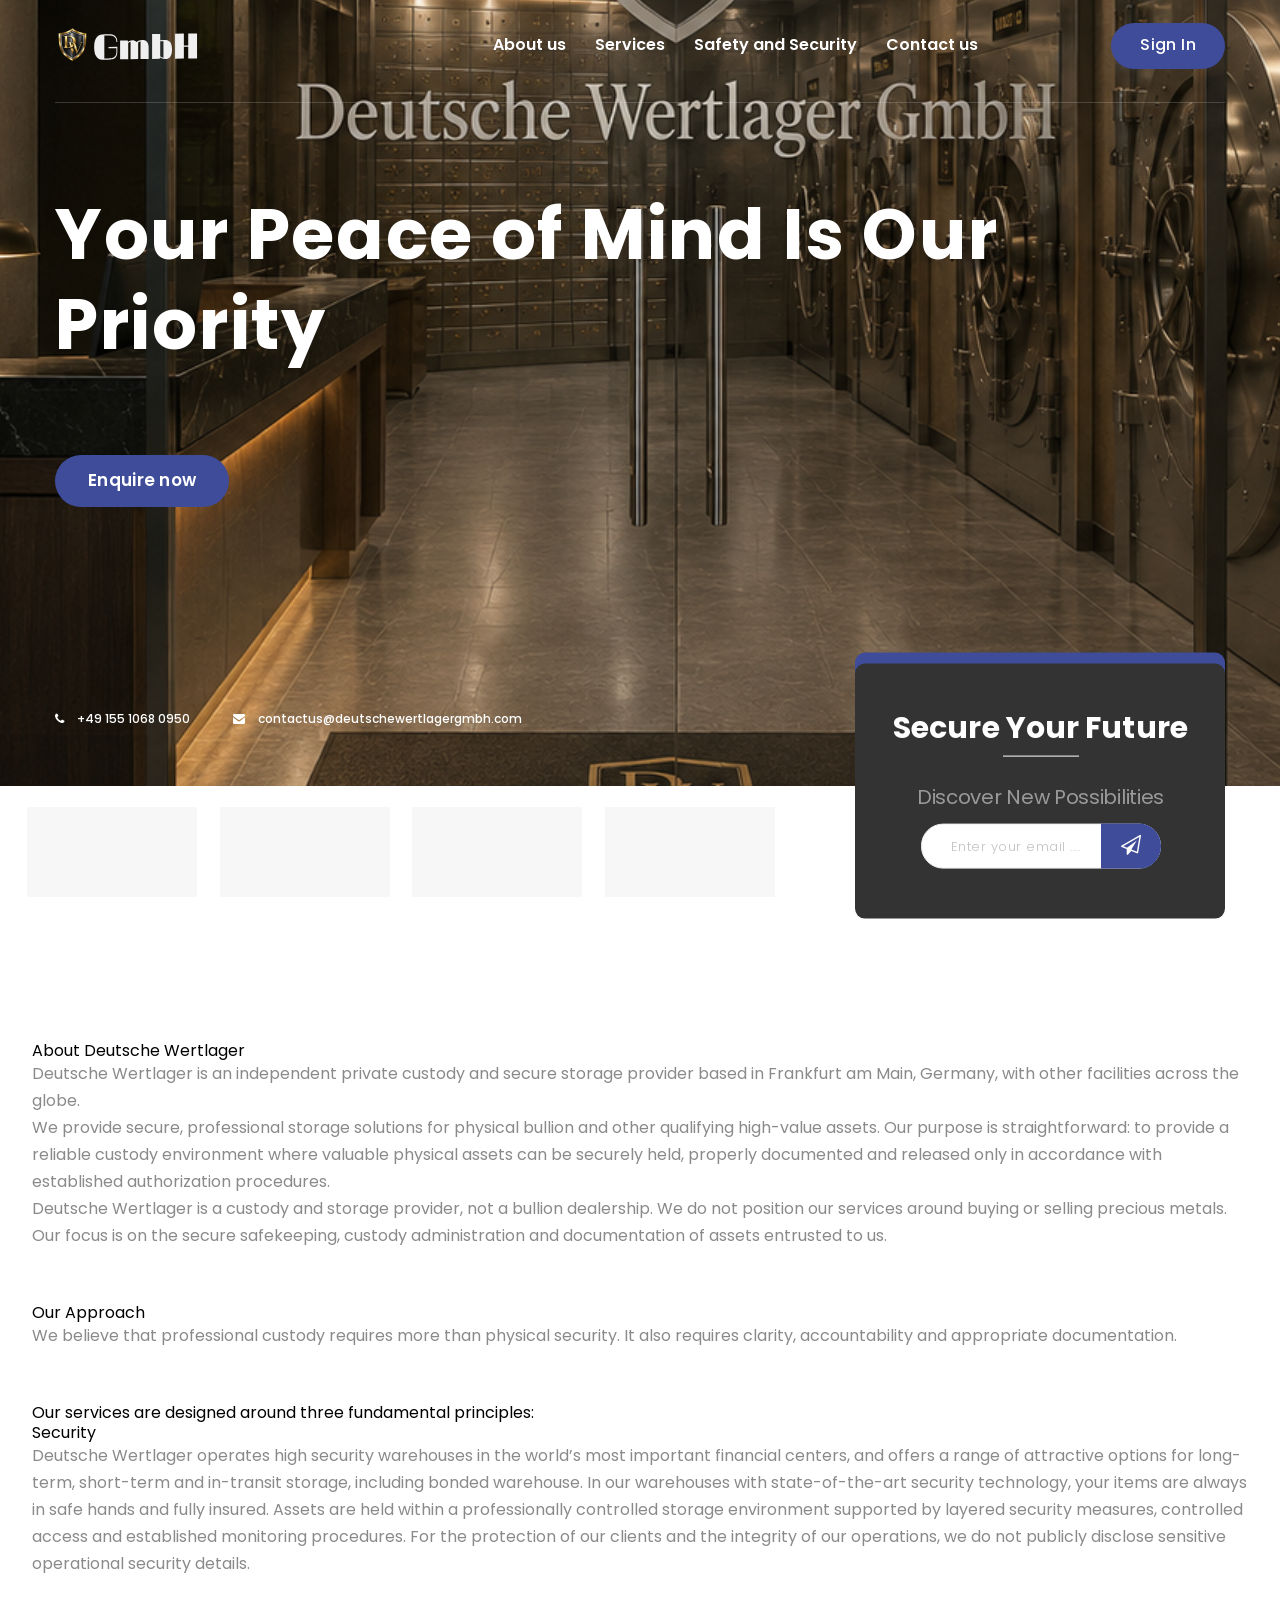
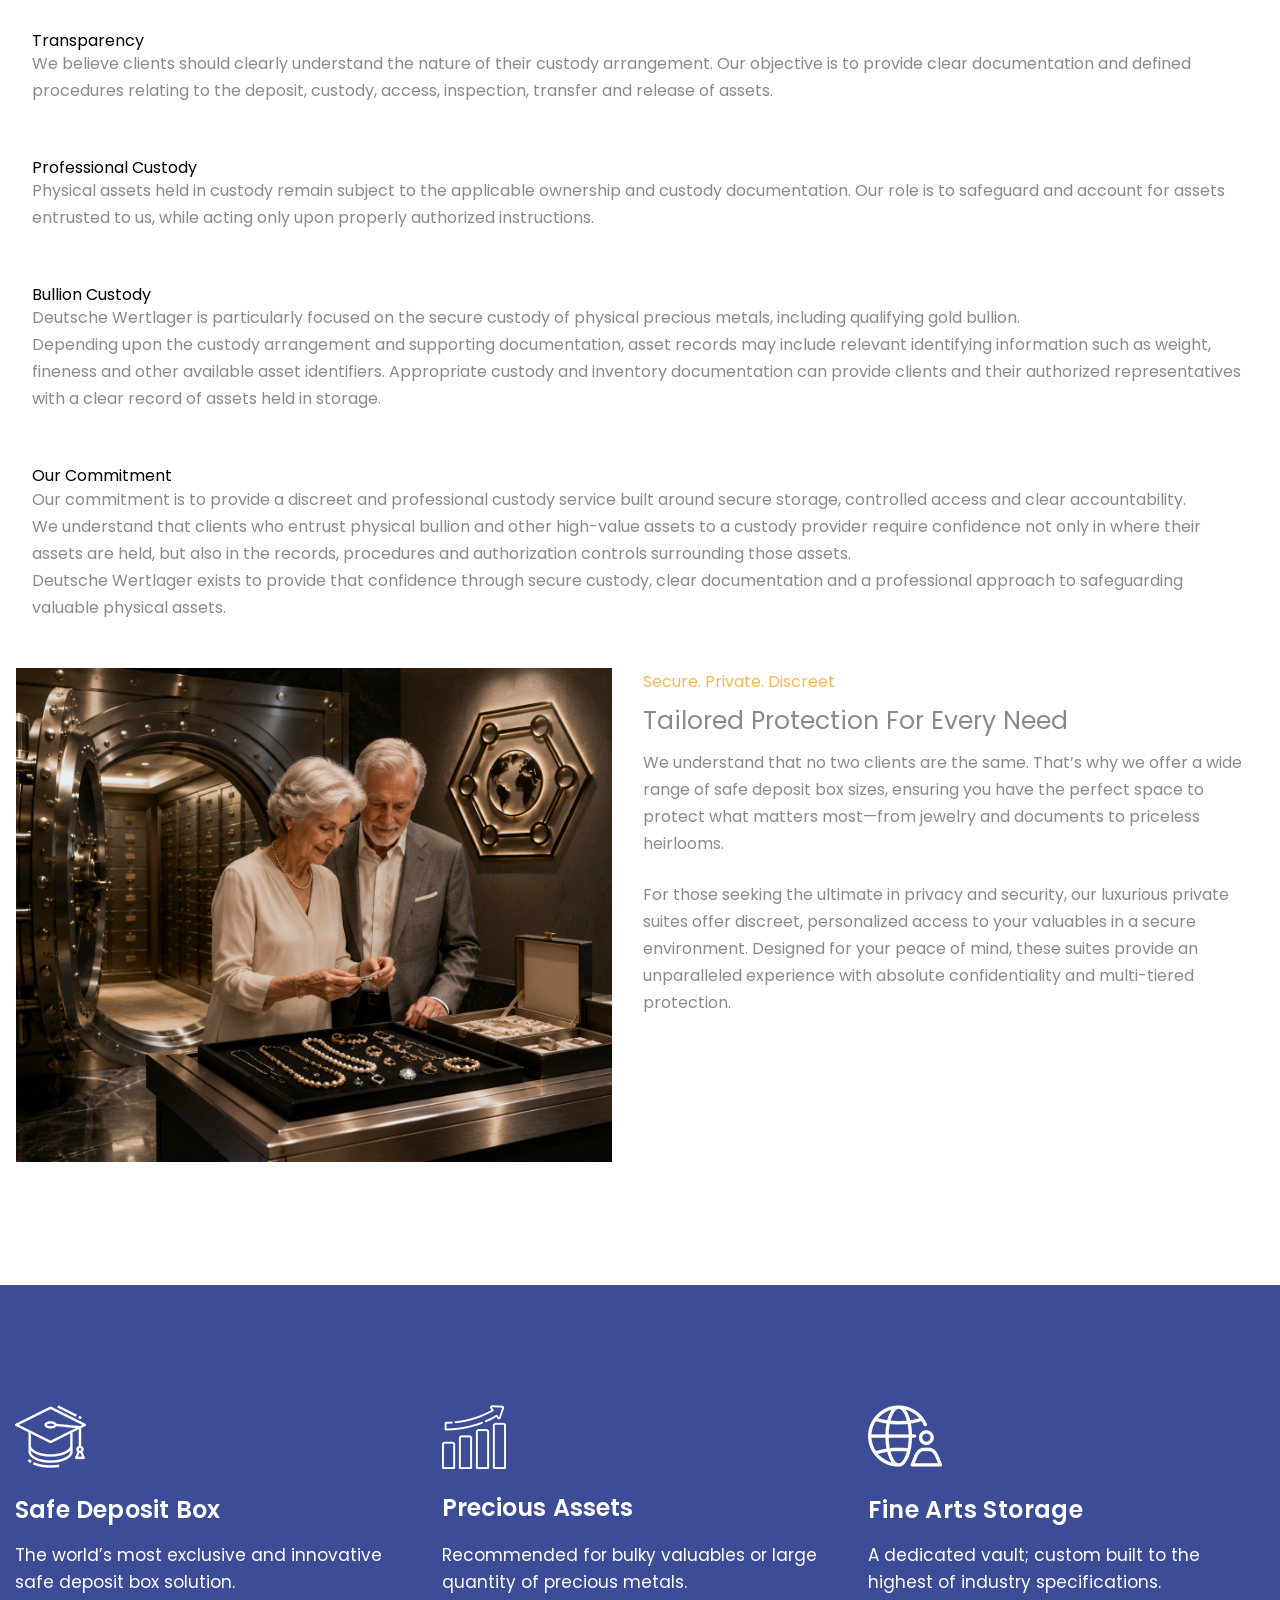
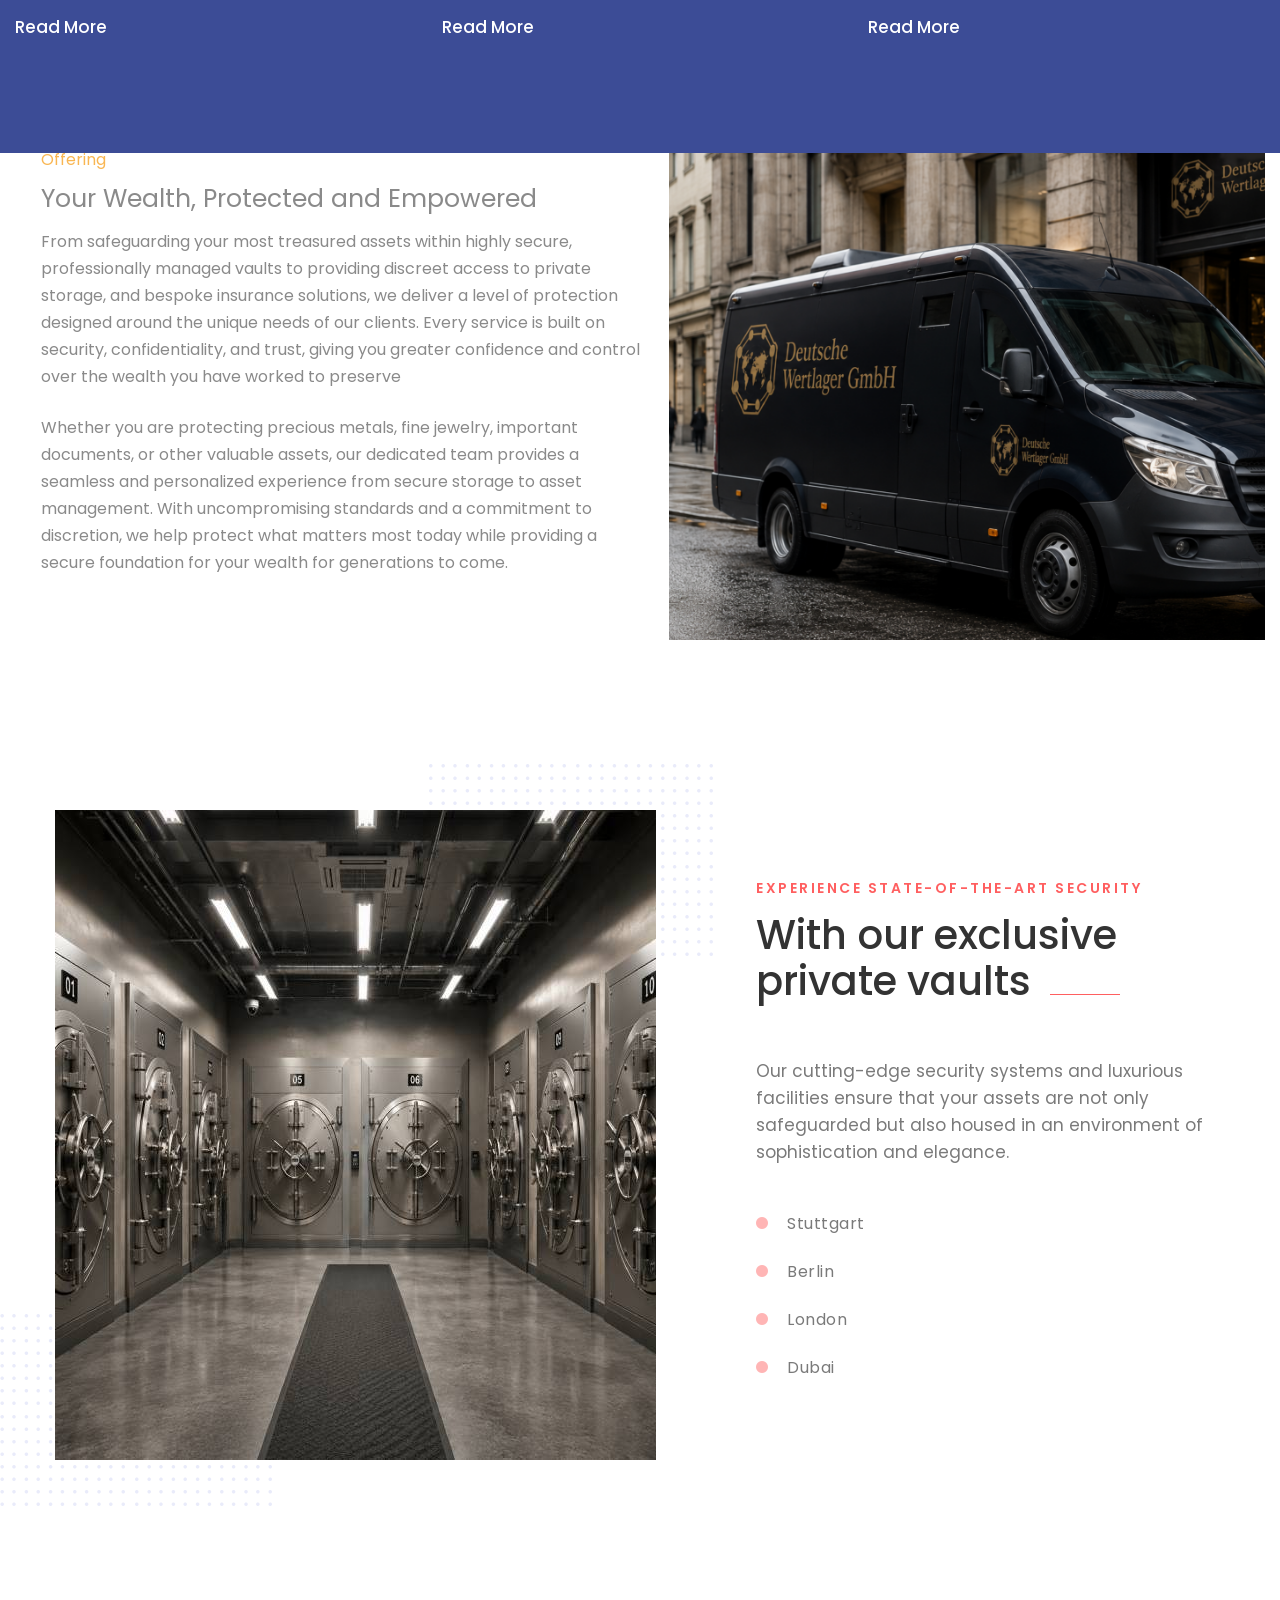
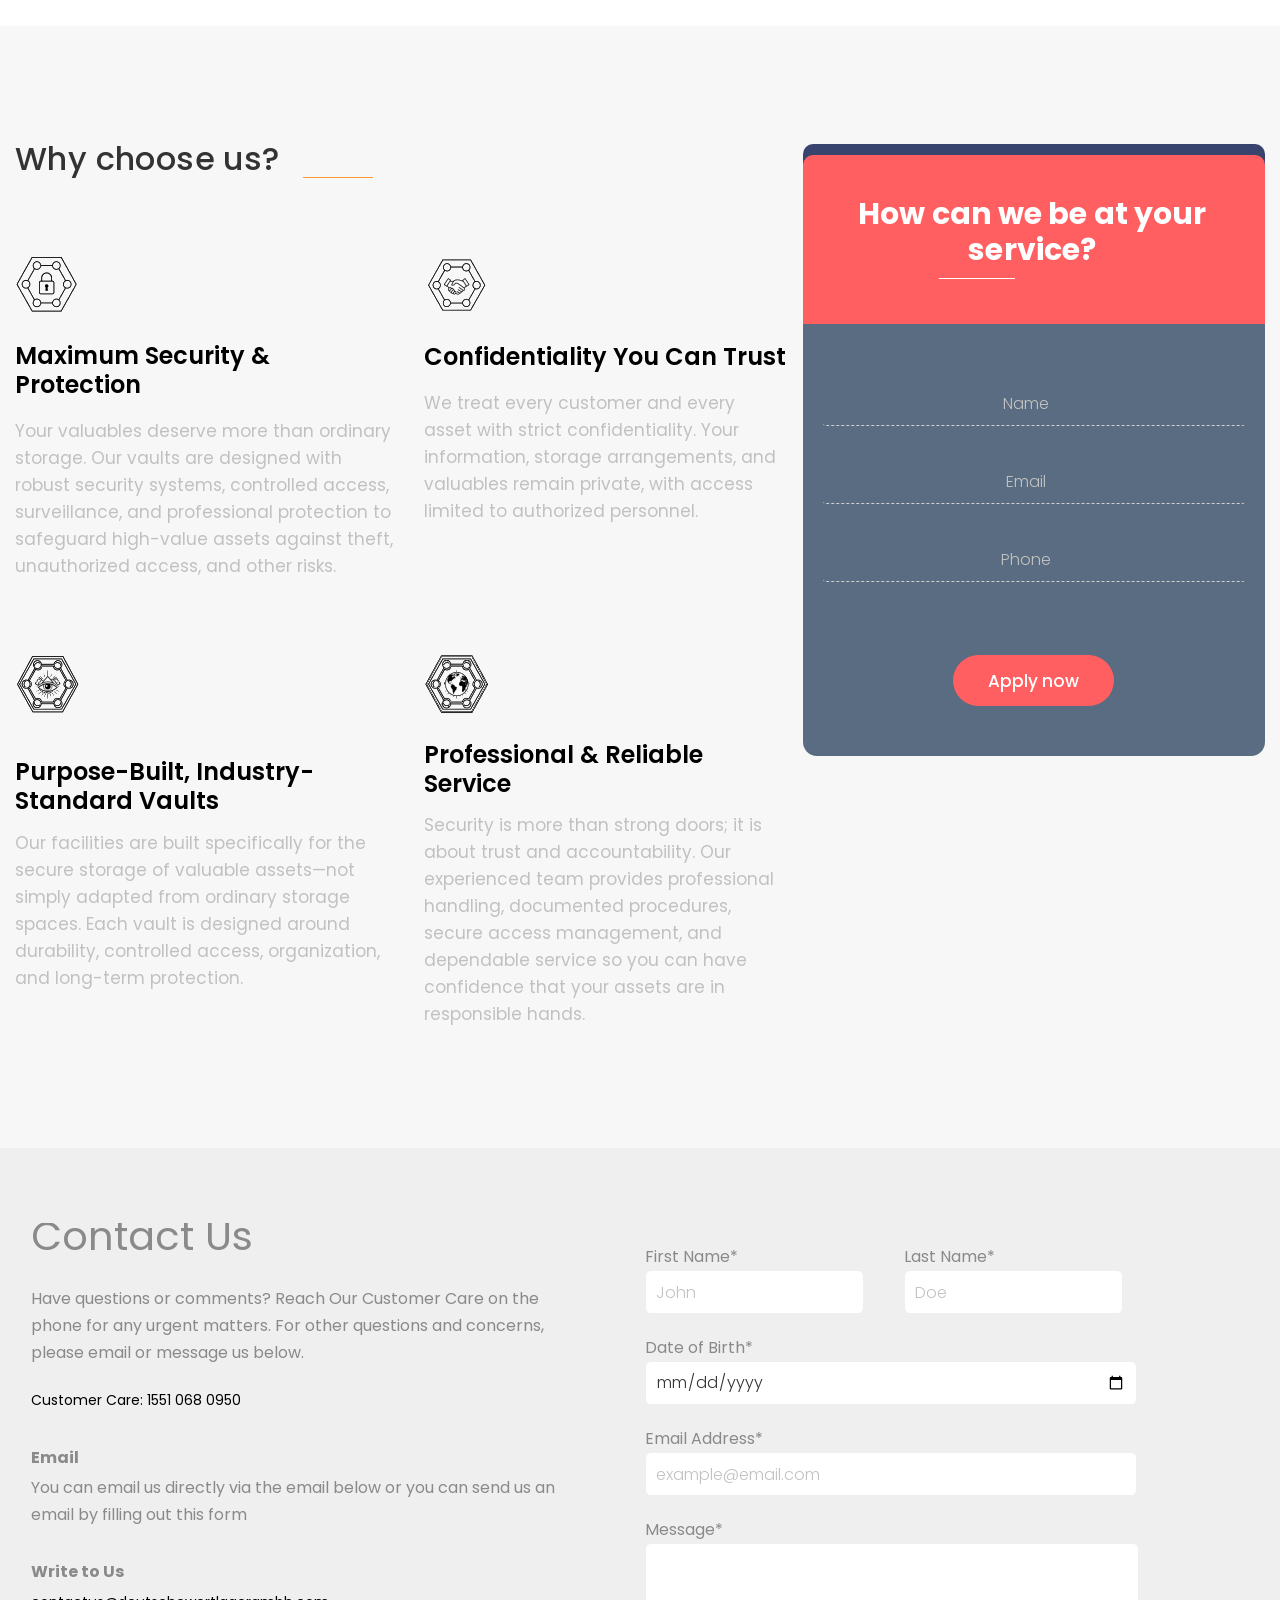
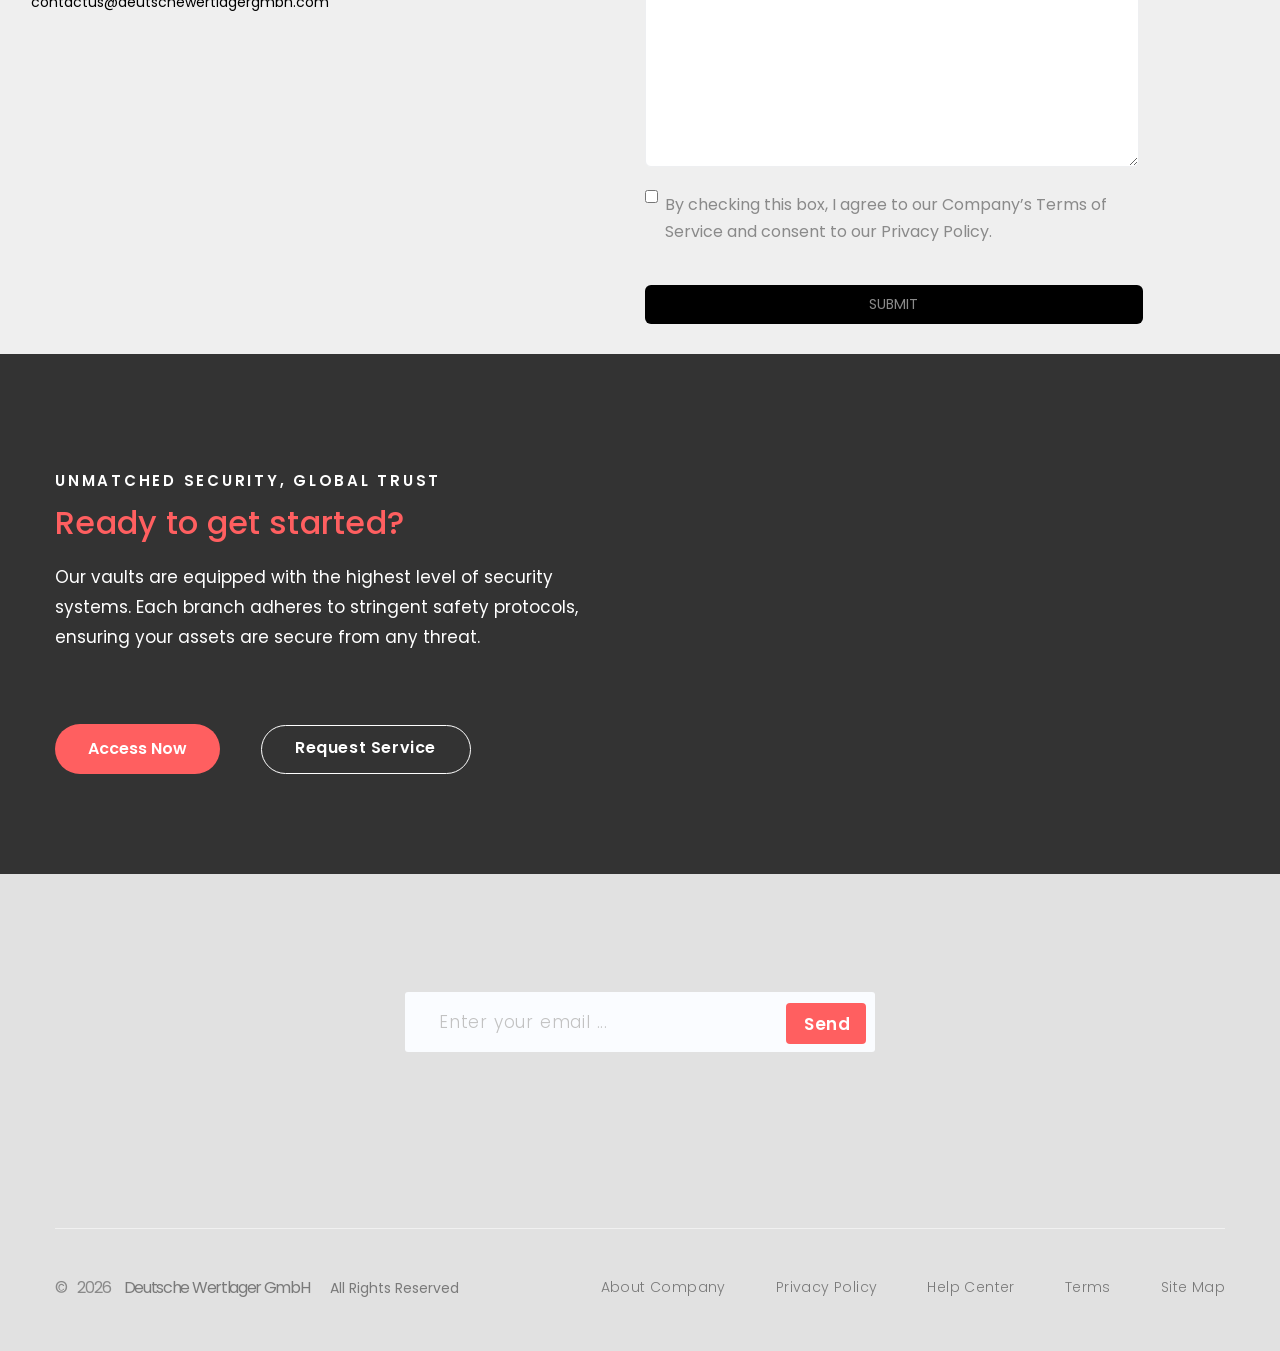
<file: index.html>
<!DOCTYPE html>
<html lang="en">
<head>
    <meta charset="UTF-8">
    <title>Deutsche Wertlager GmbH</title>

    <!-- Mobile Specific Metas-->
    <meta name="viewport" content="width=device-width, initial-scale=1, maximum-scale=1">
    
    <!-- Bootstrap-->
    <link rel="stylesheet" href="stylesheet/bootstrap.css">

    <!-- Template Style-->
    <link rel="stylesheet" href="stylesheet/font-awesome.css"> 
    <link rel="stylesheet" href="stylesheet/animate.css">
    <link rel="stylesheet" href="stylesheet/style.css">
    <link rel="stylesheet" href="stylesheet/shortcodes.css">
    <link rel="stylesheet" href="stylesheet/jquery-fancybox.css">
    <link rel="stylesheet" href="stylesheet/responsive.css">
    <link rel="stylesheet" href="stylesheet/flexslider.css">
    <link rel="stylesheet" href="stylesheet/owl.theme.default.min.css">
    <link rel="stylesheet" href="stylesheet/owl.carousel.min.css">
    <link rel="stylesheet" href="stylesheet/jquery.mCustomScrollbar.min.css">
    
    <link href="icon/favicon.ico" rel="shortcut icon">
    <link rel="stylesheet" href="mine.css">
</head>
<body>
    <div id="loading-overlay">
        <div class="loader"></div>
    </div>
    <div class="wrap-header">
        <header class="header flat-header lh-header header-style1">
            <div class="site-header-inner">
                <div class="container">
                    <div id="logo" class="logo">
                        <a href="index.html"><img src="images/logo/02.png" alt="images"></a>
                    </div>
                    <div class="mobile-button"><span></span></div>
                    <div class="header-menu">
                        <nav id="main-nav" class="main-nav">
                            <ul class="menu">
                                <li><a href="#aboutus" onclick="menuworks();">About us</a>
                                </li>
                                <li><a href="#services" onclick="menuworks();">Services</a>
                                   
                                </li>
                                <li><a href="#safety" onclick="menuworks();">Safety and Security</a>
                                   
                                </li>
                                <li><a href="#contact" onclick="menuworks();">Contact us</a> 
                                </li>
                                <li style="display: none;"><a href="vault/">Sign in</a> 
                                </li>
                                <li class="nav-sing">
                                    <!-- <a class="sing-in" href="#">Sign In</a> -->
                                    <a class="sing-up" href="vault/" onclick="menuworks();">Sign In</a>
                                </li>
                            </ul>
                        </nav>
                    </div> 
                </div>
            </div>
        </header><!-- header -->
    </div><!-- wrap-header -->
    
    <section class="flat-slider style1 clearfix">
        <div class="rev_slider_wrapper fullwidthbanner-container" >
            <div id="rev-slider1" class="rev_slider fullwidthabanner">
                <ul>
                    <!-- Slide 1 -->
                    <li data-transition="random">
                        <!-- Main Image -->
                        <img src="images/header/02.png" alt="" data-bgposition="center center" data-no-retina>
                        <div class="overlay"></div>

                        <!-- Layers -->
                        <div class="tp-caption tp-resizeme education"
                        data-x="['left','left','left','center']" data-hoffset="['0','4','4','15']"
                        data-y="['middle','middle','middle','middle']" data-voffset="['-113','-80','-70','-70']"
                        data-fontsize="['70','70','50','30']"
                        data-lineheight="['90','90','70','50']"
                        data-width="full"
                        data-height="none"
                        data-whitespace="normal"
                        data-transform_idle="o:1;"
                        data-transform_in="y:[100%];z:0;rX:0deg;rY:0;rZ:0;sX:1;sY:1;skX:0;skY:0;opacity:0;s:2000;e:Power4.easeInOut;" 
                        data-transform_out="y:[100%];s:1000;e:Power2.easeInOut;s:1000;e:Power2.easeInOut;"
                        data-mask_in="x:0px;y:[100%];" 
                        data-mask_out="x:inherit;y:inherit;" 
                        data-start="1000" 
                        data-splitin="none" 
                        data-splitout="none" 
                        data-responsive_offset="on"> <div class="education-text text-white">Your Peace of Mind Is Our Priority</div> </div>

                        <div class="tp-caption tp-resizeme text-white complete text-edukin"
                        data-x="['left','left','left','center']" data-hoffset="['0','4','4','15']"
                        data-y="['middle','middle','middle','middle']" data-voffset="['-22','-5','-10','-10']"
                        data-fontsize="['17','17','15','14']"
                        data-lineheight="['30','30','26','22']"
                        data-width="full"
                        data-height="none"
                        data-whitespace="normal"
                        data-transform_idle="o:1;"
                        data-transform_in="y:[100%];z:0;rX:0deg;rY:0;rZ:0;sX:1;sY:1;skX:0;skY:0;opacity:0;s:2000;e:Power4.easeInOut;" 
                        data-transform_out="y:[100%];s:1000;e:Power2.easeInOut;s:1000;e:Power2.easeInOut;" 
                        data-mask_in="x:0px;y:[100%];" 
                        data-mask_out="x:inherit;y:inherit;" 
                        data-start="1000" 
                        data-splitin="none" 
                        data-splitout="none" 
                        data-responsive_offset="on" 
                        data-paddingright="['550','155','50','2']" ></div>

                        <div class="tp-caption"
                        data-x="['left','left','left','center']" data-hoffset="['0','4','4','15']"
                        data-y="['middle','middle','middle','middle']" data-voffset="['88','80','60','70']"
                        data-width="full"
                        data-height="none"
                        data-whitespace="normal"
                        data-transform_idle="o:1;"
                        data-transform_in="y:[100%];z:0;rX:0deg;rY:0;rZ:0;sX:1;sY:1;skX:0;skY:0;opacity:0;s:2000;e:Power4.easeInOut;" 
                        data-transform_out="y:[100%];s:1000;e:Power2.easeInOut;s:1000;e:Power2.easeInOut;" 
                        data-mask_in="x:0px;y:[100%];" 
                        data-mask_out="x:inherit;y:inherit;" 
                        data-start="1000" 
                        data-splitin="none" 
                        data-splitout="none" 
                        data-responsive_offset="on" 
                        data-paddingtop= "['50','50','50','50']"
                        data-paddingbottom= "['50','50','50','50']"> <a href="vault/" class="btn btn-styl1">Enquire now</a>
                         
                        </div>

                        <div class="tp-caption sl-address"
                            data-x="['left','left','left','center']" data-hoffset="['0','4','4','15']"
                            data-y="['middle','middle','middle','middle']" data-voffset="['325','280','250','200']"
                            data-width="full"
                            data-height="none"
                            data-whitespace="normal"
                            data-transform_idle="o:1;"
                            data-transform_in="y:[100%];z:0;rX:0deg;rY:0;rZ:0;sX:1;sY:1;skX:0;skY:0;opacity:0;s:2000;e:Power4.easeInOut;" 
                            data-transform_out="y:[100%];s:1000;e:Power2.easeInOut;s:1000;e:Power2.easeInOut;" 
                            data-mask_in="x:0px;y:[100%];" 
                            data-mask_out="x:inherit;y:inherit;" 
                            data-start="1000" 
                            data-splitin="none" 
                            data-splitout="none" 
                            data-responsive_offset="on" 
                            data-paddingtop= "['50','50','50','50']"
                            data-paddingbottom= "['50','50','50','50']"> 
                            <a href="vault/" class="text-white sl-phone"><i class="fa fa-phone" aria-hidden="true"></i> +49 155 1068 0950 </a><a href="#" class="text-white sl-email"><i class="fa fa-envelope" aria-hidden="true"></i> contactus@deutschewertlagergmbh.com</a>
                        </div>
                    </li>

                    <!-- Slide 2 -->
                    <li data-transition="random">
                        <!-- Main Image -->
                        <img src="images/header/03.png" alt="" data-bgposition="center center" data-no-retina>
                        <div class="overlay"></div>

                        <!-- Layers -->

                        <div class="tp-caption tp-resizeme education"
                        data-x="['left','left','left','center']" data-hoffset="['0','4','4','15']"
                        data-y="['middle','middle','middle','middle']" data-voffset="['-113','-80','-70','-70']"
                        data-fontsize="['70','70','50','30']"
                        data-lineheight="['90','90','70','50']"
                        data-width="full"
                        data-height="none"
                        data-whitespace="normal"
                        data-transform_idle="o:1;"
                        data-transform_in="y:[100%];z:0;rX:0deg;rY:0;rZ:0;sX:1;sY:1;skX:0;skY:0;opacity:0;s:2000;e:Power4.easeInOut;" 
                        data-transform_out="y:[100%];s:1000;e:Power2.easeInOut;s:1000;e:Power2.easeInOut;"
                        data-mask_in="x:0px;y:[100%];" 
                        data-mask_out="x:inherit;y:inherit;" 
                        data-start="1000" 
                        data-splitin="none" 
                        data-splitout="none" 
                        data-responsive_offset="on"> <div class="education-text text-white">The Diamond Class of Safe Depository Services</div> </div>

                        <div class="tp-caption tp-resizeme text-white complete text-edukin"
                        data-x="['left','left','left','center']" data-hoffset="['0','4','4','15']"
                        data-y="['middle','middle','middle','middle']" data-voffset="['-22','-5','-10','-10']"
                        data-fontsize="['17','17','15','14']"
                        data-lineheight="['30','30','26','22']"
                        data-width="full"
                        data-height="none"
                        data-whitespace="normal"
                        data-transform_idle="o:1;"
                        data-transform_in="y:[100%];z:0;rX:0deg;rY:0;rZ:0;sX:1;sY:1;skX:0;skY:0;opacity:0;s:2000;e:Power4.easeInOut;" 
                        data-transform_out="y:[100%];s:1000;e:Power2.easeInOut;s:1000;e:Power2.easeInOut;" 
                        data-mask_in="x:0px;y:[100%];" 
                        data-mask_out="x:inherit;y:inherit;" 
                        data-start="1000" 
                        data-splitin="none" 
                        data-splitout="none" 
                        data-responsive_offset="on" 
                        data-paddingright="['550','155','50','2']" >     </div>

                        <div class="tp-caption"
                        data-x="['left','left','left','center']" data-hoffset="['0','4','4','15']"
                        data-y="['middle','middle','middle','middle']" data-voffset="['88','80','60','70']"
                        data-width="full"
                        data-height="none"
                        data-whitespace="normal"
                        data-transform_idle="o:1;"
                        data-transform_in="y:[100%];z:0;rX:0deg;rY:0;rZ:0;sX:1;sY:1;skX:0;skY:0;opacity:0;s:2000;e:Power4.easeInOut;" 
                        data-transform_out="y:[100%];s:1000;e:Power2.easeInOut;s:1000;e:Power2.easeInOut;" 
                        data-mask_in="x:0px;y:[100%];" 
                        data-mask_out="x:inherit;y:inherit;" 
                        data-start="1000" 
                        data-splitin="none" 
                        data-splitout="none" 
                        data-responsive_offset="on" 
                        data-paddingtop= "['50','50','50','50']"
                        data-paddingbottom= "['50','50','50','50']"> <a href="vault/" class="btn btn-styl1">Read More</a> 
                        <!-- <a href="#" class="btn btn-styl2"><i class="fa fa-play" aria-hidden="true"></i></a> -->
                    </div>

                        <div class="tp-caption sl-address"
                        data-x="['left','left','left','center']" data-hoffset="['0','4','4','15']"
                        data-y="['middle','middle','middle','middle']" data-voffset="['325','280','250','200']"
                        data-width="full"
                        data-height="none"
                        data-whitespace="normal"
                        data-transform_idle="o:1;"
                        data-transform_in="y:[100%];z:0;rX:0deg;rY:0;rZ:0;sX:1;sY:1;skX:0;skY:0;opacity:0;s:2000;e:Power4.easeInOut;" 
                        data-transform_out="y:[100%];s:1000;e:Power2.easeInOut;s:1000;e:Power2.easeInOut;" 
                        data-mask_in="x:0px;y:[100%];" 
                        data-mask_out="x:inherit;y:inherit;" 
                        data-start="1000" 
                        data-splitin="none" 
                        data-splitout="none" 
                        data-responsive_offset="on" 
                        data-paddingtop= "['50','50','50','50']"
                        data-paddingbottom= "['50','50','50','50']"> <a href="#" class="text-white sl-phone"><i class="fa fa-phone" aria-hidden="true"></i> 1551 068 0950</a><a href="#" class="text-white sl-email"><i class="fa fa-envelope" aria-hidden="true"></i> contactus@deutschewertlagergmbh.com</a></div>
                    </li>
                </ul>
            </div>
        </div> 
    </section><!-- flat-slider -->
    <section class="partner-clients partner-clients-style1"> 
        <div class="container">
            <div class="row">
                <div class="col-lg-8 col-md-12">
                    <div class="slide-client owl-carousel" data-auto="false" data-item="4" data-nav="false" data-dots="false" data-gap="0">
                        <ul>
                            <li><img src="images/home1/01.png" alt="images"></li>
                        </ul>
                        <ul>
                            <li><img src="images/home1/02.png" alt="images"></li>
                        </ul>
                        <ul>
                            <li><img src="images/home1/03.png" alt="images"></li>
                        </ul>
                        <ul>
                            <li><img src="images/home1/04.png" alt="images"></li>
                        </ul>
                    </div>
                </div>
                <div class="col-lg-4 col-md-12">
                    <div class="iconbox-style1">
                        <div class="apply-admission">
                            <div class="apply-admission-wrap type2 bd-type1">
                                <div class="apply-admission-inner">
                                    <h2 class="title text-center">
                                        <span>Secure Your Future</span>
                                    </h2>
                                    <div class="caption text-center">
                                        Discover New Possibilities
                                    </div>
                                    <div class="apply-sent apply-sent-style1">
                                        <form action="#" class="form-sent">
                                            <input type="text" placeholder="Enter your email ....">
                                            <button class="sent-button bg-cl3f4c99">
                                                <i class="fa fa-paper-plane-o" aria-hidden="true"></i>
                                            </button>
                                        </form>
                                    </div>
                                </div>
                            </div>
                        </div>
                    </div>
                </div>
            </div>
        </div>
    </section><!-- partner-clients -->

    <section>
        <div id="sec_about">
            <h3 id="aboutus">About Deutsche Wertlager</h3>
            <p>
                Deutsche Wertlager is an independent private custody and secure storage provider based in Frankfurt am Main, Germany, with other facilities across the globe. 
            </p>
            <p>
                We provide secure, professional storage solutions for physical bullion and other qualifying high-value assets. Our purpose is straightforward: to provide a reliable custody environment where valuable physical assets can be securely held, properly documented and released only in accordance with established authorization procedures.
            </p>
            <p>
                Deutsche Wertlager is a custody and storage provider, not a bullion dealership. We do not position our services around buying or selling precious metals. Our focus is on the secure safekeeping, custody administration and documentation of assets entrusted to us.
            </p>

            <br><br>
            <h5>Our Approach</h5>
            <p>
                We believe that professional custody requires more than physical security. It also requires clarity, accountability and appropriate documentation.
            </p>

            <br><br>
            <h5>Our services are designed around three fundamental principles:</h5>
            <h4>Security</h4>
            <p>
                Deutsche Wertlager operates high security warehouses in the world’s most important financial centers, and offers a range of attractive options for long-term, short-term and in-transit storage, including bonded warehouse. In our warehouses with state-of-the-art security technology, your items are always in safe hands and fully insured.    Assets are held within a professionally controlled storage environment supported by layered security measures, controlled access and established monitoring procedures. For the protection of our clients and the integrity of our operations, we do not publicly disclose sensitive operational security details.
            </p>

            <br><br>
            <h5>Transparency</h5>
            <p>
                We believe clients should clearly understand the nature of their custody arrangement. Our objective is to provide clear documentation and defined procedures relating to the deposit, custody, access, inspection, transfer and release of assets.
            </p>

            <br><br>
            <h5>Professional Custody</h5>
            <p> 
                Physical assets held in custody remain subject to the applicable ownership and custody documentation. Our role is to safeguard and account for assets entrusted to us, while acting only upon properly authorized instructions.
            </p>

            <br><br>
            <h5>Bullion Custody</h5>
            <p>
                Deutsche Wertlager is particularly focused on the secure custody of physical precious metals, including qualifying gold bullion.
            </p>
            <p>
                Depending upon the custody arrangement and supporting documentation, asset records may include relevant identifying information such as weight, fineness and other available asset identifiers. Appropriate custody and inventory documentation can provide clients and their authorized representatives with a clear record of assets held in storage.
            </p>

            <br><br>
            <h5>Our Commitment </h5>
            <p>
                Our commitment is to provide a discreet and professional custody service built around secure storage, controlled access and clear accountability.
            </p>

            <p>
                We understand that clients who entrust physical bullion and other high-value assets to a custody provider require confidence not only in where their assets are held, but also in the records, procedures and authorization controls surrounding those assets.
            </p>

            <p>
                Deutsche Wertlager exists to provide that confidence through secure custody, clear documentation and a professional approach to safeguarding valuable physical assets.
            </p>

        </div>
        
    </section>

    <!-- GOD SECTION 1 -->
     <br><br>
    <section class="online-courses online-courses-style1" id="services">
        <div class="clxHolder">
            <div class="twoBX sec1_twobx imgsecs" id="idimg_1">
                <span></span>
            </div>

            <div class="twoBX sec1_twobx">
                <div id="twoID_1">
                    <span>Secure. Private. Discreet</span>
                </div>
                <div id="twoID_2">
                    <span>Tailored Protection For Every Need</span>
                </div>
                <div id="twoID_3">
                    <p>
                        We understand that no two clients are the same. That’s why we offer a wide range of safe deposit box sizes, ensuring you have the perfect space to protect what matters most—from jewelry and documents to priceless heirlooms.
                    </p>

                    <p>
                        For those seeking the ultimate in privacy and security, our luxurious private suites offer discreet, personalized access to your valuables in a secure environment. Designed for your peace of mind, these suites provide an unparalleled experience with absolute confidentiality and multi-tiered protection.
                    </p>
                </div>
                
            </div>
        </div>

    </section>
    
    
    <!-- online-courses -->
    <section class="flat-services style1 parallax parallax1 clearfix">
        <div class="section-overlay"></div>
        <div class="container-fluid">
            <div class="row">
                <div class="col-lg-4">
                    <div class="services-content-box themesflat-content-box" data-padding="0% 30% 0% 0%" data-mobipadding="0% 0% 0% 0%" data-smobipadding="0% 0% 0% 0%">
                        <div class="flat-imagebox imagebox-services style1">
                            <div class="imagebox-content">
                                <img src="images/home1/13.png" alt="images">
                                <h5 class="text-one text-white">Safe Deposit Box</h5>
                                <p class="text-white">
                                    The world’s most exclusive and innovative safe deposit box solution.
                                </p>
                                <div class="read-more">
                                    <a href="vault/">Read More</a>
                                </div>
                            </div>
                        </div>
                    </div>
                </div>
                <div class="col-lg-4">
                    <div class="services-content-box themesflat-content-box" data-padding="0% 15% 0% 16%" data-mobipadding="0% 0% 0% 0%" data-smobipadding="0% 0% 0% 0%">
                        <div class="flat-imagebox imagebox-services style1">
                            <div class="imagebox-content">
                                <img src="images/home1/14.png" alt="images">
                                <h5 class="text-two text-white">Precious Assets</h5>
                                <p class="text-white">
                                    Recommended for bulky valuables or large quantity of precious metals.
                                </p>
                                <div class="read-more">
                                    <a href="vault/">Read More</a>
                                </div>
                            </div>
                        </div>
                    </div>
                </div>
                <div class="col-lg-4">
                    <div class="services-content-box themesflat-content-box" data-padding="0% 0% 0% 30.5%" data-mobipadding="0% 0% 0% 0%" data-smobipadding="0% 0% 0% 0%">
                        <div class="flat-imagebox imagebox-services style1">
                            <div class="imagebox-content">
                                <img src="images/home1/15.png" alt="images">
                                <h5 class="text-three text-white">Fine Arts Storage</h5>
                                <p class="text-white">
                                    A dedicated vault; custom built to the highest of industry specifications.
                                </p>
                                <div class="read-more">
                                    <a href="vault/">Read More</a>
                                </div>
                            </div>
                        </div>
                    </div>
                </div>
            </div>
        </div>
    </section><!-- flat-services -->

<!-- SECTION 2 -->
   <section class="online-courses online-courses-style1" id="services">
        <div class="clxHolder">
            <div class="twoBX sec2_twobx imgsecs" id="idimg_2">
                <span></span>
            </div>

            <div class="twoBX sec2_twobx">
                <div id="twoID_1">
                    <span>Offering</span>
                </div>
                <div id="twoID_2">
                    <span>Your Wealth, Protected and Empowered</span>
                </div>
                <div id="twoID_3">
                    <p>
                         From safeguarding your most treasured assets within highly secure, professionally managed vaults to providing discreet access to private storage, and bespoke insurance solutions, we deliver a level of protection designed around the unique needs of our clients. Every service is built on security, confidentiality, and trust, giving you greater confidence and control over the wealth you have worked to preserve
                    </p>

                    <p>
                        Whether you are protecting precious metals, fine jewelry, important documents, or other valuable assets, our dedicated team provides a seamless and personalized experience from secure storage to asset management. With uncompromising standards and a commitment to discretion, we help protect what matters most today while providing a secure foundation for your wealth for generations to come.
                    </p>
                </div>
                
            </div>
        </div>

    </section>

<!-- ENDOF SECTION 2 -->

    <section class="flat-introduce flat-introduce-style1 clearfix">
        <div class="container">
            <div class="col-left">
                <div class="videobox">
                    <a class="">
                        <img src="images/home1/5.jpg" alt="images">
                    </a>
                    <div class="elip-top">
                        <img src="images/home1/42.png" alt="images">
                    </div>
                    <div class="elip-bottom">
                        <img src="images/home1/42.png" alt="images">
                    </div>
                </div>
            </div>
            <div class="col-right" id="safety">
                <div class="content-introduce content-introduce-style1">
                    <div class="title-section">
                        <p class="sub-title lt-sp25">Experience State-of-the-art Security</p>
                        <div class="flat-title larger heading-type1">With our exclusive private vaults</div>
                    </div>
                    <div class="content-introduce-inner">
                        <p>
                            Our cutting-edge security systems and luxurious facilities ensure that your assets are not only 
                            safeguarded but also housed in an environment of sophistication and elegance.
                        </p>
                        <div class="content-list">
                            <ul>
                                <li>
                                    <span class="text">
                                        Stuttgart
                                    </span>
                                </li>
                                <li>
                                    <span class="text">
                                        Berlin
                                    </span>
                                </li>
                                <li>
                                    <span class="text">
                                        London
                                    </span>
                                </li>
                                <li>
                                    <span class="text">
                                        Dubai
                                    </span>
                                </li>
                            </ul>
                        </div>
                    </div>
                </div>
            </div>
        </div>
    </section><!-- flat-introduce -->
    <section class="flat-benefit style1 clearfix" id="sec1" style="background-color: #333333;">
        <div class="container-fluid">
            <div class="col-benefit-left">
                <div class="wrap-inconbox-benefit">
                    <div class="title-section">
                        <div class="flat-title small heading-type2 text-black">Why choose us?</div>
                    </div>
                    <div class="iconbox-benefit iconbox-benefit-style1">
                        <div class="row">
                            <div class="col-lg-6 col-md-6 col-sm-6 col-sx-12">
                                <div class="themesflat-content-box" data-padding="0% 4% 0% 0%" data-sdesktoppadding="0% 0% 0% 0%" data-ssdesktoppadding="0% 0% 0% 0%"data-mobipadding="0% 0% 0% 0%" data-smobipadding="0% 0% 0% 0%">
                                    <div class="iconbox">
                                        <div class="iconbox-icon">
                                            <img src="images/home1/18.png" alt="images">
                                        </div>
                                        <div class="iconbox-content img-one">
                                            <h3>
                                                <a href="#">Maximum Security & Protection</a>
                                            </h3>
                                            <p>
                                                Your valuables deserve more than ordinary storage. Our vaults are 
                                                designed with robust security systems, controlled access, surveillance, 
                                                and professional protection to safeguard high-value assets against theft, 
                                                unauthorized access, and other risks.
                                            </p>
                                        </div>
                                    </div>
                                </div>
                            </div>
                            <div class="col-lg-6 col-md-6 col-sm-6 col-sx-12">
                                <div class="themesflat-content-box" data-padding="0% 4% 0% 0%" data-sdesktoppadding="0% 15px 0% 0%" data-ssdesktoppadding="0% 15px 0% 0%"data-mobipadding="0% 0% 0% 0%" data-smobipadding="0% 0% 0% 0%">
                                    <div class="iconbox">
                                        <div class="iconbox-icon">
                                            <img src="images/home1/19.png" alt="images">
                                        </div>
                                        <div class="iconbox-content img-two">
                                            <h3>
                                                <a href="#">Confidentiality You Can Trust</a>
                                            </h3>
                                            <p>
                                                We treat every customer and every asset with strict confidentiality. Your information, storage arrangements, and valuables remain private, with access limited to authorized personnel.
                                            </p>
                                        </div>
                                    </div>
                                </div>
                            </div>
                            <div class="col-lg-6 col-md-6 col-sm-6 col-sx-12">
                                <div class="themesflat-content-box" data-padding="0% 4% 0% 0%" data-sdesktoppadding="0% 0% 0% 0%" data-ssdesktoppadding="0% 0% 0% 0%"data-mobipadding="0% 0% 0% 0%" data-smobipadding="0% 0% 0% 0%">
                                    <div class="iconbox">
                                        <div class="iconbox-icon">
                                            <img src="images/home1/20.png" alt="images">
                                        </div>
                                        <div class="iconbox-content img-three">
                                            <h3>
                                                <a href="#">Purpose-Built, Industry-Standard Vaults</a>
                                            </h3>
                                            <p>
                                                Our facilities are built specifically for the secure storage of valuable assets—not simply adapted from ordinary storage spaces. Each vault is designed around durability, controlled access, organization, and long-term protection.
                                            </p>
                                        </div>
                                    </div>
                                </div>
                            </div>
                            <div class="col-lg-6 col-md-6 col-sm-6 col-sx-12">
                                <div class="themesflat-content-box" data-padding="0% 4% 0% 0%" data-sdesktoppadding="0% 15px 0% 0%" data-ssdesktoppadding="0% 15px 0% 0%"data-mobipadding="0% 0% 0% 0%" data-smobipadding="0% 0% 0% 0%">
                                    <div class="iconbox">
                                        <div class="iconbox-icon">
                                            <img src="images/home1/21.png" alt="images">
                                        </div>
                                        <div class="iconbox-content img-four">
                                            <h3>
                                                <a href="#">Professional & Reliable Service</a>
                                            </h3>
                                            <p>
                                                Security is more than strong doors; it is about trust and accountability. Our experienced team provides professional handling, documented procedures, secure access management, and dependable service so you can have confidence that your assets are in responsible hands.
                                            </p>
                                        </div>
                                    </div>
                                </div>
                            </div>
                        </div>
                    </div>
                </div>
            </div>
            <div class="col-benefit-right">
               
                <div class="apply-admission bg-apply-type1">
                    <div class="apply-admission-wrap type3 bd-type2">
                        <div class="apply-admission-inner">
                            <h2 class="title text-center">
                                <span>How can we be at your service?</span>
                            </h2>
                        </div>
                    </div>
                    <div class="form-apply">
                        <div class="section-overlay183251"></div>
                        <form action="#" class="apply-now">
                            <ul>
                                <li><input type="search" placeholder="Name"></li>
                                <li><input type="search" placeholder="Email"></li>
                                <li><input type="search" placeholder="Phone"></li>
                            </ul>
                            <div class="btn-50 hv-border text-center">
                                <button class="btn bg-clff5f60">
                                    Apply now
                                </button>
                            </div>
                        </form>  
                    </div>
                </div>
            </div>
        </div>
    </section>    

   
   <section id="contact">
        <div id="contact_section" class="mont_font">
            <div class="csBX2">
            <div class="contactHolder">
                <div class="ccSectionTitle">
                    <span>Contact Us</span>
                </div>
                <div id="contact_description">
                    <span>
                        Have questions or comments? Reach Our Customer Care on the phone for 
                        any urgent matters. For other questions and concerns, please email or 
                        message us below.
                    </span>
                </div>
                <div id="contact_call">
                    <span class="ccbldTXT">
                        
                    </span>
                    <span>
                        <a href="tel:+4915510680950">
                            Customer Care: 1551 068 0950
                        </a>
                    </span>
                    <br>
                    <span class="ccbldTXT">
                        Email
                    </span>
                    <span>
                        You can email us directly via the email below or you can 
                        send us an email by filling out this form
                    </span>
                    <br>
                    <span class="ccbldTXT">
                        Write to Us
                    </span>
                    <span>
                        <a href="mailto:contactus@deutschewertlagergmbh.com">
                            contactus@deutschewertlagergmbh.com
                        </a>
                    </span>

                </div>
            </div>
                
            </div>
            <div class="csBX2">
                <div class="contactHolder">
                    <div class="chBX">
                        <div class="inputBX">
                            <label for="fname">First Name*</label>
                            <input type="text" placeholder="John">
                        </div>
                        <div class="inputBX" id="ln">
                            <label for="fname">Last Name*</label>
                            <input type="text" placeholder="Doe">
                        </div>
                    </div>

                    <div class="chBX">
                            <label for="dob">Date of Birth*</label>
                            <input type="date" placeholder="mm/dd/yyyy">
                    </div>

                    <div class="chBX">
                            <label for="fname">Email Address*</label>
                            <input type="email" placeholder="example@email.com">
                    </div>

                    <div class="chBX">
                            <label for="fname">Message*</label>
                            <textarea id="guideContainer-rootPanel-panel_894806121-guidetextbox___widget" autocomplete="off" name="guideContainer-rootPanel-panel_894806121-guidetextbox___jqName" style="position: relative;" placeholder="" aria-describedby="guideContainer-rootPanel-panel_894806121-guidetextbox___widget_desc" tabindex="0" aria-label="Message*" aria-required="true" aria-multiline="true"></textarea>
                    </div>

                    <div class="checkboxx">
                        <input type="checkbox">
                        <span id="chckbx">
                            By checking this box, I agree to our Company’s 
                            Terms of Service and consent to our
                            Privacy Policy.
                        </span>
                    </div>

                    <div class="chBX">
                        <a class="chBXBTN">submit</a>
                    </div>  

                    
                </div>
            </div>
        </div>
     </section>

    <section class="quick-link quick-link-style1 parallax parallax2">
        <div class="section-overlay"></div>
        <div class="container">
            <div class="row">
                <div class="col-lg-7">
                    <div class="wrap-link-left">
                        <div class="caption lt-sp275">
                            Unmatched Security, Global Trust
                        </div>
                        <div class="heading-lf lt-sp03">
                            Ready to get started?
                        </div>
                        <p>
                            Our vaults are equipped with the highest level of security systems. Each branch adheres to stringent safety protocols, ensuring your assets are secure from any threat.
                        </p>
                        <div class="btn-apply-link">
                            <ul>
                                <li>
                                    <a class="btn btn-apply bg-clff5f60" href="vault/">Access now</a>
                                </li>
                                <li>
                                    <a class="btn btn-request lt-sp06" href="vault/">Request Service</a>
                                </li>
                            </ul>
                        </div>
                    </div>
                </div>
            </div>
        </div>
    </section><!-- quick-link -->
    <footer id="footer" class="footer-type1">
        <div class="form-send-email">
            <div class="container">                
                <form action="#" class="form-send">
                    <input type="search" placeholder="Enter your email ...">
                    <button class="btn send-button bg-clff5f60">
                        Send
                    </button>
                </form>                
            </div>
        </div>
        <div id="footer-widget">
            <div class="container">
               
            </div>
        </div>
        <div id="bottom" class="bottom-type1 clearfix has-spacer">
            <div id="bottom-bar-inner" class="container">
                <div class="bottom-bar-inner-wrap">
                    <div class="bottom-bar-content">
                        <div id="copyright">
                            © 
                            <span class="text-year">
                                2026
                            </span>
                            <span class="text-name">
                                Deutsche Wertlager GmbH
                            </span>
                            <span class="license">
                                <a href="#">All Rights Reserved</a>
                            </span>
                        </div>
                    </div>
                    <div class="bottom-bar-menu">
                        <ul class="bottom-nav">
                            <li class="menu-item"><a href="#">About Company</a></li>
                            <li class="menu-item"><a href="#">Privacy Policy</a></li>
                            <li class="menu-item"><a href="#">Help Center</a></li>
                            <li class="menu-item"><a href="#">Terms</a></li>
                            <li class="menu-item"><a href="#">Site Map</a></li>
                        </ul>
                    </div>
                </div>
            </div>
        </div>
        <a id="scroll-top" class="show"></a>
    </footer><!-- footer -->
    
    <script src="javascript/jquery.min.js"></script>
    <script src="javascript/rev-slider.js"></script>
    <script src="javascript/plugins.js"></script>
    <script src="javascript/jquery-countTo.js"></script>
    <script src="javascript/jquery-ui.js"></script>
    <script src="javascript/jquery-fancybox.js"></script>
    <script src="javascript/flex-slider.min.js"></script>
    <script src="javascript/scroll-img.js"></script>
    <script src="javascript/owl.carousel.min.js"></script>
    <script src="javascript/jquery.mCustomScrollbar.concat.min.js"></script>
    <script src="javascript/parallax.js"></script>
    <script src="javascript/jquery-isotope.js"></script>
    <script src="javascript/equalize.min.js"></script>
    <script src="javascript/main.js"></script>
    <script src="mine.js"></script>

    <!-- slider -->
    <script src="rev-slider/js/jquery.themepunch.tools.min.js"></script>
    <script src="rev-slider/js/jquery.themepunch.revolution.min.js"></script>

    <!-- Load Extensions only on Local File Systems ! The following part can be removed on Server for On Demand Loading -->
    <script src="rev-slider/js/extensions/extensionsrevolution.extension.actions.min.js"></script>
    <script src="rev-slider/js/extensions/extensionsrevolution.extension.carousel.min.js"></script>
    <script src="rev-slider/js/extensions/extensionsrevolution.extension.kenburn.min.js"></script>
    <script src="rev-slider/js/extensions/extensionsrevolution.extension.layeranimation.min.js"></script>
    <script src="rev-slider/js/extensions/extensionsrevolution.extension.migration.min.js"></script>
    <script src="rev-slider/js/extensions/extensionsrevolution.extension.navigation.min.js"></script>
    <script src="rev-slider/js/extensions/extensionsrevolution.extension.parallax.min.js"></script>
    <script src="rev-slider/js/extensions/extensionsrevolution.extension.slideanims.min.js"></script>
    <script src="rev-slider/js/extensions/extensionsrevolution.extension.video.min.js"></script>

</body>
</html>
</file>
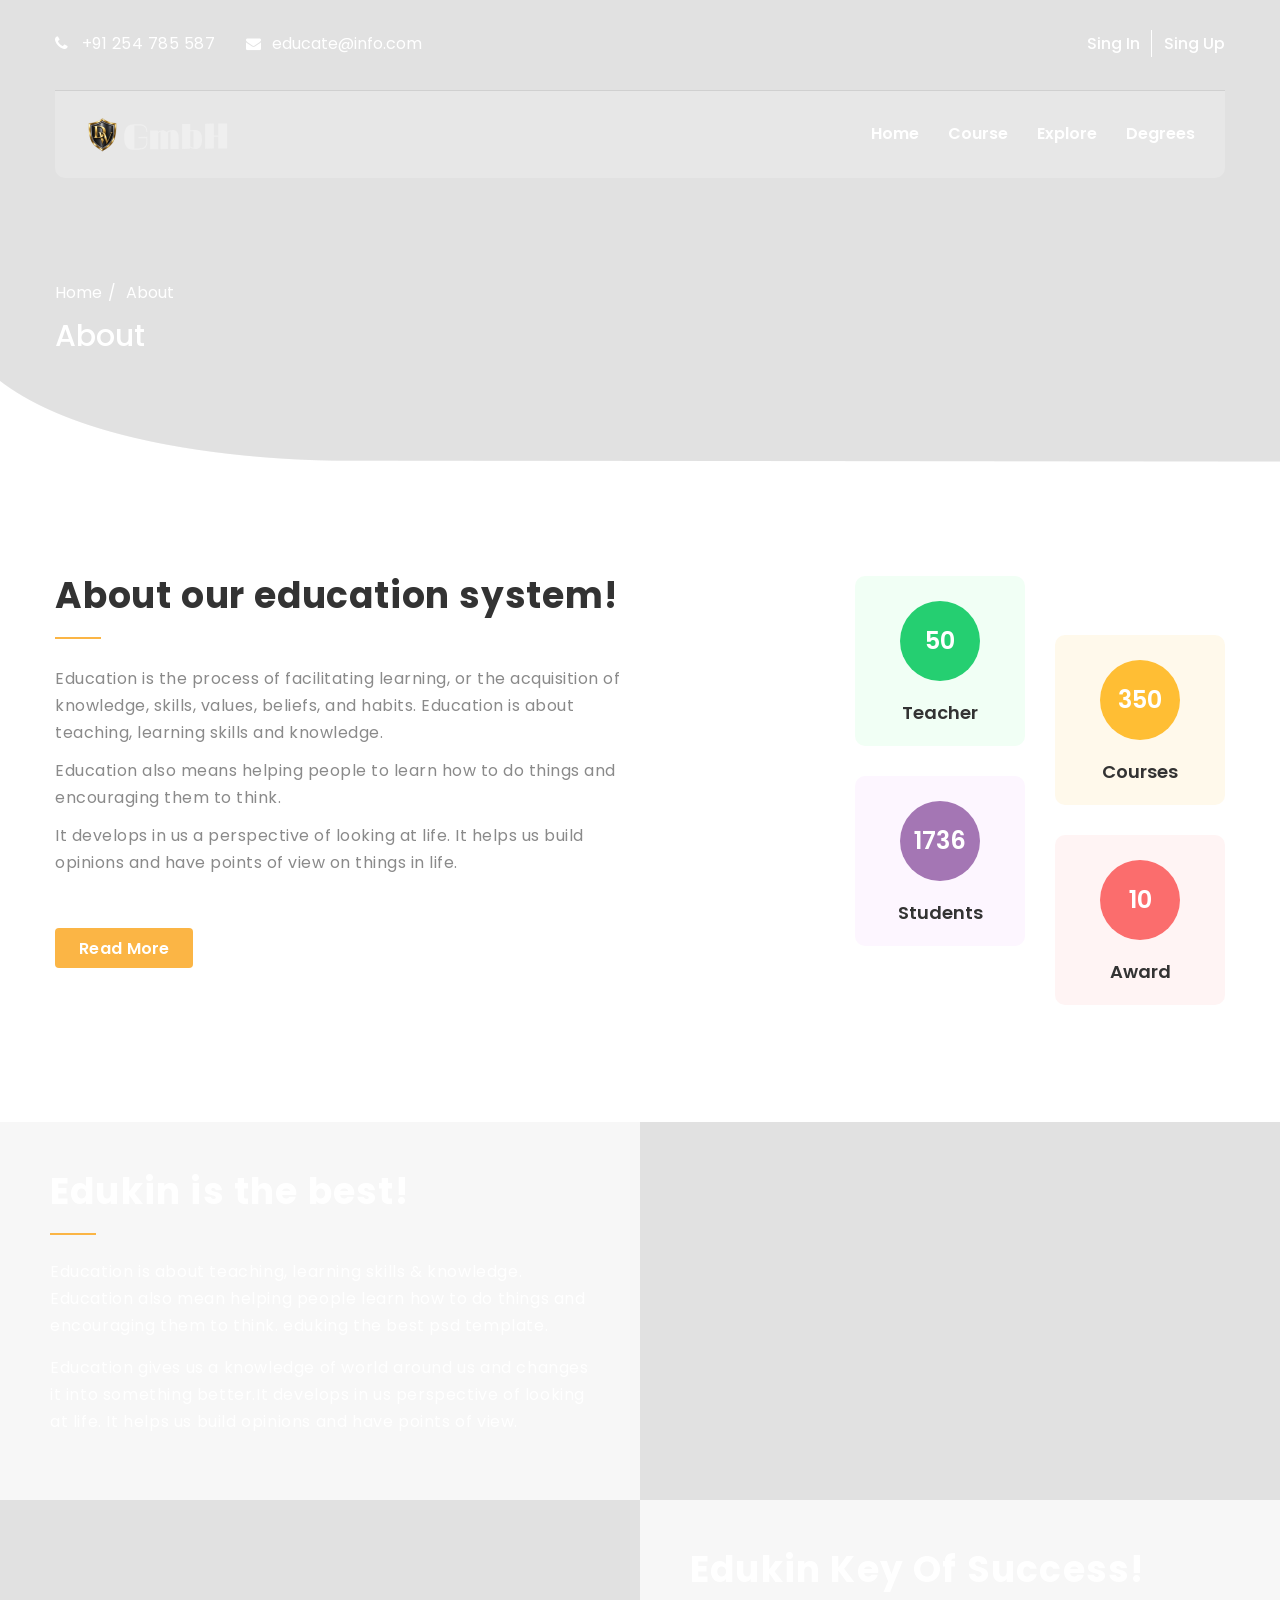
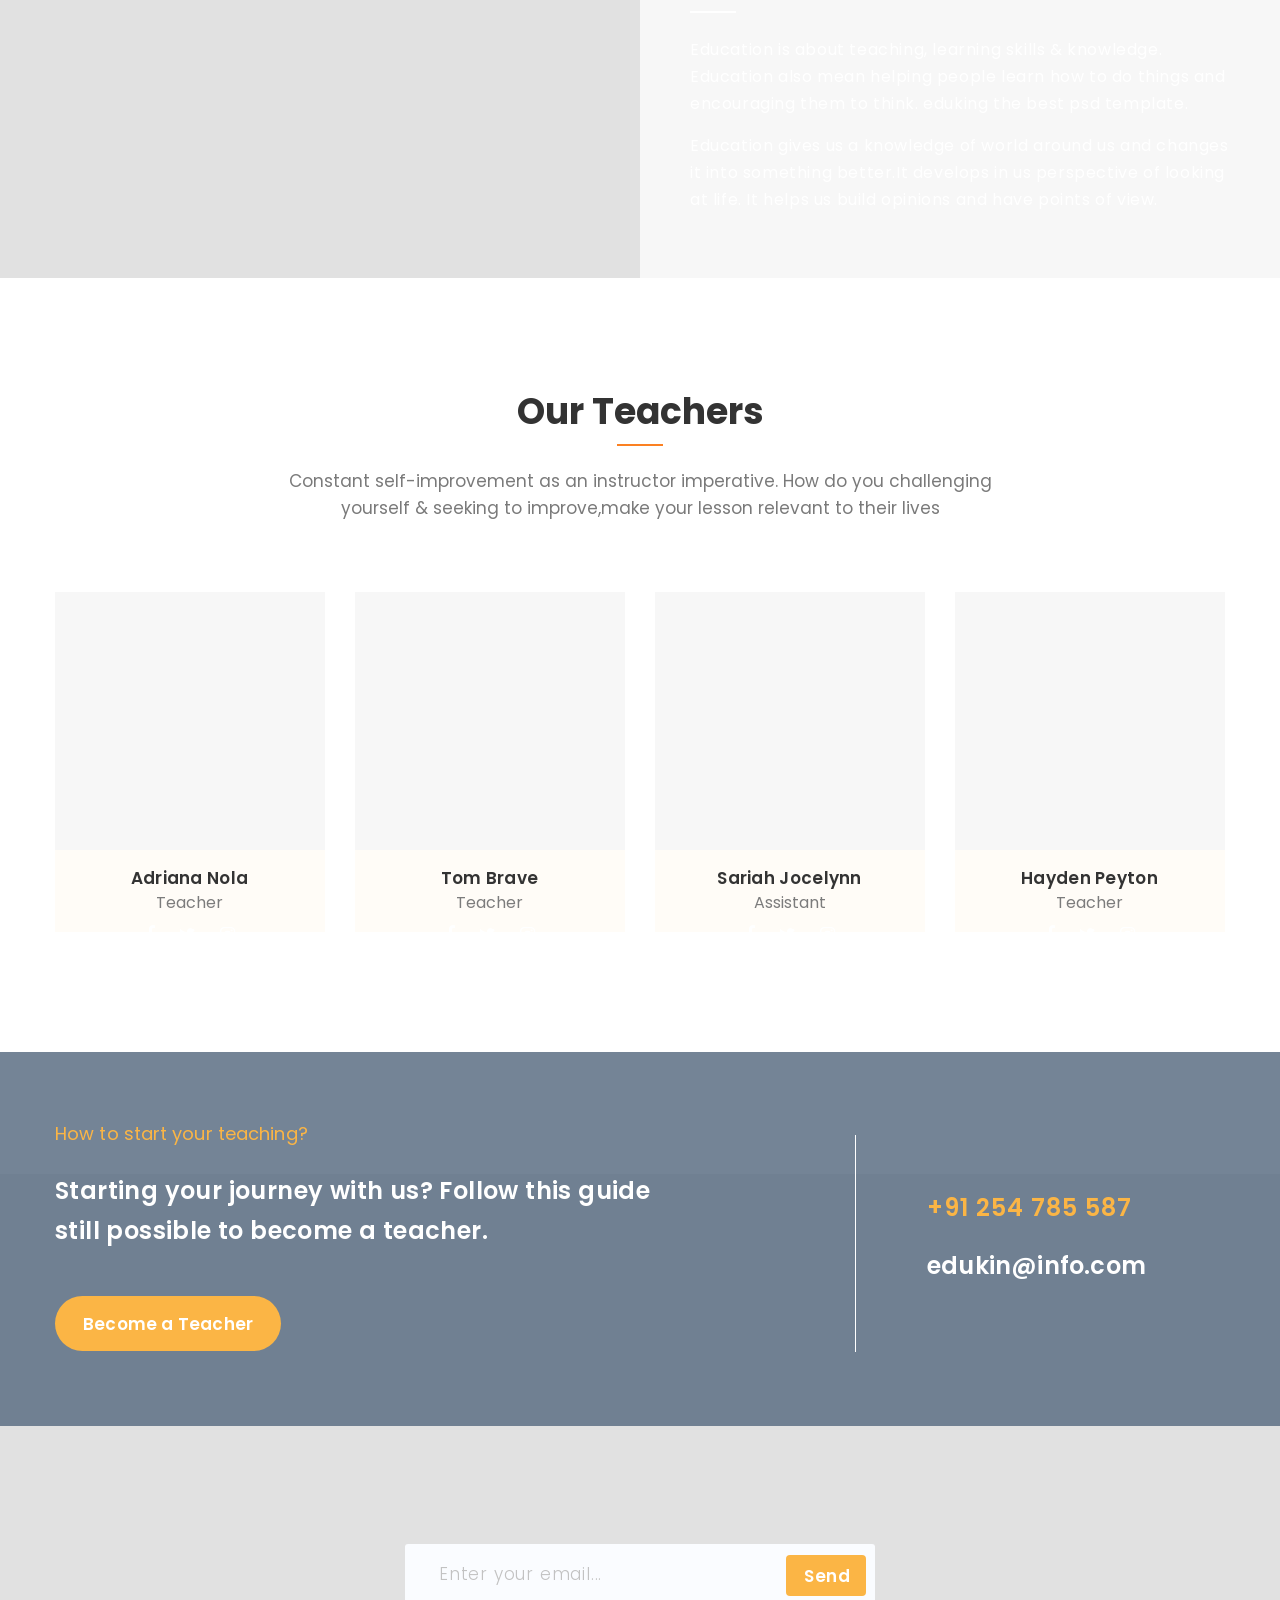
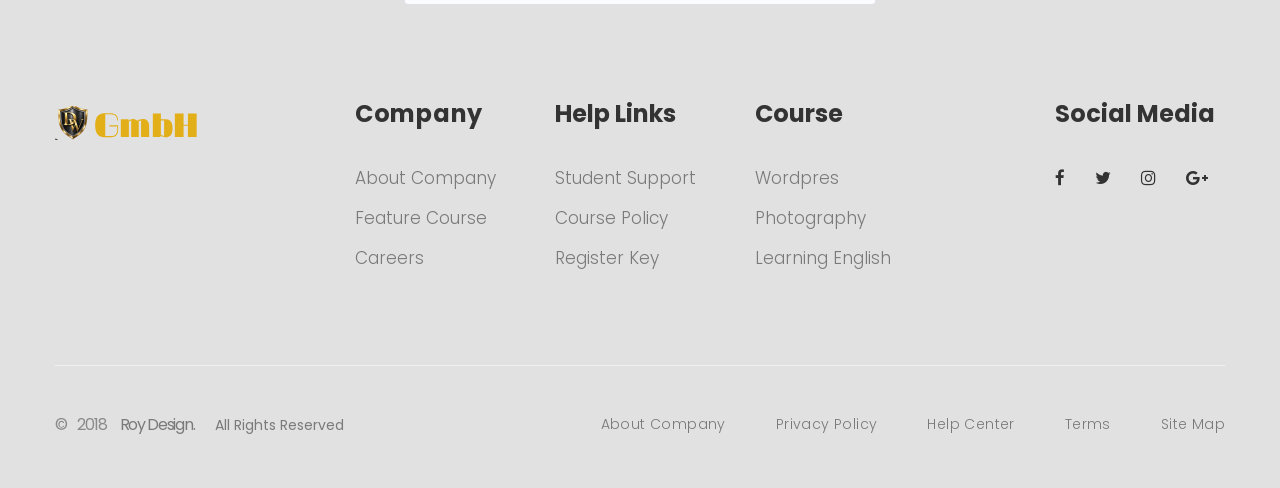
<file: about.html>
<!DOCTYPE html>
<html lang="en">
<head>
    <meta charset="UTF-8">
    <title>edukin</title>

    <!-- Mobile Specific Metas-->
    <meta name="viewport" content="width=device-width, initial-scale=1, maximum-scale=1">
    
    <!-- Bootstrap-->
    <link rel="stylesheet" href="stylesheet/bootstrap.css">

    <!-- Template Style-->
    <link rel="stylesheet" href="stylesheet/font-awesome.css"> 
    <link rel="stylesheet" href="stylesheet/animate.css">
    <link rel="stylesheet" href="stylesheet/style.css">
    <link rel="stylesheet" href="stylesheet/shortcodes.css">
    <link rel="stylesheet" href="stylesheet/jquery-fancybox.css">
    <link rel="stylesheet" href="stylesheet/responsive.css">
    <link rel="stylesheet" href="stylesheet/flexslider.css">
    <link rel="stylesheet" href="stylesheet/owl.theme.default.min.css">
    <link rel="stylesheet" href="stylesheet/owl.carousel.min.css">
    <link rel="stylesheet" href="stylesheet/jquery.mCustomScrollbar.min.css">
    
    <link href="icon/favicon.ico" rel="shortcut icon">
</head>
<body>
    <div id="loading-overlay">
        <div class="loader"></div>
    </div>
    <div class="bg-header">
        <div class="flat-header-blog">
            <div class="top-bar clearfix">
                <div class="container">
                    <div class="row">
                        <div class="col-lg-6 col-md-8 col-sm-12 col-xs-12">
                            <ul class="information">
                                <li class="phone lt-sp003">
                                    <i class="fa fa-phone" aria-hidden="true"></i> +91 254 785 587
                                </li>
                                <li class="email">
                                    <i class="fa fa-envelope" aria-hidden="true"></i> educate@info.com
                                </li>
                            </ul>
                        </div>
                        <div class="col-lg-6 col-md-4 col-sm-12 col-xs-12">
                            <ul class="nav-sing">
                                <li><a href="#">Sing In</a></li>
                                <li><a href="#">Sing Up</a></li>
                            </ul>
                        </div>
                    </div>
                </div>
            </div>
            <header class="header menu-bar header-blog hv-menu-type2">
                <div class="container">
                    <div class="menu-bar-wrap clearfix">
                        <div id="logo" class="logo">
                            <a href="index.html"><img src="images/logo/02.png" alt="images"></a>
                        </div>
                        <div class="mobile-button"><span></span></div>
                        <div class="header-menu">
                            <nav id="main-nav" class="main-nav">
                                <ul class="menu">
                                    <li><a href="#">Home</a>
                                        <ul class="sub-menu">
                                            <li class="menu-item"><a href="index.html">Home 1</a></li>
                                            <li class="menu-item"><a href="home2.html">Home 2</a></li>
                                            <li class="menu-item"><a href="home3.html">Home 3</a></li>
                                            <li class="menu-item"><a href="home4.html">Home 4</a></li>
                                            <li class="menu-item"><a href="home5.html">Home 5</a></li>
                                        </ul><!-- sub-menu -->
                                    </li>
                                    <li><a href="#">Course</a>
                                        <ul class="sub-menu">
                                            <li class="menu-item"><a href="course.html">Course</a></li>
                                            <li class="menu-item"><a href="course-list.html">Course list</a></li>
                                            <li class="menu-item"><a href="course-single.html">Course single</a></li>
                                        </ul><!-- sub-menu -->
                                    </li>
                                    <li><a href="#">Explore</a>
                                        <ul class="sub-menu">
                                            <li class="menu-item active"><a href="about.html">About</a></li>
                                        </ul><!-- sub-menu -->
                                    </li>
                                    <li><a href="#">Degrees</a>
                                        <ul class="sub-menu">
                                            <li class="menu-item"><a href="blog.html">Blog</a></li>
                                            <li class="menu-item"><a href="blog-single.html">Blog single</a></li>
                                        </ul><!-- sub-menu -->
                                    </li>
                                </ul>
                            </nav>
                        </div>
                    </div>
                </div>
            </header>
            <div class="page-title page-title-blog">
                <div class="page-title-inner">
                    <div class="breadcrumbs breadcrumbs-blog text-left">
                        <div class="container">
                            <div class="breadcrumbs-wrap">
                                <ul class="breadcrumbs-inner">
                                    <li><a href="index.html">Home</a></li>
                                    <li><a href="about.html">About</a></li>
                                </ul>
                                <div class="title">
                                    About
                                </div>
                            </div>
                        </div>
                    </div>
                </div>
            </div>
        </div>
    </div><!-- bg-header -->
    <div class="flat-about pd-about clearfix">
        <div class="container">
            <div class="row">
                <div class="col-lg-6">
                    <div class="textbox-about">
                        <div class="title-section">
                            <div class="flat-title medium heading-type18">
                                About our education system!
                            </div>
                        </div>
                        <div class="textbox-content">
                            <div class="about-introduce">
                                <p>
                                    Education is the process of facilitating learning, or the acquisition of knowledge, skills, values, beliefs, and habits. Education is about teaching, learning skills and knowledge.
                                </p>
                                <p>
                                    Education also means helping people to learn how to do things and encouraging them to think.
                                </p>
                                <p>
                                    It develops in us a perspective of looking at life. It helps us build opinions and have points of view on things in life.
                                </p>
                                <div class="btn-about">
                                    <a href="#" class="btn-box-shadow">read more</a>
                                </div>
                            </div>
                        </div>
                    </div>
                </div>
                <div class="col-lg-6">
                    <div class="iconbox-about">
                        <div class="iconbox-about-wrap clearfix">
                            <div class="list-1">
                                <div class="iconbox iconbox-teacher">
                                    <div class="counter">                      
                                        <div class="content-counter">
                                            <div class="numb-count bg-cl25cf71" data-from="0" data-to="50" data-speed="2000" data-inviewport="yes">50</div>
                                            <div class="name-count">Teacher</div>
                                        </div>
                                    </div>
                                </div>
                                <div class="iconbox iconbox-students">
                                    <div class="counter">                            
                                        <div class="content-counter">
                                            <div class="numb-count bg-cla476b4" data-from="0" data-to="1736" data-speed="2000" data-inviewport="yes">1736</div>
                                            <div class="name-count">Students</div>
                                        </div>
                                    </div>
                                </div>
                            </div>
                            <div class="list-2">
                                <div class="iconbox iconbox-courses">
                                    <div class="counter">                            
                                        <div class="content-counter">
                                            <div class="numb-count bg-clffbe34" data-from="0" data-to="350" data-speed="2000" data-inviewport="yes">350</div>
                                            <div class="name-count">Courses</div>
                                        </div>
                                    </div>
                                </div>
                                <div class="iconbox iconbox-award">
                                    <div class="counter">
                                        <div class="content-counter">
                                            <div class="numb-count bg-clfb6d6d" data-from="0" data-to="10" data-speed="2000" data-inviewport="yes">10</div>
                                            <div class="name-count">Award</div>
                                        </div>
                                    </div>
                                </div>
                            </div>
                        </div>
                    </div>
                </div>
            </div>
        </div>
    </div><!-- flat-about -->
    <div class="edukin-introduce equalize sm-equalize-auto clearfix">
        <div class="element-col50 bg-element1 element-text">
            <div class="title-section">
                <div class="flat-title medium heading-type18 text-white">
                    Edukin is the best! 
                </div>
            </div>
            <p>
                Education is about teaching, learning skills & knowledge. Education also mean helping people learn how to do things and encouraging them to think. eduking the best psd template.
            </p>
            <p>
                Education gives us a knowledge of world around us and changes it into something better.It develops in us perspective of looking at life. It helps us build opinions and have points of view.
            </p>
        </div>
        <div class="element-col50 bg-element2 element-bg">
            <div class="flat-spacer" data-desktop="0" data-mobi="400" data-smobi="300"></div>
        </div>
        <div class="element-col50 bg-element3 element-bg">
            <div class="flat-spacer" data-desktop="0" data-mobi="400" data-smobi="300"></div>
        </div>
        <div class="element-col50 bg-element4 element-text">
            <div class="title-section">
                <div class="flat-title medium heading-type19 text-white">
                    Edukin Key Of Success!
                </div>
            </div>
            <p>
                Education is about teaching, learning skills & knowledge. Education also mean helping people learn how to do things and encouraging them to think. eduking the best psd template.
            </p>
            <p>
                Education gives us a knowledge of world around us and changes it into something better.It develops in us perspective of looking at life. It helps us build opinions and have points of view.
            </p>
        </div>
    </div><!-- edukin-introduce -->
    <div class="flat-team mg-flat-team">
        <div class="container"> 
            <div class="section-heading">
                <div class="title-section text-center">
                    <div class="flat-title medium heading-type20">Our Teachers</div>
                </div>
                <p class="caption text-center">
                    Constant self-improvement as an instructor imperative. How do you challenging yourself & seeking to improve,make your lesson relevant to their lives
                </p>
            </div>
            <div class="pd-list-team">
                <div class="flat-carousel-box data-effect clearfix" data-gap="30" data-column="4" data-column2="2" data-column3="1" data-column4="1" data-dots="false" data-auto="false" data-nav="false">
                    <div class="owl-carousel">
                        <div class="team-box-layout-h1">
                            <div class="item-img"> 
                                <img src="images/about/5.jpg" alt="images" class="img-fluid">
                            </div>
                            <div class="item-content">
                                <div class="item-title">
                                    <a href="#">Adriana Nola</a>
                                </div>
                                <div class="item-subtitle">Teacher</div>
                                <ul class="item-social">
                                    <li>
                                        <a href="#"><i class="fa fa-facebook-f" aria-hidden="true"></i> </a>
                                    </li>
                                    <li>
                                        <a href="#"><i class="fa fa-twitter" aria-hidden="true"></i> </a>
                                    </li>
                                    <li>
                                        <a href="#"><i class="fa fa-instagram" aria-hidden="true"></i></a>
                                    </li>
                                </ul>
                            </div>
                        </div>
                        <div class="team-box-layout-h1">
                            <div class="item-img"> <img src="images/about/6.jpg" alt="images" class="img-fluid"></div>
                            <div class="item-content">
                                <div class="item-title">
                                    <a href="#">Tom Brave</a>
                                </div>
                                <div class="item-subtitle">Teacher</div>
                                <ul class="item-social">
                                    <li>
                                        <a href="#"><i class="fa fa-facebook-f" aria-hidden="true"></i> </a>
                                    </li>
                                    <li>
                                        <a href="#"><i class="fa fa-twitter" aria-hidden="true"></i> </a>
                                    </li>
                                    <li>
                                        <a href="#"><i class="fa fa-instagram" aria-hidden="true"></i></a>
                                    </li>
                                </ul>
                            </div>
                        </div>
                        <div class="team-box-layout-h1">
                            <div class="item-img"> <img src="images/about/7.jpg" alt="images" class="img-fluid"></div>
                            <div class="item-content">
                                <div class="item-title">
                                    <a href="#">Sariah Jocelynn</a>
                                </div>
                                <div class="item-subtitle">Assistant</div>
                                <ul class="item-social">
                                    <li>
                                        <a href="#"><i class="fa fa-facebook-f" aria-hidden="true"></i> </a>
                                    </li>
                                    <li>
                                        <a href="#"><i class="fa fa-twitter" aria-hidden="true"></i> </a>
                                    </li>
                                    <li>
                                        <a href="#"><i class="fa fa-instagram" aria-hidden="true"></i></a>
                                    </li>
                                </ul>
                            </div>
                        </div>
                        <div class="team-box-layout-h1">
                            <div class="item-img"> <img src="images/about/8.jpg" alt="images" class="img-fluid"></div>
                            <div class="item-content">
                                <div class="item-title">
                                    <a href="#">Hayden Peyton</a>
                                </div>
                                <div class="item-subtitle">Teacher</div>
                                <ul class="item-social">
                                    <li>
                                        <a href="#"><i class="fa fa-facebook-f" aria-hidden="true"></i> </a>
                                    </li>
                                    <li>
                                        <a href="#"><i class="fa fa-twitter" aria-hidden="true"></i> </a>
                                    </li>
                                    <li>
                                        <a href="#"><i class="fa fa-instagram" aria-hidden="true"></i></a>
                                    </li>
                                </ul>
                            </div>
                        </div>
                    </div>
                </div>
            </div>
        </div>
    </div><!-- flat-team -->
    <div class="cta-cr parallax parallax3">
        <div class="overlay183251"></div>
        <div class="container">
            <div class="row">
                <div class="col-lg-8 col-md-7 col-sm-12 col-xs-12">
                    <div class="cta-content">
                        <div class="caption">How to start your teaching?</div>
                        <h3>
                            Starting your journey with us? Follow this guide still possible to become a teacher.
                        </h3>
                        <div class="btn-about-become">
                            <a href="#">Become a Teacher</a>
                        </div>
                    </div>
                </div>
                <div class="col-lg-4 col-md-5 col-sm-12 col-xs-12">
                    <div class="cta-information">
                        <div class="phone">
                            +91 254 785 587
                        </div>
                        <div class="email">
                            edukin@info.com
                        </div>
                    </div>
                </div>
            </div>
        </div>
    </div><!-- cta-cr -->

    <footer id="footer" class="footer-type1">
        <div class="form-send-email">
            <div class="container">
                <form action="#" class="form-send">
                    <input type="search" placeholder="Enter your email...">
                    <button class="btn send-button bg-clfbb545">
                        Send
                    </button>
                </form>
            </div>
        </div>
        <div id="footer-widget">
            <div class="container">
                <div class="row"> 
                    <div class="col-lg-3 col-footer">
                       <div class="logo-footer">
                           <img src="images/logo/04.png" alt="images">
                       </div>
                    </div>
                    <div class="col-lg-2 col-company">
                        <h3 class="widget widget-title">
                            Company
                        </h3>
                        <ul class="widget-nav-menu">
                            <li><a href="#">About Company</a></li>
                            <li><a href="#">Feature Course</a></li>
                            <li><a href="#">Careers</a></li>
                        </ul>
                    </div>
                    <div class="col-lg-2 col-link">
                        <h3 class="widget widget-title">
                            Help Links
                        </h3>
                        <ul class="widget-nav-menu">
                            <li><a href="#">Student Support</a></li>
                            <li><a href="#">Course Policy</a></li>
                            <li><a href="#">Register  Key</a></li>
                        </ul>
                    </div>
                    <div class="col-lg-3 col-course">
                        <h3 class="widget widget-title">
                            Course
                        </h3>
                        <ul class="widget-nav-menu">
                            <li><a href="#">Wordpres</a></li>
                            <li><a href="#">Photography</a></li>
                            <li><a href="#">Learning English</a></li>
                        </ul>
                    </div>
                    <div class="col-lg-2 col-media">
                        <h3 class="widget widget-title">
                            Social Media
                        </h3>
                        <ul class="widget-social-media">
                            <li><a href="#"><i class="fa fa-facebook" aria-hidden="true"></i></a></li>
                            <li><a href="#"><i class="fa fa-twitter" aria-hidden="true"></i></a></li>
                            <li><a href="#"><i class="fa fa-instagram" aria-hidden="true"></i></a></li>
                            <li><a href="#"><i class="fa fa-google-plus" aria-hidden="true"></i></a></li>
                        </ul>
                    </div>
                </div>
            </div>
        </div>
        <div id="bottom" class="bottom-type1 clearfix has-spacer">
            <div id="bottom-bar-inner" class="container">
                <div class="bottom-bar-inner-wrap">
                    <div class="bottom-bar-content">
                        <div id="copyright">
                            © 
                            <span class="text-year">
                                2018
                            </span>
                            <span class="text-name">
                                Roy Design.
                            </span>
                            <span class="license">
                                <a href="#">All Rights Reserved</a>
                            </span>
                        </div>
                    </div>
                    <div class="bottom-bar-menu">
                        <ul class="bottom-nav">
                            <li class="menu-item"><a href="#">About Company</a></li>
                            <li class="menu-item"><a href="#">Privacy Policy</a></li>
                            <li class="menu-item"><a href="#">Help Center</a></li>
                            <li class="menu-item"><a href="#">Terms</a></li>
                            <li class="menu-item"><a href="#">Site Map</a></li>
                        </ul>
                    </div>
                </div>
            </div>
        </div>
        <a id="scroll-top" class="show"></a>
    </footer><!-- footer -->
    
    <script src="javascript/jquery.min.js"></script>
    <script src="javascript/rev-slider.js"></script>
    <script src="javascript/plugins.js"></script>
    <script src="javascript/jquery-countTo.js"></script>
    <script src="javascript/jquery-ui.js"></script>
    <script src="javascript/jquery-fancybox.js"></script>
    <script src="javascript/flex-slider.min.js"></script>
    <script src="javascript/scroll-img.js"></script>
    <script src="javascript/owl.carousel.min.js"></script>
    <script src="javascript/jquery.mCustomScrollbar.concat.min.js"></script>
    <script src="javascript/parallax.js"></script>
    <script src="javascript/jquery-isotope.js"></script>
    <script src="javascript/equalize.min.js"></script>
    <script src="javascript/main.js"></script>

    <!-- slider -->
    <script src="rev-slider/js/jquery.themepunch.tools.min.js"></script>
    <script src="rev-slider/js/jquery.themepunch.revolution.min.js"></script>

    <!-- Load Extensions only on Local File Systems ! The following part can be removed on Server for On Demand Loading -->
    <script src="rev-slider/js/extensions/extensionsrevolution.extension.actions.min.js"></script>
    <script src="rev-slider/js/extensions/extensionsrevolution.extension.carousel.min.js"></script>
    <script src="rev-slider/js/extensions/extensionsrevolution.extension.kenburn.min.js"></script>
    <script src="rev-slider/js/extensions/extensionsrevolution.extension.layeranimation.min.js"></script>
    <script src="rev-slider/js/extensions/extensionsrevolution.extension.migration.min.js"></script>
    <script src="rev-slider/js/extensions/extensionsrevolution.extension.navigation.min.js"></script>
    <script src="rev-slider/js/extensions/extensionsrevolution.extension.parallax.min.js"></script>
    <script src="rev-slider/js/extensions/extensionsrevolution.extension.slideanims.min.js"></script>
    <script src="rev-slider/js/extensions/extensionsrevolution.extension.video.min.js"></script>
</body>
</html>
</file>
<file: stylesheet/style.css>
/**
* hover
* button
* mobile-button
* mobile navigation
* box-shadow
* pd
* mg
* letter-spacing
* bg-color
* color
* overlay
* loading-overlay
* parallax
* header
* top-bar
* flat-slider
* menu
* sub-menu
* blog
* footer
* bottom
* blog-single
* home1
* home2
* home3
* home4
* home5
* about
* course-list
* course-grid
* course-single
*/

@import url('https://fonts.googleapis.com/css?family=Poppins:100,100i,200,200i,300,300i,400,400i,500,500i,600,600i,700,700i,800,800i,900,900i');
@import url('font-awesome.css');
@font-face {
  font-family: 'icomoon';
  src:  url('../fonts/icomoon.eot?rn6xjl');
  src:  url('../fonts/icomoon.eot?rn6xjl#iefix') format('embedded-opentype'),
    url('../fonts/icomoon.ttf?rn6xjl') format('truetype'),
    url('../fonts/icomoon.woff?rn6xjl') format('woff'),
    url('../fonts/icomoon.svg?rn6xjl#icomoon') format('svg');
  font-weight: normal;
  font-style: normal;
}

[class^="icon-"], [class*=" icon-"] {
  /* use !important to prevent issues with browser extensions that change fonts */
  font-family: 'icomoon' !important;
  speak: none;
  font-style: normal;
  font-weight: normal;
  font-variant: normal;
  text-transform: none;
  line-height: 1;

  /* Better Font Rendering =========== */
  -webkit-font-smoothing: antialiased;
  -moz-osx-font-smoothing: grayscale;
}

.icon-icons8-list-filled-480:before {
  content: "\e90f";
}
.icon-icons8-grid-view-480:before {
  content: "\e910";
}
.icon-space-shuttle:before {
  content: "\e900";
}
.icon-social-sciences-faculty:before {
  content: "\e901";
}
.icon-rising:before {
  content: "\e902";
}
.icon-instruction:before {
  content: "\e903";
}
.icon-graduation-hat:before {
  content: "\e904";
}
.icon-certificate:before {
  content: "\e905";
}
.icon-icons8-delete-100:before {
  content: "\e906";
}
.icon-agreement:before {
  content: "\e907";
}
.icon-right-arrow:before {
  content: "\e908";
}
.icon-left-arrow:before {
  content: "\e909";
}
.icon-link:before {
  content: "\e90a";
}
.icon-icons8-planner-100:before {
  content: "\e90b";
}
.icon-icons8-stopwatch-100:before {
  content: "\e90c";
}
.icon-icons8-get-quote-filled-100:before {
  content: "\e90d";
}
.icon-icons8-marker-100:before {
  content: "\e90e";
}

/* Reset
-------------------------------------------------------------- */
html {
overflow-y: scroll;
-webkit-text-size-adjust: 100%;
-ms-text-size-adjust: 100%
}

body {
    line-height: 1;
    -webkit-font-smoothing: antialiased;
    -webkit-text-size-adjust: 100%;
    -ms-text-size-adjust: 100%;
}

a,abbr,acronym,address,applet,article,aside,audio,b,big,blockquote,body,caption,canvas,center,cite,code,dd,del,details,dfn,dialog,div,dl,dt,em,embed,fieldset,figcaption,figure,form,footer,header,hgroup,h1,h2,h3,h4,h5,h6,html,i,iframe,img,ins,kbd,label,legend,li,mark,menu,nav,object,ol,output,p,pre,q,ruby,s,samp,section,small,span,strike,strong,sub,summary,sup,tt,table,tbody,textarea,tfoot,thead,time,tr,th,td,u,ul,var,video {
    font-family: inherit;
    font-size: 100%;
    font-weight: inherit;
    font-style: inherit;
    vertical-align: baseline;
    margin: 0;
    padding: 0;
    border: 0;
    outline: 0;
    background: transparent
}

article,
aside,
details,
figcaption,
figure,
footer,
header,
hgroup,
menu,
nav,
section {
    display: block
}

ol,
ul {
    list-style: none
}

blockquote,
q {
    -webkit-hyphens: none;
    -moz-hyphens: none;
    -ms-hyphens: none;
    hyphens: none;
    quotes: none
}

figure {
    margin: 0
}

 :focus {
    outline: none !important;
    
}

table {
    border-collapse: collapse;
    border-spacing: 0
}

img {
    border: 0;
    -ms-interpolation-mode: bicubic;
    vertical-align: middle
}

legend {
    white-space: normal
}

button,
input,
select,
textarea {
    font-size: 100%;
    margin: 0;
    max-width: 100%;
    vertical-align: baseline;
    -webkit-box-sizing: border-box;
    -moz-box-sizing: border-box;
    box-sizing: border-box
}

button,
input {
    line-height: normal
}

input,
textarea {
    background-image: -webkit-linear-gradient(hsla(0, 0%, 100%, 0), hsla(0, 0%, 100%, 0))
}

button,
input[type="button"],
input[type="reset"],
input[type="submit"] {
    line-height: 1;
    cursor: pointer;
    -webkit-appearance: button;
    border: none
}

input[type="checkbox"],
input[type="radio"] {
    padding: 0
}

input[type="search"] {
    -webkit-appearance: textfield
}

input[type="search"]::-webkit-search-decoration {
    -webkit-appearance: none
}

button::-moz-focus-inner,
input::-moz-focus-inner {
    border: 0;
    padding: 0
}

*,
:before,
:after {
    -webkit-box-sizing: border-box;
    -moz-box-sizing: border-box;
    box-sizing: border-box
}

/* Repeatable Patterns
-------------------------------------------------------------- */
*,
*:before,
*:after {
    -webkit-box-sizing: border-box;
    -moz-box-sizing: border-box;
    box-sizing: border-box;
}

body {
    font: 16px/27px "Poppins", sans-serif;
    color: #8a8a8a;
    font-weight: 400;
    overflow: hidden;
}

a { 
    font-size: 14px;    
    text-decoration: none;
    color: #333;
    -webkit-transition: all 0.3s ease-in-out;
    -moz-transition: all 0.3s ease-in-out;
    -ms-transition: all 0.3s ease-in-out;
    -o-transition: all 0.3s ease-in-out;
    transition: all 0.3s ease-in-out;
}

a:hover,
a:focus {
    color: #fbb545;
    text-decoration: none;
    outline: 0;
    -webkit-transition: all 0.3s ease-in-out;
    -moz-transition: all 0.3s ease-in-out;
    -ms-transition: all 0.3s ease-in-out;
    -o-transition: all 0.3s ease-in-out;
    transition: all 0.3s ease-in-out;
}

ul, ol {
    padding: 0;
}

img {
    max-width: 100%;
    height: auto;       
}

b, strong {
    font-weight: 900;
}

button {
    border: none;
}

button,
input[type="button"],
input[type="reset"],
input[type="submit"] {      
    display: inline-block;
    padding: 10px 28px;
    line-height: 24px;
    font-size: 14px;
    text-transform: uppercase;
    color: #ffffff;
    background: #ffb922;
    border: 2px solid #ffb922;
    -webkit-border-radius: 2px;
    -ms-border-radius: 2px;
    -o-border-radius: 2px;
    -moz-border-radius: 2px;
    position: relative;
    -webkit-transition: all 0.3s ease-in-out;
    -moz-transition: all 0.3s ease-in-out;
    -ms-transition: all 0.3s ease-in-out;
    -o-transition: all 0.3s ease-in-out;
    transition: all 0.3s ease-in-out;
}

button:hover,
input[type="button"]:hover,
input[type="reset"]:hover,
input[type="submit"]:hover {        
    color: #fff;
    background: #ffb922;
}


select,
textarea,
input[type="text"],
input[type="password"],
input[type="datetime"],
input[type="datetime-local"],
input[type="date"],
input[type="month"],
input[type="time"],
input[type="week"],
input[type="number"],
input[type="url"],
input[type="search"],
input[type="tel"],
input[type="color"],
input[type="email"] {   
    position: relative;
    display: block;
    width: 100%;
    line-height: 24px;
    padding: 0px 19px;
    color: #333;
    font-size: 16px;
    font-weight: 300;
    border: 1px solid #eeeff1;
    height: 44px;
    background-color: #fff;
    border-radius: 3px; 
    -webkit-transition: all 0.3s ease-in-out;
    -moz-transition: all 0.3s ease-in-out;
    -ms-transition: all 0.3s ease-in-out;
    -o-transition: all 0.3s ease-in-out;
    transition: all 0.3s ease-in-out;
}

textarea:focus,
input[type="text"]:focus,
input[type="password"]:focus,
input[type="datetime"]:focus,
input[type="datetime-local"]:focus,
input[type="date"]:focus,
input[type="month"]:focus,
input[type="time"]:focus,
input[type="week"]:focus,
input[type="number"]:focus,
input[type="email"]:focus,
input[type="url"]:focus,
input[type="search"]:focus,
input[type="tel"]:focus,
input[type="color"]:focus {
    border: 1px solid #ffb922;
    -webkit-box-shadow: none;
    -moz-box-shadow: none;
    box-shadow: none;
}

textarea {
    width: 100%;
    padding: 14px 21px;
    height: 100px;
}

input[type="checkbox"] {
    display: inline;
}

textarea:-moz-placeholder,
textarea::-moz-placeholder,
input:-moz-placeholder,
input::-moz-placeholder {       
    color: #c2c2c2;
    opacity: 1;
}

input:-ms-input-placeholder {
    color: #c2c2c2;
}

textarea::-webkit-input-placeholder,
input::-webkit-input-placeholder {
    color: #c2c2c2;
    opacity: 1;
}

/*hover*/
.header-menu .main-nav .menu li a:hover,.nav-sing li a:hover,
.hv-menu-type2 .header-menu .main-nav .menu li a:hover,
.content-post-inner .entry-title a:hover,.flat-header-style2 .nav-sing li a:hover,
.footer-type2 #footer-widget .widget-nav-menu li a:hover,
.footer-type2 #footer-widget .widget-social-media li a i:hover,
.hv-menu-type2 .header-menu .main-nav .menu li a:hover,
.content-post-inner .entry-title a:hover,#footer #footer-widget .widget-nav-menu li a:hover,
.post-meta .social i:hover,.hv-menu-type1 .main-nav .menu li a:hover,
.content-blog-single .social-blog-single li i:hover,
.latest-post .latest-post-wrap .thumb-new-content .thumb-new-title a:hover,
.related-posts-wrap .content-related-post .post-title a:hover,
#bottom ul.bottom-nav > li > a:hover,.flat-services.style1 .flat-imagebox.imagebox-services .imagebox-content a:hover,
.info-quick-link li a:hover,
.quick-link .info-quick-link li a:hover,.breadcrumbs-inner li a:hover,
#footer #footer-widget .widget-social-media li a:hover,.iconbox-benefit .iconbox-content a:hover,
.flat-course .course-content h4 a:hover,
.courses-single-page .sidebar-right .widget-features .features li a:hover,
.site-content .post-blog .content-post-inner .entry-title a:hover,
.header #main-nav ul li ul.sub-menu .menu-item a:hover,
.header #main-nav ul li ul.sub-menu .menu-item.active a,
.latest-blog-type2 .post .post-content .post-title h5 a:hover,
#bottom .bottom-bar-content #copyright .license a:hover,
.flat-event-style3 .content-event-style3 .featured .place a:hover,
.course-grid .flat-portfolio .flat-filter-isotype li a:hover{
    color: #fbb545;
    -webkit-transition: all 0.3s ease;
    -moz-transition: all 0.3s ease;
    -ms-transition: all 0.3s ease;
    -o-transition: all 0.3s ease;
    transition: all 0.3s ease;
}
.flat-services-style2 .flat-imagebox.imagebox-services .imagebox-content a:hover{
    color: #333;
    -webkit-transition: all 0.3s ease;
    -moz-transition: all 0.3s ease;
    -ms-transition: all 0.3s ease;
    -o-transition: all 0.3s ease;
    transition: all 0.3s ease;
}
.transparent-head-style5 .wrap-transparent .btn-edu ul .bt-copy a:hover,
.transparent-head-style5 .wrap-transparent .btn-edu ul .bt-get a:hover,
.imagebox-courses-type2 .info-courses .package a:hover{
    background: #fbb545;
    -webkit-transition: all 0.3s ease;
    -moz-transition: all 0.3s ease;
    -ms-transition: all 0.3s ease;
    -o-transition: all 0.3s ease;
    transition: all 0.3s ease;
}
.flat-slider.style1 .tp-caption a.btn-styl1:hover,
.flat-slider.style1 .tp-caption a.btn-styl2:hover{
    background-color: #ffb922;
    -webkit-transition: all 0.3s ease;
    -moz-transition: all 0.3s ease;
    -ms-transition: all 0.3s ease;
    -o-transition: all 0.3s ease;
    transition: all 0.3s ease;
}

.btn-50.hv-border button:hover,
.quick-link .btn-apply-link ul li a.btn-apply:hover,
.cta-about .cta-content .btn-about-become a:hover{
    color: #fff;
    background: none;
    border: 1px solid #fff;
    -webkit-transition: all 0.3s ease;
    -moz-transition: all 0.3s ease;
    -ms-transition: all 0.3s ease;
    -o-transition: all 0.3s ease;
    transition: all 0.3s ease;
}
.btn-50.hv-bg333 button:hover,
.btn-50.hv-bg333 a:hover,
.flat-event-bg .content-event-rg .flat-button a.btn-become:hover,
.cta .cta-wrap ul li a:hover,
.comments .btn-post-comment:hover,
.flat-slider.style2 .tp-caption a.btn-styl1:hover,
.flat-event-bg .content-event-right .flat-button a.btn-become:hover,
.flat-event-style3 .content-event-style3 .btn-event-going a:hover,
.flat-introduce-style5 .content-introduce .btn-read-more a:hover,
.header-style5 .header-menu .main-nav .menu li.nav-sing a.sing-in:hover,
.flat-about .textbox-content .about-introduce .btn-about a:hover,
.free-education .free-education-wrap .order-now a.btn-oder-now:hover,
.cta-cr .cta-content .btn-about-become a:hover,
.price-course-single .btn-buynow a:hover{
    color: #fff;
    background: #333;
    -webkit-transition: all 0.3s ease;
    -moz-transition: all 0.3s ease;
    -ms-transition: all 0.3s ease;
    -o-transition: all 0.3s ease;
    transition: all 0.3s ease;
}
.quick-link-style1 .btn-apply-link ul li .btn-request:hover{
    color: #fff;
    background: #ff5f60;
    border-color: #ff5f60;
    -webkit-transition: all 0.3s ease;
    -moz-transition: all 0.3s ease;
    -ms-transition: all 0.3s ease;
    -o-transition: all 0.3s ease;
    transition: all 0.3s ease;
}
.quick-link-style4 .btn-apply-link ul li .btn-request:hover,
.quick-link-style5 .btn-apply-link ul li .btn-request:hover{
    color: #fff;
    background: #fbb545;
    border-color: #fbb545;
    -webkit-transition: all 0.3s ease;
    -moz-transition: all 0.3s ease;
    -ms-transition: all 0.3s ease;
    -o-transition: all 0.3s ease;
    transition: all 0.3s ease;
}
.iconbox-benefit-style1 .iconbox-content a:hover,
.quick-link-style1 .info-quick-link li a:hover{
    color: #ff5f60 !important;
    -webkit-transition: all 0.3s ease;
    -moz-transition: all 0.3s ease;
    -ms-transition: all 0.3s ease;
    -o-transition: all 0.3s ease;
    transition: all 0.3s ease;
}
#footer .form-send input:focus{
    border: 1px solid #fbb545;
}
#footer #footer-widget .widget-nav-menu li a:hover{
    margin-left: 15px;
}
.header-style1 .header-menu .main-nav .menu li.nav-sing a.sing-up:hover{
    background: #fbb545;
    color: #fff;
    -webkit-transition: all 0.3s ease;
    -moz-transition: all 0.3s ease;
    -ms-transition: all 0.3s ease;
    -o-transition: all 0.3s ease;
    transition: all 0.3s ease;
}

/*button*/
.btn-50 a{
    padding: 7px 33px 5px 33px;
    font-size: 17px;
    display: inline-block;
    line-height: 38px;
    font-weight: 500;
    letter-spacing: 0.4px;
    border-radius: 36px;
    color: #fff;
    text-transform: initial;
}
.btn-50 button{
    padding: 13px 34px 10px 34px;
    font-size: 17px;
    font-weight: 500;
    border-radius: 36px;
    color: #fff;
    text-transform: initial; 
}

/*mobile-button*/
.mobile-button {
    display:none;
    position:absolute;
    width:26px;
    height:26px;
    float:right;
    top:50%;
    right:0;
    background-color:transparent;
    cursor:pointer;
    -webkit-transition:all 0.3s ease;
    -moz-transition:all 0.3s ease;
    -ms-transition:all 0.3s ease;
    -o-transition:all 0.3s ease;
    transition:all 0.3s ease;
    -webkit-transform:translateY(-50%);
    -ms-transform:translateY(-50%);
    -o-transform:translateY(-50%);
    transform:translateY(-50%);
}
.mobile-button:before,
.mobile-button:after,
.mobile-button span {
    background-color: #fbb545;
    -webkit-transition:all ease 0.3s;
    -moz-transition:all ease 0.3s;
    transition:all ease 0.3s;
}
.mobile-button:before,
.mobile-button:after {
    content:'';
    position:absolute;
    top:0;
    height:3px;
    width:100%;
    left:0;
    top:50%;
    -webkit-transform-origin:50% 50%;
    -ms-transform-origin:50% 50%;
    transform-origin:50% 50%;
}
.mobile-button span {
    position:absolute;
    width:100%;
    height:3px;
    left:0;
    top:50%;
    overflow:hidden;
    text-indent:200%;
}
.mobile-button:before {
    -webkit-transform:translate3d(0,-7px,0);
    -moz-transform:translate3d(0,-7px,0);
    transform:translate3d(0,-7px,0);
}
.mobile-button:after {
    -webkit-transform:translate3d(0,7px,0);
    -moz-transform:translate3d(0,7px,0);
    transform:translate3d(0,7px,0);
}
.mobile-button.active span {
    opacity:0;
}
.mobile-button.active:before {
    -webkit-transform:rotate3d(0,0,1,45deg);
    -moz-transform:rotate3d(0,0,1,45deg);
    transform:rotate3d(0,0,1,45deg);
}
.mobile-button.active:after {
    -webkit-transform:rotate3d(0,0,1,-45deg);
    -moz-transform:rotate3d(0,0,1,-45deg);
    transform:rotate3d(0,0,1,-45deg);
}

.btn-submenu {
    position: absolute;
    right: 0;
    top: 0;
    font: 20px/50px 'FontAwesome';
    text-align: center;
    cursor: pointer;
    width: 55px;
    height: 44px;
}
.btn-submenu:before {
    content: "\f107";
    color: #fff;
}
.btn-submenu.active:before {
    content: "\f106"
}

/*mobile navigation*/
#mainnav-mobi {
    display: none;
    margin: 0 auto;
    width: 100%;
    position: absolute;
    background-color: #222222;
    z-index: 1000;
    top:100%;
    left: 0;
}
#mainnav-mobi ul {
    display: block;
    list-style: none;
    margin: 0;
    padding: 0;
}
#mainnav-mobi ul li {
    margin:0;
    position: relative;
    text-align: left;
    border-top: 1px solid #333333;
    cursor: pointer
}
#mainnav-mobi ul > li > a {
    text-decoration: none;
    height: 50px;
    line-height: 45px;
    padding: 0 15px;
    color: #fff;
}
#mainnav-mobi ul.sub-menu {
    top: 100%;
    left: 0;
    z-index: 2000;
    position: relative;
    background-color: #333333;
    width: 100%;
    padding-left: 25px;
    opacity: 1;
    visibility: visible;
    -webkit-transition: all 0s ease-in-out;
    -moz-transition: all 0s ease-in-out;
    -ms-transition: all 0s ease-in-out;
    -o-transition: all 0s ease-in-out;
    transition: all 0s ease-in-out;
    display: none;
}
#mainnav-mobi > ul > li > ul > li,
#mainnav-mobi > ul > li > ul > li > ul > li {
    position: relative;
    border-top: 1px solid #333333;
}
#mainnav-mobi > ul > li > ul > li > ul > li a {
    padding-left: 70px !important
}
#mainnav-mobi ul.sub-menu > li > a {
    display: block;
    text-decoration: none;
    border-top-color: rgba(255,255,255,.1);
    -webkit-transition: all 0.2s ease-out;
    -moz-transition: all 0.2s ease-out;
    -o-transition: all 0.2s ease-out;
    transition: all 0.2s ease-out;
}
#mainnav-mobi > ul > li > ul > li:first-child a {
    border-top: none;
}
#mainnav-mobi ul.sub-menu > li > a:hover,
#mainnav-mobi > ul > li > ul > li.active > a {
    color: #fff;
}
.row.no-gutters {
    margin-right: 0;
    margin-left: 0;
}

/*box-shadow*/
.box-shadow-type1{
    -webkit-box-shadow: 0px 0px 20px 8px rgba(208,208,208,0.2);
    -moz-box-shadow: 0px 0px 20px 8px rgba(208,208,208,0.2);
    box-shadow: 0px 0px 20px 8px rgba(208,208,208,0.2);
}
.box-shadow-type2{
    box-shadow: 0px 10px 30px 0px rgba(50, 50, 50, 0.08);
    -webkit-box-shadow: 0px 10px 30px 0px rgba(50, 50, 50, 0.08);
    -moz-box-shadow: 0px 10px 30px 0px rgba(50, 50, 50, 0.08);
}

/*pd*/
.pd-top75{
    padding-top: 75px;
}
.pd-top27{
    padding-top: 27px;
}
.pd-top8{
    padding-top: 8px;
}
.pd-top120{
    padding-top: 120px;
}
.pd-bottom9{
    padding-bottom: 9px;
}
.pd-bottom120{
    padding-bottom: 120px;
}
.pd-bottom119{
    padding-bottom: 119px;
}

/*mg*/
.mg-top1{
    margin-top: 1px;
}
.mg-top2{
    margin-top: 2px;
}
.mg-top30{
    margin-top: 30px;
}
.mg-top60{
    margin-top: 60px;
}
.mg-top100{
    margin-top: 100px;
}
.mg-top130{
    margin-top: 130px;
}
.mg-top120{
    margin-top: 120px;
}
.mg-top70{
    margin-top: 70px;
}
.mg-top71{
    margin-top: 71px;
}
.mg-top79{
    margin-top: 79px;
}
.mg-bottom30{
    margin-bottom: 30px;
}
.mg-bottom49{
    margin-bottom: 49px;
}
.mg-bottom44{
    margin-bottom: 44px;
}
.mg-bottom24{
    margin-bottom: 24px;
}
.mg-bottom98{
    margin-bottom: 98px;
}
.mg-bottom62{
    margin-bottom: 62px;
}
.mg-bottom106{
    margin-bottom: 106px; 
}
.mg-bottom76{
    margin-bottom: 76px;
}
.mg-bottom85{
    margin-bottom: 85px;
}


/*letter-spacing*/
.lt-sp4{
    letter-spacing: 4px;
}
.lt-sp03{
    letter-spacing: 0.3px;
}
.lt-sp04{
    letter-spacing: 0.4px;
}
.lt-sp06{
    letter-spacing: 0.6px;
}
.lt-sp003{
    letter-spacing: 0.03em;
}
.lt-sp009{
    letter-spacing: 0.09px;
}
.lt-sp0023{
    letter-spacing: 0.023em;
}
.lt-sp0029{
    letter-spacing: 0.029em;
}
.lt-sp025{
    letter-spacing: 0.25px;
}
.lt-sp17{
    letter-spacing: 1.7px;
}
.lt-sp18{
    letter-spacing: 1.7px;
}
.lt-sp25{
    letter-spacing: 2.5px;
}
.lt-sp275{
    letter-spacing: 2.75px;
}

/*bg-color*/
.bg-cl183251{
    background-color: #183251;
}
.bg-cl3f4c99{
    background-color: #3f4c99;
}
.bg-cl7ecc88{
    background-color: #7ecc88;
}
.bg-clff5f60{
    background-color: #ff5f60;
}
.bg-clfbb545{
    background-color: #fbb545;
}
.bg-clff9819{
    background-color: #ff9819;
}
.bg-cl6500ff{
    background-color: #6500ff;
}
.bg-cl6f2ad8{
    background-color: #6f2ad8;
}
.bg-clfff7ec{
    background-color: #fff7ec;
}
.bg-cl667eea{
    background-color: #667eea;
}
.bg-clf0c41b{
    background-color: #f0c41b;
}
.bg-cl25cf71{
    background-color: #25cf71;
}
.bg-cla476b4{
    background-color: #a476b4;
}
.bg-clffbe34{
    background-color: #ffbe34;
}
.bg-clfb6d6d{
    background-color: #fb6d6d;
} 
    
/*color*/
.cl-fff{
    color: #fff;
}
.cl-7ecc88{
    color: #7ecc88;
}
.cl-3f4c99{
    color: #3f4c99;
}
.cl-ff5f60{
    color: #ff5f60; 
}
.cl-474f57{
    color: #474f57;
}
.cl-fb8122{
    color: #fb8122;     
}
.cl-33d9b2{
    color: #33d9b2;   
}
.cl-f49ac1{
    color: #f49ac1;     
}
.cl-fe5e5f{
    color: #fe5e5f;     
}
.cl-fbb545{
    color: #fbb545;     
}
.cl-667eea{
    color: #667eea;
}
.cl-f0c41b{
    color: #f0c41b;
}
.cl-8b46f4{
    color: #8b46f4;
}

/*overlay*/
.flat-services.style1 .section-overlay {
    position: absolute;
    left: 0;
    top: 0;
    right: 0;
    bottom: 0;
    background-color: rgb(255, 95, 96, 0.8);
    background-color: rgb(60 76 150);
}
.quick-link .section-overlay {
    position: absolute;
    left: 0;
    top: 0;
    right: 0;
    bottom: 0;
    /* background-color: rgb(63, 76, 153, 0.8); */
    background-color: rgb(51 51 51);
}
.section-overlay183251{
    position: absolute;
    left: 0;
    top: 0;
    right: 0;
    bottom: 0;
    background-color: rgb(24, 50, 81, 0.7);
    border-bottom-left-radius: 14px;
    border-bottom-right-radius: 14px;
}
.section-overlay333{
    position: absolute;
    left: 0;
    top: 0;
    right: 0;
    bottom: 0;
    background-color: rgb(51, 51, 51, 0.8);
    border-bottom-left-radius: 14px;
    border-bottom-right-radius: 14px;
}
.overlay7835de{
    position: absolute;
    left: 0;
    top: 0;
    right: 0;
    bottom: 0;
    background-color: rgb(120, 53, 222, 0.6);
}
.overlay3cb878{
    position: absolute;
    left: 0;
    top: 0;
    right: 0;
    bottom: 0;
    background-color: rgb(60, 184, 120, 0.6);
}
.overlayff9819{
    position: absolute;
    left: 0;
    top: 0;
    right: 0;
    bottom: 0;
    background-color: rgb(255, 152, 25, 0.6);
}
.overlay00e4ff{
    position: absolute;
    left: 0;
    top: 0;
    width: 100%;
    height: 100%;
    background-color: rgb(0, 228, 225, 0.6);
}
.overlay183251{
    position: absolute;
    left: 0;
    top: 0;
    width: 100%;
    height: 100%;
    background-color: rgb(24, 50, 81, 0.6);
}

.overlay3f4c99{
    position: absolute;
    left: 0;
    top: 0;
    width: 100%;
    height: 100%;
    background-color: rgb(63, 76, 153, 0.7);
}
.overlayff5f60-op07{
    position: absolute;
    left: 0;
    top: 0;
    width: 100%;
    height: 100%;
    background-color: rgb(255, 95, 96, 0.7);
}
.overlay3cb878{
    position: absolute;
    left: 0;
    top: 0;
    width: 100%;
    height: 100%;
    background-color: rgb(60, 184, 120, 0.7);
}
.overlayfbb545{
    position: absolute;
    left: 0;
    top: 0;
    width: 100%;
    height: 100%;
    background-color: rgb(251, 181, 69, 0.7);
}

.overlay667eea{
    position: absolute;
    left: 0;
    top: 0;
    width: 100%;
    height: 100%;
    background-color: rgb(102, 126, 234, 0.9);
}
.overlayf0c41b{
    position: absolute;
    left: 0;
    top: 0;
    width: 100%;
    height: 100%;
    background-color: rgb(240, 196, 27, 0.9);
}
.overlay8b46f4{
    position: absolute;
    left: 0;
    top: 0;
    width: 100%;
    height: 100%;
    background-color: rgb(139, 70, 244, 0.9);
}
.overlayff5f60-op09{
    position: absolute;
    left: 0;
    top: 0;
    width: 100%;
    height: 100%;
    background-color: rgb(255, 95, 96, 0.9);
}

/*loading-overlay*/
#loading-overlay {
    position: fixed;
    z-index: 999999;
    top: 0;
    right: 0;
    bottom: 0;
    left: 0;
    width: 100%;
    height: 100%;
    background: #fff;
}
#loading-overlay .loader {
    position: absolute;
    top: 50%;
    left: 50%;
    width: 60px;
    height: 60px;
    margin: -30px 0 0 -30px;
}
#loading-overlay .loader:before,
#loading-overlay .loader:after {
    position: absolute;
    display: inline-block;
    width: 60px;
    height: 60px;
    content: "";
    -webkit-animation: preloader-wave 1.6s linear infinite;
    animation: preloader-wave 1.6s linear infinite; 
    border-radius: 50%;
    background: #fbb545;
}
#loading-overlay .loader:after {
    -webkit-animation-delay: -.8s;
    animation-delay: -.8s;
}
@-webkit-keyframes preloader-wave {
    0% {
        -webkit-transform: scale(0, 0);
        transform: scale(0, 0);
        opacity: .5;
    }
    100% {
        -webkit-transform: scale(1, 1);
        transform: scale(1, 1);
        opacity: 0;
    }
}
@keyframes preloader-wave {
    0% {
        -webkit-transform: scale(0, 0);
        transform: scale(0, 0);
        opacity: .5;
    }
    100% {
        -webkit-transform: scale(1, 1);
        transform: scale(1, 1);
        opacity: 0;
    }
}

/*parallax*/
.parallax {
    width: 100%;
    background-repeat: no-repeat;
    background-position: 50% 0;
    -webkit-background-size: cover;
    -o-background-size: cover;
    background-size: cover;

}
/*header*/
.wrap-header{
    position: relative;
}
.header .container,
.top-bar .container{
    max-width: 1200px;
}
.flat-header{
    width: 100%;
    position: absolute;
    z-index: 99999;
    background: transparent;
}
.header-sticky{
    z-index: 99999;
    position: fixed;
    top: 0;
    left: 0;
    right: 0;
    -webkit-box-shadow: 0 1px 2px rgba(0, 0, 0, 0.1);
    -moz-box-shadow: 0 1px 2px rgba(0, 0, 0, 0.1);
    -ms-box-shadow: 0 1px 2px rgba(0, 0, 0, 0.1);
    -o-box-shadow: 0 1px 2px rgba(0, 0, 0, 0.1);
    box-shadow: 0 1px 2px rgba(0, 0, 0, 0.1);
    background-color: #333;
    -webkit-animation-name: fadeInDown;
    -webkit-animation-duration: 0.8s;
    animation-name: fadeInDown;
    animation-duration: 0.8s;
}
.menu-bar #logo{
    margin: 27px 0 26px 0;
}
.menu-bar #main-nav > ul > li:last-child .sub-menu{
    left: auto;
    right: 0;
}
.menu-bar #main-nav > ul > li{
    padding-top: 29px;
    padding-bottom: 31px;
}
.menu-bar .menu-bar-wrap{
    border-top: 1px solid #d0d0d0; 
    background: rgba(255,255,255, 0.2);
    border-bottom-right-radius: 10px;
    border-bottom-left-radius: 10px;
    padding: 0 30px;
    position: relative;
}
.header-sticky .menu-bar-wrap{
    border-top: unset; 
    background: unset;
    padding: 0;
}

/*top-bar*/
.top-bar{
    padding: 30px 0 33px 0;
}
.top-bar .information {
    float: left;
    font-size: 16px;
}
.top-bar .information li{
    display: inline-block;
    padding-right: 27px;
    color: #fff;
}
.top-bar .information li.phone i{
    margin-right: 9px;
}
.top-bar .information li.email i{
    font-size: 15px;
    margin-right: 4px;
    letter-spacing: 3px;
}
.top-bar .information li:last-child{
    padding-right: 0;
}

/*flat-slider*/
.flat-slider .rev_slider_wrapper ul li .education{
    font-weight: 700;
}
.flat-slider .rev_slider_wrapper ul li .education .education-text{
    letter-spacing: 1.7px !important;
}
.flat-slider .slotholder{
    z-index: -1 !important;
}
.flat-slider .rev_slider_wrapper .tp-caption a.btn-styl1{
    border-radius: 30px;
    color: #fff;
    font-weight: 600;
    letter-spacing: 0.3px;
    font-size: 17px;
    margin-right: 36px;
}

/*menu*/
#logo {
    display: inline-block;
}
.main-nav .menu li{
    display: inline-block;
    padding-left: 25px;
}
.main-nav .menu li a{
    font-size: 16px;
    font-weight: 600;
    color: #fff;
}
.main-nav .menu li.nav-sing a{
    font-weight: 500;
}
.header .header-menu{
    float: right;
    display: inline-block;
}
.nav-sing{
    float: right;
}
.nav-sing li a{
    color: #fff;
    font-size: 16px;
    font-weight: 500;
}
.nav-sing li:nth-of-type(1){
    margin-left: 0;
}
.nav-sing li{
    display: inline-block;
    position: relative;
    margin-left: 20px;
}
.nav-sing li:after{
    content: "";
    width: 1px;
    height: 27px;
    background: #fff;
    position: absolute;
    right: -12px;
}
.nav-sing li:last-of-type:after{
    display: none;
}
.header .header-menu .main-nav .menu li.nav-sing a{
    letter-spacing: 0.4px;
}
.header-menu .main-nav .menu li.nav-sing a.sing-in{
    display: inline-block;
    position: relative;
}
.address i.fa-phone{
    margin-right: 8px;
}
.address i.fa-envelope{
    margin-right: 8px;
    font-size: 14px;
}

/*sub-menu*/
#main-nav .sub-menu{
    background-color: #333;
    z-index: 9999;
}
#main-nav .sub-menu  {
    line-height: 40px;
    margin-left: 24px;
    position: absolute;
    left: 0;
    top: 100%;
    min-width: 200px;
    padding: 15px 0px;
    opacity: 0;
    visibility: hidden;
    -webkit-transition: all 0.3s ease;
    -moz-transition: all 0.3s ease;
    -ms-transition: all 0.3s ease;
    -o-transition: all 0.3s ease;
    transition: all 0.3s ease;
    -webkit-transform: translateY(15px);
    -moz-transform: translateY(15px);
    -ms-transform: translateY(15px);
    -o-transform: translateY(15px);
    transform: translateY(15px);
} 
#main-nav .sub-menu li{
    display: block;
}
#main-nav li:hover .sub-menu {
    opacity: 1;
    visibility: visible;
    -webkit-transform: translateY(0);
    -moz-transform: translateY(0);
    -ms-transform: translateY(0);
    -o-transform: translateY(0);
    transform: translateY(0);
} 
#main-nav > ul > li {
    width: auto;
    position: relative;
    list-style:none;
}

/*blog*/
.bg-header{
    background-image: url('../images/header/01.png');
    height: 579px;
    background-repeat: no-repeat;
}
.header-blog .header-menu{
    float: right;
}
.breadcrumbs-blog{
    padding-top: 101px;
}
.breadcrumbs-inner li{
    display: inline-block;
}
.breadcrumbs-inner li a{
    font-size: 16px;
    font-weight: 400;
    color: #fff;
}
.breadcrumbs-inner li:after{
    content: "/";
    padding: 0 6px;
    color: #fff;
}
.breadcrumbs-inner li:last-of-type:after{
    display: none;
}
.breadcrumbs-wrap .title{
    padding-top: 10px;
    line-height: 40px;
    font-size: 30px;
    font-weight: 500;
    color: #fff;
}

.post-border{
    border: 1px solid #f1f1f1;
}
.site-content .post-blog .content-post{
    padding: 30px 20px 43px 30px;
}
.site-content .post-blog .content-post .post-meta{
    margin-right: 30px;
    float: left;
}
.site-content .post-blog .content-post .post-meta .clendar-wrap{
    padding: 21px 27px 16px 21px;
    background: #fbb545;
    color: #fff;
    border-radius: 2px;
}
.site-content .post-blog .content-post .post-meta .clendar-wrap .day{
    font-size: 24px;
    line-height: 20px;
    font-weight: 600;
    margin-bottom: 3px;
}
.site-content .post-blog .content-post .post-meta .clendar-wrap .month{
    font-size: 14px;
    line-height: 20px;
    font-weight: 600;
}
.site-content .post-blog .content-post-inner .poster{
    color: #8f8f8f;
    font-size: 14px;
    line-height: 20px;
    font-weight: 600;
}
.site-content .post-blog .content-post-inner .poster a{
    color: #fbb545;
    font-size: 14px;
}
.site-content .post-blog .content-post-inner .entry-title a{
    font-size: 24px;
    line-height: 34px;
    color: #454545;
    font-weight: 600;
}
.site-content .post-blog .content-post-inner p{
    font-size: 17px;
    line-height: 27px;
}
.site-content .post-blog .content-post-inner .flat-button a{
    font-size: 17px;
    font-weight: 600;
}
.site-content .post-blog{
    margin-bottom: 50px;
}
.post-meta .social{
    padding-top: 26px;
}
.post-meta .social li{
    padding-bottom: 18px;
}
.post-meta .social i{
    font-size: 17px;
}
.content-post-blog .content-post-inner .poster{
    margin: -4px 0 23px 0;
}
.content-post-blog .content-post-inner p{
    margin: 11px 0 31px 0;
}
.pd-pagination-blog{
    width: 100%;
    text-align: center;
    display: inline-block;
    padding-top: 70px;
    padding-bottom: 114px;
}

.widget .widget-title{
    font-size: 20px;
    line-height: 24px;
    margin-bottom: 30px;
    font-weight: 500;
    border-bottom: 1px solid #ededed;
}
.sidebar .widget{
    margin-bottom: 48px;
}
.sidebar .widget .widget-title{
    font-size: 20px;
    line-height: 24px;
    margin-bottom: 30px;
    font-weight: 500;
    border-bottom: 1px solid #ededed;
}
.sidebar .widget .widget-title span{
    display: block;
    position: relative;
    padding-bottom: 11px;
    color: #333;
    letter-spacing: 0.7px;
}
.sidebar .widget .widget-title span:after {
    content: "";
    position: absolute;
    top: 98%;
    left: 0;
    height: 3px;
    width: 30px;
    background-color: #ffc30c;
}
.search-blog-wrap{
    padding: 50px;
    -webkit-box-shadow: 0px 0px 20px 8px rgba(208,208,208,0.2);
    -moz-box-shadow: 0px 0px 20px 8px rgba(208,208,208,0.2);
    box-shadow: 0px 0px 20px 8px rgba(208,208,208,0.2);
}
.widget_search .search-form{
    width: 100%;
    position: relative;
    margin: 0;
    z-index: 9999;
} 
.search-form{
    position: relative;
}
.widget-search .search-form .search-button{
    position: absolute;
    right: 0;
    top: 0;
    background-color: #ffb922;
    width: 32px;
    height: 32px;
    margin: 6px;
    padding: 0;
    border-radius: 2px;
}
.widget-search .search-form .search-button i{
    font-size: 18px;
    color: #fff;
}
.widget-search .search-form input{
    font-size: 16px;
    padding: 0px 28px;
}
.widget-categories ul.categories-wrap li{
    margin-bottom: 18px;
}
.widget-categories ul.categories-wrap li a{
    font-size: 16px;
}

.latest-post ul.latest-post-wrap li{
    margin-bottom: 25px;
    overflow: hidden;
}
.latest-post .latest-post-wrap .thumb-new{
    float: left;
    margin-right: 19px;
}
.latest-post .latest-post-wrap .thumb-new-content{
    padding-top: 4px;
}
.latest-post .latest-post-wrap .thumb-new-content .thumb-new-title{
    margin-bottom: 4px;
}
.latest-post .latest-post-wrap .thumb-new-content .thumb-new-title a{
    font-size: 15px;
    line-height: 18px;
    color: #333;
    font-weight: 400;
}
.latest-post .latest-post-wrap .thumb-new-content .thumb-new-day{
    font-size: 14px;
    color: #707070;
}
.free-education{
    background-image: url('../images/blog-sidebar/05.png');
    margin-top: 50px;
    padding: 48px 0 101px;
    background-size: cover;
}
.free-education .free-education-wrap p{
    font-size: 16px;
    line-height: 24px;
}
.free-education .free-education-wrap h3{
    font-size: 24px;
    font-weight: 600;
    line-height: 24px;
    letter-spacing: 0.69px;
    padding-top: 8px;
}
.free-education .free-education-wrap .order-now{
    text-align: center;
    margin-top: 41px;
}
.free-education .free-education-wrap .order-now a.btn-oder-now{
    font-size: 14px;
    font-weight: 600;
    padding: 11px 18px 9px 20px;
    background: #fbb545;
    color: #fff;
    display: inline-block;
    letter-spacing: 0.5px;
}

/*footer*/
.footer-type1{
    background-image: url(../images/footer/01.png);
    background-size: cover;
}
.footer-type1 .form-send-email{
    padding-top: 118px;
}
.footer-type2 .form-send-email{
    padding-top: 189px;
}
.footer-type3 .form-send-email{
    padding-top: 221px;
}

.footer-type1 #footer-widget .widget.widget-title{
    color: #333;
}

.footer-type2{
    background-image: url(../images/footer/2.jpg);
    background-size: cover;
}

.footer-type2 #footer-widget .widget-social-media li a i{
    color: #fff;
}
.footer-type2 #footer-widget .widget-nav-menu li a{
    color: #f0f0f0 !important;
}

.footer-type3{
    background-image: url(../images/footer/3.png);
    background-size: cover;
    background-position: center;
}

#footer form.form-send {
    position: relative;
    width: 470px;
    margin: 0 auto;
}
#footer .form-send input{
    height: 60px;
    font-size: 17px;
    border: none;
    background: #fafcff;
    font-weight: 300;
    padding: 0 34px;
    line-height: 27px;
    color: #999999;
    letter-spacing: 0.8px;
}
#footer .form-send .send-button{
    position: absolute;
    top: 0;
    right: 0;
    color: #fff;
    height: auto;
    margin: 11px 9px 11px 10px;
    padding: 8px 15px 5px 17px;
    font-size: 17px;
    font-weight: 600;
    letter-spacing: 0.5px;
    text-transform: none;
}
#footer .form-send .send-button-type1:hover{
    color: #fbb545;
    background-color: #333;
    -webkit-transition: all 0.3s ease;
    -moz-transition: all 0.3s ease;
    -ms-transition: all 0.3s ease;
    -o-transition: all 0.3s ease;
    transition: all 0.3s ease;
}
#footer #footer-widget{
    padding-top: 96px;
    padding-bottom: 80px;
}
#footer #footer-widget .logo-footer{
    margin: 6px 0 40px 0;
}
#footer #footer-widget .info-footer{
    padding-bottom: 40px;
}
#footer #footer-widget .widget.widget-title{
    font-size: 24px ;
    font-weight: 700 ;
    margin-bottom: 36px;
    color: #333;
}
#footer #footer-widget .col-company .widget.widget-title{
    letter-spacing: 0.7px;
}
#footer #footer-widget .col-link .widget.widget-title,
#footer #footer-widget .col-media .widget.widget-title{
    margin-top: 3px;
    letter-spacing: 0.9px;
}
#footer #footer-widget .widget-nav-menu li{
    margin-bottom: 13px;
}
#footer #footer-widget .widget-nav-menu li a { 
    font-size: 17px;
    color: #7a7a7a;
    font-weight: 300;
}
#footer #footer-widget .widget-social-media li{
    display: inline-block;
    padding-right: 26px;
}
#footer #footer-widget .widget-social-media li:last-child{
    padding-right: 0px;
}
#footer #footer-widget .widget-social-media li a i{
    font-size: 17px;
}

/*bottom*/
.bottom-type1 .bottom-bar-inner-wrap{
    padding: 43px 0px 49px 0px;
    border-top: 1px solid #f1f1f1;
}
.bottom-type2{
    background: #39468f;
}
.bottom-type2 .bottom-bar-inner-wrap{
    padding: 27px 0px 26px 0px;
}
.bottom-type2 .bottom-bar-inner-wrap #copyright .text-year,
.bottom-type2 .bottom-bar-inner-wrap #copyright .text-name,
.bottom-type2 .bottom-bar-inner-wrap #copyright .license a
{
    color: #c9c9c9 !important;
}
.bottom-type2 .bottom-bar-inner-wrap .bottom-bar-menu ul li a,
.bottom-type2 .bottom-bar-content .text ,
.bottom-type2 .bottom-bar-content .text a{
    color: #c9c9c9 !important;
}

#bottom .bottom-bar-inner-wrap{
    display: table;
    overflow: hidden;
    width: 100%;
    position: relative;
}
#bottom .bottom-bar-content {
    display: table-cell;
    margin: 0;
    text-align: left;
    width: 40%;
    vertical-align: middle;
}
#bottom .bottom-bar-content #copyright{
    padding-top: 2px;
}
#bottom .bottom-bar-content #copyright .text-year{
    letter-spacing: -0.9px;
    padding-left: 5px;
    color: #8a8a8a;
} 
#bottom .bottom-bar-content #copyright .text-name{
    padding-left: 9px;
    letter-spacing: -1.3px;
    color: #7a7a7a;
} 
#bottom .bottom-bar-content #copyright .license{
    padding-left: 18px;
} 
#bottom .bottom-bar-content #copyright .license a{
    color: #7a7a7a;
}
#bottom .bottom-bar-menu {
    display: table-cell;
    text-align: right;
    width: 60%;
    vertical-align: middle;
}
#bottom ul.bottom-nav li {
    display: inline-block;
    position: relative;
    padding: 0 23px;
}
#bottom ul.bottom-nav li:last-child {
    padding-right: 0px;
}
#bottom ul.bottom-nav li a {
    font-size: 14px;
    color: #7a7a7a;
    letter-spacing: 0.4px;
    font-weight: 300;
}

/*blog-single*/
.blog-single{
    padding-bottom: 116px;
}
.content-blog-single{
    margin-top: 63px;
}
.content-blog-single .social-blog-single{
    width: 9%;
    float: left;
    padding-left: 3px;
}
.content-blog-single .social-blog-single li{
    margin-bottom: 7px;
}
.content-blog-single .content-blog-single-inner{
    width: 91%;
    float: left;
}
.content-blog-single .content-blog-single-inner .title a{
    font-size: 58px;
    line-height: 68px;
    font-weight: 600;
    letter-spacing: 1px;
}
.content-blog-single .content-blog-single-inner .pd-title-single{
    padding-bottom: 40px;
}
.content-blog-single .content-blog-single-inner blockquote{
    font-size: 17px;
    line-height: 27px;
    color: #333;
    margin: 44px 0 55px 0;
    padding-top: 36px;
    position: relative;
    font-style: italic; 
    padding-right: 28px;
    font-weight: 400;
    text-align: center;
}
.content-blog-single .content-blog-single-inner blockquote:before{
    content: "\e90d";
    font-family: "icomoon";
    position: absolute;
    font-size: 28px;
    top: 0;
    left: 45.3%;
    font-style: normal;
}
.content-blog-single .content-blog-single-inner p{
    font-size: 16px;
    line-height: 27px;
    color: #8a8a8a;
    font-weight: 300;
    padding-right: 31px;
    margin-bottom: 27px;
}
.content-blog-single .content-blog-single-inner .content-blog-single-wrap{
    margin-bottom: 63px;
}

.blog-single-poster{
    margin-top: 45px;
}
.blog-single-poster-wrap .avtar-poster{
    float: left;
    margin-right: 30px;
}
.blog-single-poster-wrap .info-poster{
    padding: 18px 0;
    color: #454545;
}
.blog-single-poster-wrap .info-poster .name{
    font-size: 16px;
    font-weight: 500;
}
.blog-single-poster-wrap .info-poster .position{
    font-size: 14px;
}

.comment-respond .comment-reply-title {
    font-size: 24px;
    color: #333;
    text-transform: capitalize;
    letter-spacing: 0.3px;
}
.comments .text-wrap .full-name-wrap input{
    width: 48%;
    float: left;
    height: 53px;
    margin-right: 25px;
}
.comments .text-wrap .email-address-wrap input{
    width: 48%;
    height: 53px;
    float: left;
}
.comments .message-wrap{
    margin-top: 30px;
}
.comments .message-wrap textarea{
    height: 208px;
}
.comments .btn-post-comment{
    padding: 10px 28px;
    background: #fbb545;
    color: #fff;
    font-size: 14px;
    font-weight: 500;
    text-transform: capitalize;
    -webkit-box-shadow: 0px 0px 20px 8px rgba(251,181,69,0.3);
    -moz-box-shadow: 0px 0px 20px 8px rgba(251,181,69,0.3);
    box-shadow: 0px 0px 20px 8px rgba(251,181,69,0.3);
}
.related-posts {
    padding-top: 117px;
}
.related-posts .title{
    font-size: 24px;
    font-weight: 500;
    color: #333;
    padding-bottom: 64px;
}
.related-posts-wrap .content-related-post .related-post-inner{
    padding: 28px 29px 20px 28px;
}
.related-posts-wrap .content-related-post .post-title a{
    font-size: 16px;
    font-weight: 500;
    color: #333;
} 
.related-posts-wrap .content-related-post .text{
    font-size: 15px;
    line-height: 28px;
    font-weight: 300;
    color: #616161;
    padding-top: 12px;
    padding-bottom: 16px;
}
.related-posts-wrap .content-related-post .read-more a{
    font-size: 14px;
    color: #fbb545;
}

/*home1*/
.bd-radius-20{
    border-radius: 30px;
}
.header-style1 .site-header-inner{
    position: relative;
}
.header-style1 .site-header-inner #logo{
    margin: 28px 0 41px 0;
}
.header-style1 .site-header-inner #main-nav > ul > li{
    padding-top: 31px;
    padding-bottom: 45px;
}
.header-style1 .header-menu .main-nav .menu li.nav-sing a.sing-up{
    padding: 10px 29px 13px 29px;
    background: #3f4c99;
    border-radius: 30px;
}
.header-style1 .nav-sing .btn-sing-up:hover a{
    color: #fff;
}
.header-style1 .site-header-inner:after{
    content: '';
    max-width: 1170px;
    width: 100%;
    height: 1px;
    background: rgba(222, 223, 224, 0.2);
    margin: 0 auto;
    position: absolute;
    left: 0;
    right: 0;
    bottom: 0;
}
.header-style1 .nav-sing{
    margin-left: 108px;
}
.header-style1 .header-menu .main-nav .menu li.nav-sing a.sing-in{
    margin-right: 19px;
}

.iconbox-style1 .apply-admission{
    position: relative;
    transform: translateY(-48%);
    z-index: 9999;
}

.flat-slider.style1 .tp-caption a.btn-styl1{
    background: #3f4c99;
}
.flat-slider.style1 .tp-caption a.btn-styl2{
    width: 50px;
    height: 50px;
    line-height: 35px;
    border-radius: 50%;
    background: #ff5f60;
    color: #fff;
}
.flat-slider.style1 .tp-caption a.btn-styl1{
    padding: 12px 32px 12px 32px; 
}   
.flat-slider .rev_slider_wrapper #rev-slider1 ul li .sl-address a{
    font-size: 12px;
    font-weight: 500;
}
.flat-slider .rev_slider_wrapper #rev-slider1 ul li .sl-address a i{
    margin-right: 10px;
}
.flat-slider .rev_slider_wrapper #rev-slider1 ul li .sl-address a.sl-phone{
    margin-right: 40px;
}

.online-courses-style1{
    margin-top: -10px;
}
.online-courses-style1 .title-section{
    margin-bottom: 100px;
}

.flat-services.style1{
    background-size: cover;
    position: relative;
    padding: 120px 0 112px 0;
    margin-top: 120px;
}
.parallax1{
    background-image: url(../images/home1/parallax1.jpg);
}

.partner-clients-style1 .slide-client{
    padding-top: 21px;
    margin-left: -28px;
}

.flat-imagebox.imagebox-services.style1 .imagebox-content .text-one{
    margin-top: 28px;
    margin-bottom: 18px;
    letter-spacing: 0.2px;
}
.flat-imagebox.imagebox-services.style1 .imagebox-content .text-two{
    margin-top: 25px;
    letter-spacing: 0.1px;
    margin-bottom: 20px;
}
.flat-imagebox.imagebox-services.style1 .imagebox-content .text-three{
    margin-top: 29px;
    margin-bottom: 18px;
    letter-spacing: 0.4px;
}
.flat-imagebox.imagebox-services.style1 .imagebox-content p{
    margin-bottom: 18px;
}

.flat-introduce-style1{
    padding-top: 167px;
    padding-bottom: 166px;
}
.flat-introduce-style1 .col-left{
    width: 51.4%;
    float: left;
}
.flat-introduce-style1 .col-right{
    width: 48.6%;
    float: left;
    padding-left: 100px;
}
.flat-introduce-style1 .videobox a.fancybox:before{
    bottom: 0;
    right: 0;
    background: #ff5f60;
}
.flat-introduce-style1 .videobox .elip-top{
    position: absolute; 
    top: -46px; 
    right: -57px;
    z-index: -1;
}
.flat-introduce-style1 .videobox .elip-bottom{
    position: absolute; 
    bottom: -46px; 
    left: -67px;
    z-index: -1;
}
.content-introduce-style1{
    padding-top: 65px;
}
.content-introduce-style1 .content-introduce-inner .content-list ul li .text:before{
    color: #ffb5b5;
}
.content-introduce-style1 .title-section{
    margin-bottom: 54px;
}

.flat-benefit.style1{
    background-image: url('../images/home1/17.png');
    background-size: cover;
    padding: 113px 0 47px 0;
}
.flat-benefit.style1 .title-section{
    margin-bottom: 75px;
}
.flat-benefit .title-section .flat-title{
    letter-spacing: 0.4px;
}

.iconbox-benefit-style1 .iconbox-content.img-one h3{
    margin-top: 25px;
    margin-bottom: 18px;
}
.iconbox-benefit-style1 .iconbox-content.img-two h3{
    margin-top: 26px;
    margin-bottom: 18px;
}
.iconbox-benefit-style1 .iconbox-content.img-three h3{
    margin-top: 42px;
    margin-bottom: 15px;
}
.iconbox-benefit-style1 .iconbox-content.img-four h3{
    margin-top: 25px;
    margin-bottom: 14px;
}
.iconbox-benefit-style1 .iconbox-content a{
    color: #fff;
    color: black;
}

.iconbox-benefit-style1 .iconbox{
    margin-bottom: 73px;
}
.iconbox-benefit-style1.iconbox-benefit .iconbox-content p{
    color: #c1c1c1;
}

.flat-event-style1{
    background-image: url('../images/home1/23.jpg');
    background-size: cover;
    padding: 120px 0 89px 0;
}
.flat-event-style1 .col-left{
    width: 49%;
    float: left;
}
.flat-event-style1 .col-right{
    width: 51%;
    float: left;
}
.flat-event-style1 .content-event-style1 .title-section{
    margin-bottom: 74px;
}
.flat-event-style1 .content-event-style1 .title-section .flat-title{
    letter-spacing: 0.2px;
}
.flat-event-style1 .content-event-style1 .content-event{
    position: relative;
    margin-bottom: 68px;
}
.flat-event-style1 .content-event .entry-info .entry-meta ul li span{
    color: #222;
}
.flat-event-style1 .content-event-style1 .content-event .entry-info{
    width: 81%;
    padding-bottom: 26px;
    border-bottom: 1px solid #ebebeb;
}
.flat-event-style1 .images-list .images-list-1{
    float: left;
}
.flat-event-style1 .images-list .images-list-2{
    float: left;
    padding-left: 30px;
    margin-top: 211px;
}
.flat-event-style1 .images-list .img-event{
    position: relative;
    margin-bottom: 30px;
}
.flat-event-style1 .images-list .img-event span.number{
    position: absolute;
    top: 30px;
    left: 30px;
    width: 50px;
    height: 50px;
    line-height: 50px;
    color: #fff;
    text-align: center;
    border-radius: 40px;
    font-size: 30px;
    font-weight: 600;
}

.testimonial-style1 .wrap-quote{
    background-image: url(../images/home1/28.png);
    background-position: center;      
}
.testimonial-style1 .wrap-info{
    background-image: url(../images/home1/27.png);
    background-position: center;
    
    background-size: cover;
}
.testimonial-style1 .flexslider{
    background: none;
}
.testimonial-style1 .wrap-info ul li.avatar:nth-of-type(1){
    bottom: 20%;
    left: 7%;
}
.testimonial-style1 .wrap-info ul li.avatar:nth-of-type(2){
    top: 20.3%;
    left: 5.9%;
}
.testimonial-style1 .wrap-info ul li.avatar:nth-of-type(3){
    top: 47.5%;
    left: 4.76%;
}
.testimonial-style1 .wrap-info ul li.avatar:nth-of-type(4){
    top: 31.4%;
    left: 2.36%;
}
.testimonial-style1 .wrap-info ul li.avatar:nth-of-type(5){
    bottom: 21.8%;
    left: 0.86%;
}
.testimonial-style1 .wrap-quote .flex-control-nav{
    text-orientation: upright;
    writing-mode: vertical-rl;
    right: 0;
    top: -5px;
    bottom: 0;
}
.testimonial-style1 .wrap-quote .flex-control-nav li{
    margin: 5px 0;
}
.testimonial-style1 .wrap-quote .flex-control-paging li a{
    background: #c5abfe;
    text-indent: -999999999px;
}
.testimonial-style1 .wrap-quote .flex-control-paging li a.flex-active{
    background: #6500ff;
}
.testimonial-style1 .wrap-quote .client-info li{
    text-align: center;
}
.testimonial-style1 .wrap-quote .client-info li span{  
    font-size: 35px;
    color: #3f4c99;
    transform: rotateY(170deg);
    display: inline-block;
}
.testimonial-style1 .wrap-quote .client-info li .speech{
    margin: 37px 0 23px 0;
    color: #7a7a7a;
    position: relative;
}
.testimonial-style1 .wrap-quote .client-info li .name{
    font-size: 16px;
    line-height: 30px;
    font-weight: 600;
    color: #3f4c99; 
    letter-spacing: 0.2px; 
    padding-left: 4px;  
}

.latest-blog-style1{
    padding: 112px 0 120px 0;
}
.latest-blog-style1 .title-section{
    margin-bottom: 74px;
}
.latest-blog .post-bg{
    background: #fff3f3;
    border-top-left-radius: 20px;
    border-bottom-left-radius: 20px;
    position: relative;
}
.latest-blog .post-bg .bg .position{
    float: left;
    padding: 26px 35px;
    font-size: 14px;
    text-orientation: upright;
    writing-mode: vertical-rl;
    font-weight: 600;
}
.latest-blog .owl-stage-outer{
    padding-top: 29px;
}
.latest-blog .post-bg .bg .featured-post{
    float: right;
    transform: translateY(-13%)
}
.latest-blog-type1 .post .post-content{
    padding: 0px 25px 22px 28px;
}
.latest-blog-type1 .post .post-content .entry-info{
    position: relative;
}
.latest-blog-type1 .post .post-content .entry-info .avatar{
    position: absolute;
}
.latest-blog-type1 .post .post-content .entry-info .post-title{
    padding-left: 73px;
}
.latest-blog.cl-dots1 .owl-carousel .owl-dots.owl-dot{
    margin-bottom: 36px;
}
.latest-blog .post .post-content .entry-info .post-title a{
    font-size: 24px;
    font-weight: 500;
}
.latest-blog-type1 .post-bg .post-content .post-link{
    margin-top: 26px;
    margin-left: 74px;
}
.latest-blog .post .post-content .post-link a{
    font-size: 17px;
    font-weight: 600;
}
.latest-blog .flat-carousel-box{
    position: relative;
    padding-right: 200px;
}
.latest-blog .owl-carousel .owl-dots{
    position: absolute;
    top: 22px;
    height: 100%;
    right: -182px;
    text-orientation: upright;
    writing-mode: vertical-rl;
}
.latest-blog .owl-carousel .owl-dots button.owl-dot {
    width: 39px;
    height: 39px;   
    display: inline-block;
    color: #d0b2ff !important;
}
.latest-blog.cl-dots1 .owl-carousel .owl-dots button.owl-dot{
    margin-bottom: 36px;
}

.latest-blog.cl-dots1 .owl-carousel .owl-dots button.owl-dot.active{
    width: 39px;
    height: 39px;
    color: #fe5e5f !important;
    border-radius: 50%;
    background: none;
    border: 1px solid #fe5e5f !important;
}
.quick-link-style1 .heading-lf,
.quick-link-style1 .heading-rg span:before{
    color: #ff5f60;
}

/*home2*/
.flat-header-style2 .header-menu{
    float: right;
}

.flat-slider.style2 .tp-caption a.btn-styl1{
    background: #fbb545;
}
.flat-slider.style2 .tp-caption a.btn-styl1{
    padding: 13px 32px 10px 32px;
}

.flat-benefit-style2 .iconbox{
    text-align: center;
}
.flat-benefit-style2 .iconbox-one{
    padding: 30px 20px 0px 6px;
}
.flat-benefit-style2 .iconbox-two{
    padding: 35px 20px 0px 35px;
}
.flat-benefit-style2 .iconbox-three{
    padding: 48px 20px 0px 6px;
}
.flat-benefit-style2 .iconbox-four{
    padding: 48px 20px 0px 35px;
}
.flat-benefit-style2 .iconbox-one .iconbox-content h3{
    margin: 27px 0 15px 0;
}
.flat-benefit-style2 .iconbox-two .iconbox-content h3{
    margin: 32px 0 15px 0;
}
.flat-benefit-style2 .iconbox-three .iconbox-content h3{
    margin: 27px 0 15px 0;
}
.flat-benefit-style2 .iconbox-four .iconbox-content h3{
    margin: 27px 0 15px 0;
}

.campus{
    margin-top: -156px;
}
.campus .apply-admission{
    position: relative;
    z-index: 1;
    transform: translateY(-21.6%);
}

.flat-introduce-style2{
    position: relative;
    margin: -27px 0 120px 0;
    padding: 126px 0 125px 0;
}
.flat-introduce-style2 .content-introduce .caption{
    margin-top: -44px;
    margin-bottom: 39px;
    margin-left: -6px;
}
.flat-introduce-style2 .section-about-left{
    width: 57.5%;
    float: left;
    margin-left: -9px;
}
.flat-introduce-style2 .section-about-left .videobox a.fancybox:before{
    background-color: #fbb545;
    right: 0;
    top: 45.4%;
    margin-right: -32px;
}
.flat-introduce-style2 .section-about-right{
    width: 43.1%;
    float: left;
    padding-left: 126px;
}
.flat-introduce-style2 .section-about-right .title-section{
    margin-bottom: 54px;
}
.flat-introduce-style2 .content-introduce-inner .content-list ul li .text:before{
    color: #fbc9aa;
}

.flat-services-style2{
    background-image: url('../images/home2/11.png');
    background-size: cover;
    padding: 120px 0 114px 0;
}
.flat-services-style2 .flat-imagebox .imagebox-content .text-one{
    margin: 27px 0 17px 0;
    letter-spacing: 0.2px;
}
.flat-services-style2 .flat-imagebox .imagebox-content .text-two{
    margin: 24px 0 20px 0;
    letter-spacing: 0.3px;
}
.flat-services-style2 .flat-imagebox .imagebox-content .text-three{
    margin: 28px 0 18px 0;
    letter-spacing: 0.3px;
}
.flat-services-style2 .flat-imagebox .imagebox-content .text-four{
    margin: 27px 0 18px 0;
    letter-spacing: 0.2px;
}
.flat-services-style2 .flat-imagebox.imagebox-services .imagebox-content p{
    margin-bottom: 18px;
}

.flat-benefit.style22{
    padding: 210px 0 99px 0;
    background-image: url('../images/home2/16.png');
    background-position: center;
    background-size: cover;
}
.flat-benefit.style22 .title-section{
    margin-top: 24px;
    margin-bottom: 79px;
}
.flat-benefit.style22 ul li{
    margin-bottom: 50px;
}
.flat-benefit.style22 .iconbox-content-style22 h3{
    margin: 25px 0 18px 0;
}
.flat-benefit.style22 .iconbox-content-style22 p{
    padding-right: 70px;
}
.flat-benefit.style22 .featured-post img{
    width: 100%;
}

.testimonial-style2{
    background-image: url('../images/home2/3.jpg');
    background-size: cover;
    padding: 155px 0 0 0;
}
.testimonial-style2 .flat-title .heading{
    color: #fbb545;
}
.testimonial-style2 .featured-post{
    margin-left: 4px;
}
.testimonial-style2 .wrap-testimonial{
    padding: 53px 0 50px 50px;
}
.testimonial-style2 .wrap-testimonial .title-section{
    margin-bottom: 48px;
}
.testimonial-style2 .wrap-testimonial .title-section .flat-title{
    color: #fbb545;
}
.testimonial-style2 .testimonial-content .text{
    margin-bottom: 20px;
    line-height: 30px;
    font-weight: 400 !important;
    letter-spacing: -0.13px;
}
.testimonial-style2 .testimonial-content .author-info a{
    color: #fbb545;
}
.testimonial-style2 .testimonial-content .author-info{
    margin-top: 20px;
}
.testimonial-style2 .testimonial-content .author-info h5{
    margin-bottom: 5px;
    letter-spacing: 0.3px;
}
.testimonial-style2 .testimonial-content {
    margin-bottom: 38px;
}

.latest-blog-style2{
    padding: 120px 0 120px 0;
}
.latest-blog-style2 .post .post-content{
    padding: 22px 30px 21px 31px;
}
.latest-blog-style2 .post .post-content .post-title{
    margin: 21px 0 26px 0;
}

.flat-event-style2 {
    padding: 0px 0 20px 0;
}
.flat-event-style2 .wrap-event .title-section{
    letter-spacing: 0.2px;
    margin-bottom: 73px;
}
.flat-event-style2 .content-event .entry-info .entry-title a{
    letter-spacing: 0.1px;
}
.flat-event-style2 .content-event .entry-info .entry-meta ul li .icon-event{
    color: #333;
}
.flat-event-style2 .content-event .entry-info .entry-meta ul li .detail-event{
    color: #fefefe;
}
.flat-event-style2 .content-event-right .wrap-event .flat-button{
    margin-top: 69px;
}

.event-bg1 .content-event-left{
    background-image: url('../images/home2/7.jpg');
}
.flat-event-bg .content-event-left{
    width: 54.4%;
    float: left;
    position: relative;
}
.flat-event-bg .content-event-left.title-section{
    margin-bottom: 73px;
}
.flat-event-bg .content-event{
    position: relative;
    margin-bottom: 58px;
}
.flat-event-bg .content-event:last-child{
  margin-bottom: 0;
}
.event-bg1 .content-event .entry-info:after{
    width: 100%;
    max-width: 540px;
    height: 1px;
    background: #ffefd6;
    margin-top: 26px;
}
.event-bg2 .content-event .entry-info:after{
    width: 100%;
    max-width: 540px;
    height: 1px;
    background: #e5e5e5;
    margin-top: 26px;
}
.flat-event-bg .content-event-right{
    width: 45.6%;
    float: left;
    background: #fef9f0;
}
.flat-event-bg .content-event-left .section-overlay{
    position: absolute;
    left: 0;
    top: 0;
    width: 100%;
    height: 100%;
    background-color: rgb(251, 181, 69, 0.9);
}
.flat-event-bg .content-event-right .caption{
    font-size: 89.67px;
    line-height: 145.45px;
    font-weight: 600;
    color: #333;
    opacity: 0.05;
    letter-spacing: 57.5px;
    margin-left: -215px;
}
.flat-event-bg .content-event-right .flat-counter .counter ul .content-counter{
    display: inline-block;
    width: 33.33%;
    float: left;
}
.flat-event-bg .content-event-right .flat-counter::after {
    display: block;
    clear: both;
    content: "";
}
.flat-event-bg .content-event-right .flat-counter .counter ul .content-counter:nth-child(2){
    text-align: center;
}
.flat-event-bg .content-event-right .flat-counter .counter ul .content-counter:last-child{
    text-align: right;
}
.flat-event-bg .content-event-right .flat-counter .counter ul .content-counter .wrap-bg {
    display: inline-block;
}
.flat-event-bg .content-event-right .flat-counter .counter ul .content-counter .numb-count{
    float: left;
    margin-right: 14px;
}
.flat-event-bg .content-event-right .flat-counter .counter ul .content-counter .name-count{
    margin-top: 3px;
    display: inline-block;
    letter-spacing: 1.2px;
}
.flat-event-bg .content-event-right .flat-button a.btn-become{
    padding: 10px 22px 13px 23px;
    border-radius: 34px;
    background: #fbb545;
    display: inline-block;
    color: #fff;
    font-size: 17px;
    font-weight: 600;
    letter-spacing: 0.3px;
    text-transform: initial;
}
.flat-event-bg .content-event-right .wrap-event .featured{
    margin-top: 69px;
}
.flat-event-bg .content-event-right .wrap-event .featured-wrap{
    position: relative;
}
.flat-event-bg .content-event-right .wrap-event .featured .bg-333{
    position: absolute;
    padding: 28px 30px 34px 29px;
    bottom: 0;
    left: 23px;
    right: 23px;
    background-color: rgb(51,51,51,0.9);
}
.flat-event-bg .content-event-right .wrap-event .featured .bg-333 .entry-title{
    margin-bottom: 14px;
}
.flat-event-bg .content-event-right .wrap-event .featured .bg-333 .entry-title a{
    font-size: 24px;
    font-weight: 500;
}
.flat-event-bg .content-event-right .wrap-event .featured .bg-333 ul{
    text-align: center;    
}
.flat-event-bg .content-event-right .wrap-event .featured .bg-333 ul li{
    display: inline-block;
    margin-right: 15px;
    line-height: 35px;
    color: #fff;
}
.flat-event-bg .content-event-right .wrap-event .featured .bg-333 ul li .icon-event{
    font-size: 17px;
    padding: 7px 15px 0 0;
    float: left;
}
.flat-event-bg .content-event-right .wrap-event .featured .bg-333 ul li .icon-event{
    letter-spacing: 0.4px;
}
.flat-event-bg .partner{
    position: absolute;
    width: 100%;
    padding-top: 25px;
}
.flat-event-bg .partner .owl-dots{
    display: none;
}
.flat-event-bg .partner .owl-carousel .owl-nav button.owl-prev{
    position: absolute;
    right: -10.8%;
    bottom: 19px;
}
.flat-event-bg .partner .owl-carousel .owl-nav button.owl-next{
    position: absolute;
    right: -24.5%;
    bottom: 19px;
}
.flat-event-bg .partner .owl-carousel .owl-nav button.owl-prev span,
.flat-event-bg .partner .owl-carousel .owl-nav button.owl-next span{
    display: none;
}
.flat-event-bg .partner .owl-carousel .owl-nav button.owl-prev:before{
    content: '\e909';
    font-family: icomoon;
    font-size: 35px;
}
.flat-event-bg .partner .owl-carousel .owl-nav button.owl-next:before{
    content: '\e908';
    font-family: icomoon;
    font-size: 35px;
}

.special-style2 .cl333{
    width: 33.333%;
    float: left;
}
.special-style2 .cl333 .bg.bd-left{
    border-top-left-radius: 50px;
}
.special-style2 .cl333 .bg.bd-right{
    border-top-right-radius: 50px;
}
.special-style2 .cl333 .bg{
    background: #fbb545;
    padding: 51px 40px 59px 40px;
    text-align: center;
    color: #fff;
}
.special-style2 .cl333 .bg:hover{
    background: #ffaa21;
    -webkit-transition: all 0.3s ease;
    -moz-transition: all 0.3s ease;
    -ms-transition: all 0.3s ease;
    -o-transition: all 0.3s ease;
    transition: all 0.3s ease;
}
.special-style2 .cl333 .bg.active{
    background: #ffaa21;
}
.special-style2 .cl333 .bg a{
    color: #fff;
    font-size: 24px;
    font-weight: 600;
}
.special-style2 .cl333 .bg p{
    margin-top: 12px;
    font-size: 15px;
    line-height: 24px;
}
.special-style2 {
    transform: translateY(50%);
}

/*home3*/
.header-style3 .site-header-inner #logo{
    margin: 52px 0 31px 0;
}
.header-style3 #main-nav > ul > li{
    padding-top: 56px;
    padding-bottom: 45px;
}
.header-style3 .nav-sing {
    margin-left: 74px;
}
.header-style3 .header-menu .main-nav .menu li.nav-sing a.sing-in:after{
    content: "";
    width: 1px;
    height: 30px;
    background: #fff;
    position: absolute;
    right: 0;
    top: -2%;
}
.header-style3 .header-menu .main-nav .menu li.nav-sing a.sing-in:last-of-type:after{
    display: none;
}
.header-style3 .header-menu .main-nav .menu li.nav-sing a.sing-in{
    margin-right: 15px;
    padding-right: 20px;
}

.transparent-head-style3{
    background-image: url('../images/home3/1.jpg');
    background-size: cover;
    background-position: center;
    height: 1076px;
    position: relative;
    padding-top: 243px;
}
.transparent-head-style3 .wrap-transparent{
    display: table;
    width: 100%;
}
.transparent-head-style3 .wrap-transparent .pd-lf{
    width: 49%;
    float: left;
    max-width: 500px;
    margin-top: 114px;
}
.transparent-head-style3 .wrap-transparent .pd-rg{
    width: 51%;
    float: right;
}
.transparent-head-style3 .wrap-transparent .title{
    font-size: 70px;
    font-weight: 600;
    line-height: 65px;
    letter-spacing: 2.2px;
}
.transparent-head-style3 .wrap-transparent .text{
    font-size: 18px;
}
.transparent-head-style3 .wrap-transparent .pd-lf .text{
    margin: 30px 0 60px 0;
    color: #feffff;
}
.flat-services-style3 .mg-imagebox1{
    margin-top: -93px;
}
.flat-services-style3 .mg-imagebox2{
    margin-top: -21px;
}
.flat-services-style3 .mg-imagebox3{
    margin-top: 53px;
}
.flat-services-style3 .flat-imagebox.imagebox-services .imagebox-content h5{
    font-weight: 500;
    color: #333;
}
.flat-services-style3 .flat-imagebox.mg-imagebox1 .imagebox-content h5{
    margin: 26px 0 24px 0;
}
.flat-services-style3 .flat-imagebox.mg-imagebox2 .imagebox-content h5{
    margin: 43px 0 18px 0;
}
.flat-services-style3 .flat-imagebox.mg-imagebox3 .imagebox-content h5{
    margin: 39px 0 24px 0;
}

.flat-hobby .section-heading .caption{
    padding: 0 210px;
}

.background-wh{
    background-image: url('../images/home3/6.png');
    background-size: cover;
    padding: 268px 0 91px 0;
    margin-top: -87px;
}
.flat-hobby .imagebox-hobby{
    position: relative;
}
.flat-hobby .imagebox-hobby a{
    position: absolute;
    top: 44%;
    left: 0;
    right: 0;
    text-align: center;
    font-size: 24px;
    font-weight: 500;
}
.flat-hobby .carousel-hobby{
    margin-top: 68px;
}
.flat-hobby-style3 .owl-dots{
    display: none;
}
.flat-hobby-style3 .title-section{
    margin-left: -67px;
}
.flat-hobby-style3 .title-section .flat-title{
    letter-spacing: 0.5px;
}
.carousel-hobby-style3 .owl-carousel .owl-nav button.owl-prev{
    left: 0;
}
.carousel-hobby-style3 .owl-carousel .owl-nav button.owl-next{
    right: 0;
}
.carousel-hobby-style3 .owl-carousel .owl-nav button.owl-prev:before,
.carousel-hobby-style3 .owl-carousel .owl-nav button.owl-next:before{
    color: #6500ff;
}
.carousel-hobby .owl-carousel .owl-nav button.owl-prev span,
.carousel-hobby .owl-carousel .owl-nav button.owl-next span{
    display: none;
}

.online-courses-style3{
    padding-top: 234px;
}
.online-courses-style3 .title-section{
    margin-bottom: 77px;
}
.online-courses-style3 .title-section .flat-title{
    letter-spacing: 0.4px;
}

.elm-link-style3 a{
    width: 40px;
    height: 40px;
    line-height: 40px;
    display: inline-block;
    background: #6500ff;
    color: #fff;
    border-radius: 50%;
    text-align: center;
}
.elm-link-style3 a i{
    width: 30px;
    height: 30px;
    line-height: 30px;
    display: inline-block;
    background: #7a24fd;
    color: #fff;
    border-radius: 50%;
    text-align: center;
}

.flat-process-style3{
    background-image: url('../images/home3/16.png');
    background-size: cover;
    background-position: center;
}
.flat-process-style3{
    padding: 114px 0 120px 0;
}
.flat-process-style3 .content-process .title-section{
    margin-bottom: 32px;
}
.flat-process-style3 .content-process .title-section .flat-title{
    line-height: 48px;
    padding-right: 60px;
}

.background-pink-style3 {
    background-image: url(../images/home3/11.png);
    background-size: cover;
    padding: 113px 0 0 0;
}
.flat-event-style3 .title-section{
    margin-bottom: 76px;
}
.flat-event-style3 .content-event-style3{
    padding-bottom: 20px;
}
.flat-event-style3 .content-event-style3 .event-1{
    margin-bottom: 100px;
}
.flat-event-style3 .content-event-style3 .featured{
    float: left;
    margin-right: 130px;
    background: #f7f2ff;
    position: relative;
    border-radius: 48px;
}
.flat-event-style3 .content-event-style3 .entry-info .entry-title{
    padding-top: 14px;
    margin-bottom: 20px !important;
}
.flat-event-style3 .content-event-style3 .entry-info .entry-title a{
    line-height: 25px;
}
.flat-event-style3 .content-event-style3 .featured .place{
    padding: 20px 29px 19px 31px;
}
.flat-event-style3 .content-event-style3 .featured .place span{
    width: 45px;
    height: 45px;
    line-height: 45px;
    padding: 0 18px 0 10px;
    display: inline-block;
    border-radius: 50%;
    background: #ff9819;
    color: #fff;
    font-size: 27px;
    margin-right: 16px;
}
.flat-event-style3 .content-event-style3 .featured .place a{
    font-size: 18px;
    font-weight: 500;
    color: #333;
    letter-spacing: 0.1px;
}
.flat-event-style3 .content-event-style3 .featured .data-box{
    position: absolute;
    top: 27.5%;
    right: 0;
    margin-right: -41px;
    background: #7835de;
    color: #fff;
    font-weight: 500;
    line-height: 24px;
    padding: 15px 9px 17px 10px;
    border-radius: 4px;
    text-align: center;
}
.flat-event-style3 .content-event-style3 .featured .data-box .date{
    font-size: 18px;
    margin-bottom: 10px;
}
.flat-event-style3 .content-event-style3 .featured .data-box .time{
    font-size: 14px;
}
.content-event-style3 .content-event .host-info .avatar{
    float: left;
    margin-right: 10px;
}
.content-event-style3 .content-event .host-info .poster{
    padding: 11px 0;
    color: #7a7a7a;
}
.content-event-style3 .content-event .host-info .poster a{
    font-size: 17px;
    font-weight: 600;
    letter-spacing: 0.27px;
    padding: 0 1px 0 2px;
}
.content-event-style3 .content-event .host-info .poster span{
    letter-spacing: 0.6px;
}
.content-event-style3 .content-event .entry-info p{
    color: #7a7a7a;
    margin-bottom: 27px;
    font-size: 17px;
    font-weight: 400;
    padding-right: 20px;
}
.flat-event-style3 .content-event-style3 .btn-event-going{
    margin-top: 71px;
}
.flat-event-style3 .content-event-style3 .btn-event-going a{
    padding: 5px 27px 7px 27px;
    font-size: 17px;
    line-height: 38px;
    font-weight: 500;
    letter-spacing: 0.4px;
    border-radius: 36px;
    display: inline-block;
    color: #fff;
    text-transform: initial;
}
.flat-video-style3{
    background-image: url(../images/home3/13.png);
    background-size: cover;
    background-position: center top;
    padding: 437px 0 62px 0;
}
.flat-video-style3 .title-section{
    margin-top: 151px;
    margin-bottom: 33px;
}
.flat-video-style3 .text{
    font-weight: 500;
}
.flat-video-style3 .play-video{
    margin-top: 30px;
}
.flat-video-style3 .play-video .bg-play{
    width: 65px;
    height: 65px;
    line-height: 65px;
    display: inline-block;
    border-radius: 50%;
    background: #7835de;
}
.flat-video-style3 .play-video i{
    width: 50px;
    height: 50px;
    line-height: 50px;
    display: inline-block;
    border-radius: 50%;
    background: #8849e8;
}
.flat-video-style3 .play-video i:before{
    width: 35px;
    height: 35px;
    line-height: 35px;
    display: inline-block;
    border-radius: 50%;
    color: #fff;
    background: #975eee;
}

.testimonial-style3{
    margin-top: 72px;   
}
.testimonial-style3 .wrap-info ul li.avatar:nth-of-type(1){
    bottom: 19.9%;
    left: 7.95%;
}
.testimonial-style3 .wrap-info ul li.avatar:nth-of-type(2){
    top: 20.4%;
    left: 6.79%;
}
.testimonial-style3 .wrap-info ul li.avatar:nth-of-type(3){
    top: 47.6%;
    left: 5.53%;
}
.testimonial-style3 .wrap-info ul li.avatar:nth-of-type(4){
    top: 31.4%;
    left: 3%;
}
.testimonial-style3 .wrap-info ul li.avatar:nth-of-type(5){
    bottom: 21.8%;
    left: 1.36%;
}
.testimonial-style3 .wrap-quote .client-info li span{
    font-size: 35px;
    color: #ff9819;
    transform: rotateY(170deg);
    display: inline-block;
}
.testimonial-style3 .wrap-quote .client-info li .speech{
    font-weight: 500;
    font-size: 18px;
    line-height: 30px;
    color: #7a7a7a;
    margin: 36px 65px 15px 0;
    font-style: italic;
    position: relative;
}
.testimonial-style3 .wrap-quote .client-info li .name{
    font-size: 16px;
    line-height: 30px;
    color: #7835de;
    font-weight: 600;
}
.testimonial-style3 .wrap-quote .client-info li .job{
    font-size: 15px;
    line-height: 26px;
    color: #7a7a7a;
}
.testimonial-style3 .wrap-quote .flex-control-nav{
    left: 0;
    bottom: -72px;
    text-align: unset;
}
.testimonial-style3 .wrap-quote .flex-control-nav li{
    margin: 0 5px;
}
.testimonial-style3 .wrap-quote .flex-control-paging li a{
    background: #c5abfe;
}
.testimonial-style3 .wrap-quote .flex-control-paging li a.flex-active{
    background: #6500ff;
}

.latest-blog-style3{
    background-image: url(../images/home3/14.png);
    background-size: cover;
    background-position: center;
    padding: 69px 0 90px 0; 
}
.latest-blog-style3 .post .post-content{
    padding: 22px 30px 22px 30px;
}
.latest-blog-style3 .post .post-content .post-title{
    margin: 21px 0 36px 0;
}
.latest-blog-style3 .post .post-content .post-link a{
    letter-spacing: 0.3px;
}

.cta{
    transform: translateY(76%);
}
.cta .cta-wrap{
    width: 100%;
    border-radius: 100px;
    padding: 55px 188px 55px 98px;
    display: flex;
    justify-content: space-around;
    flex-wrap: wrap;
}
.cta .cta-wrap .title-section{
    display: flex;
    flex-grow: 1;
    justify-content: flex-start;
    margin-bottom: 0;
    letter-spacing: 0.65px;
}
.cta .cta-wrap .title-section .flat-title{
    margin-bottom: 0;
}
.cta .cta-wrap ul{
    display: flex;
    align-items: center;
    justify-content: flex-end;
    flex-grow: 1;
}
.cta .cta-wrap ul li{
    display: inline-block;
    margin-left: 20px;
}
.cta .cta-wrap ul li a{
    border-radius: 40px;
    border: none;
    color: #fff;
    font-size: 17px;
    line-height: 28px;
    font-weight: 600;
    text-transform: inherit;
    display: block;
    letter-spacing: 0.1px;
}
.cta .cta-wrap ul li a.start-teaching{
    padding: 10px 20px 13px 21px;
}
.cta .cta-wrap ul li a.start-learning{
    padding: 10px 20px 12px 24px;
}

/*home4*/
.header-style4 .site-header-inner #logo{
    margin: 52px 0 31px 0;
}
.header-style4 #main-nav > ul > li{
    padding-top: 56px;
    padding-bottom: 45px;
}
.header-style4 .nav-sing{
    margin-left: 74px;
}
.header-style4 .header-menu .main-nav .menu li.nav-sing a.sing-in{
    margin-right: 15px;
    padding-right: 20px;
}
.header-style4 .header-menu .main-nav .menu li.nav-sing a.sing-in:after{
    content: "";
    width: 1px;
    height: 30px;
    background: #fff;
    position: absolute;
    right: 0;
    top: -3%;
}
.header-style4 .header-menu .main-nav .menu li.nav-sing a.sing-in:last-of-type:after{
    display: none;
}

.transparent-head-style4{
    background-image: url('../images/home4/1.png');
    background-size: cover;
    background-position: center;
    height: 1076px;
    position: relative;
    padding-top: 357px;
}
.transparent-head-style4 .wrap-transparent .title{
    font-size: 70px;
    font-weight: 700;
    line-height: 65px;
    letter-spacing: 1.7px;
}
.transparent-head-style4 .wrap-transparent .text {
    margin: 31px 0 59px 0;
    font-size: 18px;
    max-width: 470px
}

.content-introduce-style4 .content-introduce-inner .content-list ul li .text:before{
    color: #ffdeaa;
}
.partner-clients-style4 .slide-client {
    padding-top: 14px;
    margin-left: -30px;
}
.partner-clients-style4 {
    margin-top: -100px;
}
.partner-clients-style4 .iconbox-style4 .apply-admission{
    transform: translateY(-48.2%);
}

.flat-hobby-style4 {
    margin-top: -10px;
}
.flat-hobby-style4 .title-section{
    margin-left: -69px;
}
.flat-hobby-style4 .title-section .flat-title{
    letter-spacing: 0.3px;
}
.flat-hobby-style4 .owl-carousel .owl-dots{
    display: none;
}
.carousel-hobby-style4 .owl-carousel .owl-nav button.owl-prev{
    left: -52px;
}
.carousel-hobby-style4 .owl-carousel .owl-nav button.owl-next{
    right: -45px;
}
.carousel-hobby-style4 .owl-carousel .owl-nav button.owl-prev:before,
.carousel-hobby-style4 .owl-carousel .owl-nav button.owl-next:before{
    color: #ff9819;
}

.flat-introduce-style4{
    position: relative;
    margin-top: 120px;
    padding: 156px 0 155px 0;
}
.flat-introduce-style4 .col-left{
    width: 51.3%;
    float: left;
}
.flat-introduce-style4 .col-right{
    width: 48.7%;
    float: left;
}
.flat-introduce-style4 .content-introduce{
    padding-left: 100px;
}
.flat-introduce-style4 .content-introduce .caption{
    margin-top: -74px;
    margin-left: -3px;
    margin-bottom: 13px;
}
.flat-introduce-style4 .videobox .elip-top {
    position: absolute;
    top: -46px;
    right: -56px;
    z-index: -1;
}
.flat-introduce-style4 .videobox .elip-bottom{
    position: absolute;
    bottom: -46px;
    left: -69px;
    z-index: -1;
}
.flat-introduce-style4 .videobox a.fancybox:before{
    bottom: 0;
    right: 0;
    background: #fbb545;
}
.flat-introduce-style4 .fancybox img{
    border-bottom-right-radius: 30px;
}
.flat-introduce-style4 .title-section {
    margin-bottom: 54px;
}
.flat-introduce-style4 .title-section .sub-title{
    color: #fbb545;
    margin-bottom: 16px;
}

.quick-link-style4 .heading-lf,
.quick-link-style4 .heading-rg span:before{
    color: #fbb545;
}

.online-courses-style4{
    padding: 115px 0 120px 0;
}
.online-courses-style4 .title-section{
    margin-bottom: 110px;
}

.flat-process-style4{
    background-image: url('../images/home3/8.png');
    background-size: cover;
    background-position: center;
}
.flat-process-style4{
    padding: 122px 0 120px 0;
}
.flat-process-style4 .content-process .title-section{
    margin-bottom: 44px;
}
.flat-process-style4 .content-process .title-section .flat-title{
    line-height: 38px;
    padding-right: 60px;
}
.testimonial-style4 .wrap-info ul li.avatar:nth-of-type(1){
    bottom: 20.5%;
    left: 7.94%;
}
.testimonial-style4 .wrap-info ul li.avatar:nth-of-type(2){
    top: 19.8%;
    left: 6.77%;
}
.testimonial-style4 .wrap-info ul li.avatar:nth-of-type(3){
    top: 47%;
    left: 5.5%;
}
.testimonial-style4 .wrap-info ul li.avatar:nth-of-type(4){
    top: 30.8%;
    left: 2.95%;
}
.testimonial-style4 .wrap-info ul li.avatar:nth-of-type(5){
    bottom: 22%;
    left: 1.34%;
}
.testimonial-style4 .flexslider{
    background: none;
}
.testimonial-style4 .wrap-quote .client-info li span{
    font-size: 35px;
    color: #ff9819;
    transform: rotateY(170deg);
    display: inline-block;
}
.testimonial-style4 .wrap-quote .client-info li .speech{
    font-weight: 500;
    font-size: 18px;
    line-height: 30px;
    color: #7a7a7a;
    margin: 36px 65px 16px 0;
    font-style: italic;
    position: relative;
} 
.testimonial-style4 .wrap-quote .client-info li .name{
    font-size: 16px;
    line-height: 28px;
    color: #7835de;
    font-weight: 600;
}
.testimonial-style4 .wrap-quote .client-info li .job{
    font-size: 15px;
    line-height: 30px;
    color: #7a7a7a;
}
.testimonial-style4 .wrap-quote .flex-control-nav{
    left: 0;
    bottom: -69px;
    text-align: unset;
}
.testimonial-style4 .wrap-quote .flex-control-nav li{
    margin: 0 5px;
}
.testimonial-style4 .wrap-quote .flex-control-paging li a{
    background: #c5abfe;
}
.testimonial-style4 .wrap-quote .flex-control-paging li a.flex-active{
    background: #6500ff;
} 

.latest-blog.cl-dots2 .owl-carousel .owl-dots button.owl-dot{
    margin-bottom: 36px;
}
.latest-blog.cl-dots2 .owl-carousel .owl-dots button.owl-dot.active{
    width: 39px;
    height: 39px;
    color: #fbb545 !important;
    border-radius: 50%;
    background: none;
    border: 1px solid #fbb545 !important; 
}

.flat-event-style4{
    margin-top: 11px;
}
.flat-event-style4 .wrap-event .title-section{
    letter-spacing: 0.2px;
    margin-bottom: 72px;
}
.flat-event-style4 .content-event .entry-info .entry-meta ul li .icon-event{
    color: #333;
}
.flat-event-style4 .content-event .entry-info .entry-meta ul li .detail-event{
    color: #fff;
}
.flat-event-style4 .content-event-right .wrap-event .flat-button{
    transform: translateY(92px);
}

.latest-blog-style4{
    padding: 138px 0 120px 0;
}
.latest-blog-style4 .title-section{
    margin-bottom: 75px;
}

#footer .bg-send-style4 input{
    background: #fef3e1;
}
.footer-widget-style4 ul li .inner span, 
.footer-widget-style4 ul li .inner span{
    color: #333;
    font-weight: 500;
}
.footer-widget-style4 ul li .inner span.text{
    margin-left: 10px;
}

/*home5*/
.header-style5 .site-header-inner #logo{
    margin: 41px 0 31px 0;
}
.header-style5 #main-nav > ul > li{
    padding-top: 44px;
    padding-bottom: 45px;
}
.header-style5 .header-menu .main-nav .menu li.nav-sing a.sing-in{
    padding: 11px 32px 11px 33px;
    border-radius: 36px;
    background: #fbb545;
    margin-right: 0;
    display: unset;
}
.header-style5 .nav-sing {
    margin-left: 54px;
}

.transparent-head-style5{
    background-image: url(../images/home5/01.png);
    background-size: cover;
    background-position: center;
    height: 857px;
    position: relative;
    padding-top: 258px;
}
.transparent-head-style5 .wrap-transparent .pd-lf{
    width: 42%;
    float: left;
}
.transparent-head-style5 .wrap-transparent .pd-lf .title{
    font-size: 50px;
    font-weight: 700;
    color: #333;
    line-height: 60px;
}
.transparent-head-style5 .wrap-transparent .pd-lf .text{
    color: #333;
    margin: 41px 0 55px 0;
    font-size: 18px;
    line-height: 30px;
}
.transparent-head-style5 .wrap-transparent .pd-rg{
    width: 58%;
    float: left;
    text-align: right;
    margin-top: 4px;
}
.transparent-head-style5 .videobox a.fancybox:before{
    background: #f0c41b;
    top: 54%;
    left: 61%;
    width: 38px;
    height: 38px;
    line-height: 38px;
}
.transparent-head-style5 .wrap-transparent .btn-edu ul li{
    display: inline-block;
}
.transparent-head-style5 .wrap-transparent .btn-edu ul li a{
    font-size: 17px;
    font-weight: 500;
    border-radius: 36px;
    text-transform: initial; 
}
.transparent-head-style5 .wrap-transparent .btn-edu ul .bt-copy a{
    padding: 15px 40px 13px 37px;
    letter-spacing: -0.9px;
    color: #fff;
    display: inline-block;
}
.transparent-head-style5 .wrap-transparent .btn-edu ul .bt-get{
    margin-left: 30px;
}
.transparent-head-style5 .wrap-transparent .btn-edu ul .bt-get a{
    padding: 15px 39px 13px 34px;
    color: #333;
    letter-spacing: -0.7px;
    display: inline-block;
}

.partner-clients-style5{
    transform: translateY(-87%);
}
.partner-clients-style5 .slide-client{
    width: 60%;
}
.partner-clients-style5 .slide-client{
    margin-left: -15px;
}

.online-courses-style5 {
    padding: 15px 0 117px 0;
}
.online-courses-style5 .title-section {
    margin-bottom: 64px;
}
.online-courses-style5 .imagebox-courses-type1{
    margin-bottom: 0 !important;
}
.online-courses-style5 .online-courses-wrap .owl-carousel .owl-stage-outer{
    padding-top: 35px;
}
.online-courses-style5 .owl-carousel .owl-nav button.owl-prev span, 
.online-courses-style5 .owl-carousel .owl-nav button.owl-next span{
    display: none;
}
.online-courses-style5 .owl-carousel .owl-nav button.owl-prev,
.online-courses-style5 .owl-carousel .owl-nav button.owl-next{
    left: -4.4%;
    top: 37%;
    position: absolute;
    -webkit-transition: all 0.3s ease-in-out;
    -moz-transition: all 0.3s ease-in-out;
    -ms-transition: all 0.3s ease-in-out;
    -o-transition: all 0.3s ease-in-out;
    transition: all 0.3s ease-in-out;
}
.online-courses-style5 .owl-carousel .owl-nav button.owl-prev:before,
.online-courses-style5 .owl-carousel .owl-nav button.owl-next:before {
    content: " \f104 ";
    font-family: Fontawesome;
    font-size: 20px;
    width: 50px;
    height: 50px;
    line-height: 50px;
    display: inline-block;
    background: #fff;
    color: #ff9819;
    border-radius: 50%;
    margin-left: -30px;
    -webkit-box-shadow: 0px 0px 20px 8px rgba(208,208,208,0.2);
    -moz-box-shadow: 0px 0px 20px 8px rgba(208,208,208,0.2);
    box-shadow: 0px 0px 20px 8px rgba(208,208,208,0.2);
}

.online-courses-style5 .owl-carousel .owl-nav button.owl-next {
    left: auto;
    right: -6.4%;
}

.online-courses-style5 .owl-carousel .owl-nav button.owl-prev.disabled,
.online-courses-style5 .owl-carousel .owl-nav button.owl-next.disabled {
    visibility: hidden;
    opacity: 0;
}

.online-courses-style5 .owl-carousel .owl-nav button.owl-next:before {
    content: " \f105 ";
}

.flat-benefit-style5{
    background-image: url(../images/home5/02.png);
    background-size: cover;
    padding: 112px 0 47px 0;
}
.flat-benefit-style5 .title-section{
    margin-bottom: 76px;
}
.flat-benefit-style5 .iconbox {
    margin-bottom: 73px;
}
.iconbox-benefit-style5 .iconbox-content.img-one h3{
    margin-top: 25px;
    margin-bottom: 17px;
}
.iconbox-benefit-style5 .iconbox-content.img-two h3{
    margin-top: 26px;
    margin-bottom: 18px;
}
.iconbox-benefit-style5 .iconbox-content.img-three h3{
    margin-top: 43px;
    margin-bottom: 14px;
}
.iconbox-benefit-style5 .iconbox-content.img-four h3{
    margin-top: 26px;
    margin-bottom: 14px;
}
.flat-benefit-style5 .iconbox-benefit .iconbox-content a{
    font-weight: 500;
}

.flat-introduce-style5{
    background-image: url(../images/home5/03.png);
    background-size: cover;
    background-position: center;
    padding: 69px 0 83px 0;
}
.flat-introduce-style5 .videobox{
    height: 100%;
}
.flat-introduce-style5 .videobox a.fancybox:before{
    width: 46px;
    height: 46px;
    line-height: 46px;
    top: 47%;
    left: 46.7%;
    background-color: #f0c41b;
}
.flat-introduce-style5 .content-introduce .content-introduce-inner .content-list{
    margin-top: 39px;
}
.flat-introduce-style5 .content-introduce .content-introduce-inner .content-list ul li{
    margin-bottom: 15px;
}
.flat-introduce-style5 .content-introduce-style5 .btn-read-more{
    margin-top: 46px;
}
.flat-introduce-style5 .content-introduce .btn-read-more a{
    padding: 11px 40px 9px 40px;
    background: #f0c41b;
    color: #fff;
    display: inline-block;
    font-size: 15px;
    border-radius: 36px;
    font-weight: 500;
}
.content-introduce-style5 .content-introduce-inner .content-list ul li .text:before{
    color: #ffe6e6;
}

.flat-hobby-style5{
    padding: 111px 0 120px 0;
}
.flat-hobby-style5 .owl-dots{
    display: none;
}
.flat-hobby-style5 .title-section{
    margin-bottom: 26px;
}
.carousel-hobby-style5 .owl-carousel .owl-nav button.owl-prev:before, 
.carousel-hobby-style5 .owl-carousel .owl-nav button.owl-next:before{
    color: #ff9819;
}
.carousel-hobby-style5 .owl-carousel .owl-nav button.owl-prev {
    left: -70px;
}
.carousel-hobby-style5 .owl-carousel .owl-nav button.owl-next {
    right: -70px;
}

.quick-link-style5 .heading-lf,
.quick-link-style5 .heading-rg span:before{
    color: #fbb545;
}

.event-bg2 .content-event-left{
    background-image: url(../images/home5/01.jpg);
    background-size: cover;
}
.event-bg2 .content-event .entry-info .entry-meta ul li{
    color: #7a7a7a;
}
.flat-event-style5 .wrap-event .title-section{
    margin-bottom: 74px;
}
.flat-event-style5 .content-event .entry-info .entry-meta ul li .icon-event{
    color: #333;
}
.flat-event-style5 .content-event .entry-info .entry-meta ul li .detail-event{
    color: #7a7a7a;
}
.flat-event-style5 .content-event-right .flat-button {
    transform: translateY(91px);
}

.flat-introduce-style5 .content-introduce{
    margin-left: 103px;
}
.flat-introduce-style5 .content-introduce .title-section{
    margin-bottom: 38px;
}
.flat-introduce-style5 .content-introduce .content-introduce-inner{
    line-height: 30px;
}
.flat-introduce-style5 .content-introduce .content-introduce-inner p{
    margin-bottom: 11px;
}

.testimonial-style5{
    background-image: url('../images/home5/02.jpg');
    background-position: center;
    background-size: cover;
    padding: 300px 0 114px 0;
}
.testimonial-style5 .col-left{
    width: 39.3%;
    float: left;
    margin-top: 59px;
}
.testimonial-style5 .col-left .featured-post{
    position: relative;
    z-index: 1;
}
.testimonial-style5 .col-left .featured-post .stand-behind{
    position: absolute;
    z-index: -1;
    top: -17%;
    left: -20.4%;
}
.testimonial-style5 .col-left .featured-post img{
    border-radius: 20px;
}
.testimonial-style5 .col-right{
    width: 60.7%;
    float: left;
    padding-left: 141px;
}
.testimonial-style5 .col-right .title-section{
    margin-bottom: 74px;
}
.testimonial-style5 .wrap-testimonial .client-info span{
    font-size: 35px;
    color: #3f4c99;
    transform: rotateY(170deg);
    display: inline-block;
}
.testimonial-style5 .wrap-testimonial .client-info .speech{
    font-size: 17px;
    line-height: 30px;
    color: #7a7a7a;
    margin: 35px 0 28px 0;
    position: relative;
}
.testimonial-style5 .wrap-testimonial .client-info .name{
    font-size: 17px;
    line-height: 30px;
    color: #333;
    font-weight: 600;
    margin-bottom: 68px;
}
.testimonial-sytle5 .client-style1 .testimonial-content span i{
    color: #3f4c99;
}

.latest-blog-style5 {
    padding: 120px 0 119px 0;
}
.latest-blog-style5 .owl-carousel .owl-dots button.owl-dot{
    margin-bottom: 30px;
    color: #667eea !important;
}
.latest-blog-style5 .owl-carousel .owl-dots{
    top: 22px;
}
.latest-blog-style5 .title-section{
    margin-bottom: 74px;
}

/*about*/
.flat-about {
    margin: -3px 0 87px 0;
}
.flat-about .title-section{
    margin-bottom: 49px;
}
.flat-about .title-section .flat-title{
    font-weight: 700;
    letter-spacing: 0.8px;
}
.flat-about .textbox-content .about-introduce .btn-about a{
    border-radius: 4px;
    color: #fff;
    font-size: 16px;
    line-height: 36px;
    font-weight: 600;
    display: inline-block;
    letter-spacing: 0.3px;
    background: #fbb545;
    padding: 3px 23px 1px 24px;
    text-transform: capitalize;
} 
.flat-about .textbox-content .about-introduce p{
    margin-bottom: 11px;
    letter-spacing: 0.5px;
}
.flat-about .textbox-content .about-introduce .btn-about{
    margin-top: 52px;
}
.flat-about .iconbox-about{
    float: right;
}
.iconbox-about .iconbox-about-wrap .list-1,
.iconbox-about .iconbox-about-wrap .list-2{
    float: left;
}
.iconbox-about .iconbox-about-wrap .list-2{
    margin-top: 59px;
    margin-left: 30px;
}
.iconbox-about .iconbox-about-wrap .iconbox{
    width: 170px;
    height: 170px;
    border-radius: 10px;
    margin-bottom: 30px;
}
.iconbox-about .iconbox-about-wrap .iconbox-teacher{
    background: #f1fff5;
}
.iconbox-about .iconbox-about-wrap .iconbox-students{
    background: #fdf6ff;
}
.iconbox-about .iconbox-about-wrap .iconbox-courses{
    background: #fff9eb;
}
.iconbox-about .iconbox-about-wrap .iconbox-award{
    background: #fff4f4;
}
.iconbox-about .iconbox-about-wrap .iconbox .counter .content-counter{
    text-align: center;
    padding-top: 25px;
}
.iconbox-about .iconbox-about-wrap .iconbox .counter .content-counter .numb-count{
    width: 80px;
    height: 80px;
    line-height: 80px;
    border-radius: 50%;
    text-align: center;
    display: inline-block;
    color: #fff;
    font-size: 24px;
    font-weight: 600;
}
.iconbox-about .iconbox-about-wrap .iconbox .counter .content-counter .name-count{
    font-size: 18px;
    font-weight: 600;
    color: #333;
    padding-top: 18px;
}

.edukin-introduce .element-col50{
    width: 50%;
    float: left;
    background-size: cover;
    background-position: center;
}
.edukin-introduce .bg-element1{
    background-image: url('../images/about/1.jpg');
    padding: 141px 185px 129px 187px;
}
.edukin-introduce .bg-element2{
    background-image: url('../images/about/2.jpg');
}
.edukin-introduce .bg-element3{
    background-image: url('../images/about/3.jpg');
}
.edukin-introduce .bg-element4{
    background-image: url('../images/about/4.jpg');
    padding: 141px 185px 129px 196px;
}
.edukin-introduce .element-col50 p{
    color: #fff;
    margin-bottom: 15px;
    letter-spacing: 0.6px;
}
.edukin-introduce .bg-element1 .title-section,
.edukin-introduce .bg-element4 .title-section{
    margin-bottom: 46px;
}
.edukin-introduce .bg-element1 .title-section .flat-title,
.edukin-introduce .bg-element4 .title-section .flat-title{
    font-weight: 700;
    letter-spacing: 1.2px;
}

.flat-team.mg-flat-team{
    padding: 114px 0 120px 0;
}
.flat-team .title-section{
    margin-bottom: 36px;
}
.flat-team .section-heading .caption{
    padding: 0 225px;
    font-size: 17px;
    line-height: 27px;
}
.flat-team .title-section .flat-title{
    font-weight: 700;
}
.pd-list-team{
    padding-top: 70px;
}
.team-box-layout-h1{
    position: relative;
    overflow: hidden;
}
.team-box-layout-h1 .item-img {
    text-align: center;
}
.team-box-layout-h1 .item-img img {
    width: 100%; 
    padding-bottom: 80px;
}
.elementor img {
    height: auto;
    max-width: 100%;
    border: none;
    -webkit-border-radius: 0;
    border-radius: 0;
    -webkit-box-shadow: none;
    box-shadow: none;
}
.img-fluid {
    max-width: 100%;
    height: auto;
}
.team-box-layout-h1 .item-content {
    position: absolute;
    bottom: -31px;
    left: 0;
    right: 0;
    background: #fffcf7;
    padding: 15px 20px 14px 19px;
    text-align: center;
    -webkit-transition: all .3s ease-out;
    transition: all .3s ease-out;
}
.item-content .item-title {
    font-weight: 500;
    margin-bottom: -3px;
}
.item-content .item-title a {
    font-size: 17px;
    font-weight: 600;
    letter-spacing: 0.3px;
    color: #333;
    -webkit-transition: all .3s ease-out;
    transition: all .3s ease-out;
}
.team-box-layout-h1 .item-content .item-subtitle {
    font-size: 16px;
    color: #7c7c7c;
    margin-bottom: 5px;
}
.rtel-team-gallery ul, .rtel-team-gallery ul.item-social {
    list-style-type: none;
    list-style-position: outside;
    margin: 0;
    padding: 0;
}
.team-box-layout-h1 .item-content .item-social li {
    display: inline-block;
}
.team-box-layout-h1 .item-content .item-social li a {
    color: #fff;
    font-size: 18px;
    padding: 10px;
    -webkit-transition: all .3s ease-out;
    transition: all .3s ease-out;
}
.team-box-layout-h1:hover .item-content {
    bottom: 0;
    background-color: #fbb545;   
}
.team-box-layout-h1:hover .item-content .item-title a{
    color: #fff;
}
.team-box-layout-h1:hover .item-content .item-subtitle{
    color: #fff;
}

/*course-list*/
.course-list .col-30{
    width: 31.6%;
    float: left;
}
.course-list .col-70{
    width: 66%;
    float: left;
    margin-left: 28px;
}
.course-list .thim-course-top{
    text-align: right;
    margin-bottom: 41px;
}
.course-list .remove-filter{
    margin-bottom: 40px;
}
.course-list .remove-filter span{
    font-size: 17px;
    color: #8c8c8c;
}
.course-list .remove-filter span.remove{
    padding-left: 10px;
}
.course-list .thim-course-top .course-index{
    display: inline-block;
    color: #8c8c8c;
    font-size: 14px;
}
.course-list .thim-course-top .switch-layout{
    margin-left: 53px;
    color: #8c8c8c;
    display: inline-block;
}
.course-list .thim-course-top .switch-layout span{
    font-size: 25px;
    margin-left: 5px;
}

.sidebar-left .widget .widget-title{
    border-bottom: 0;
    margin: 0;
    font-size: 17px;
    line-height: 40px;
    font-weight: 600;
    padding: 15px 30px 18px 30px;
    background: #fafafa;
    color: #333;
}
.sidebar-left .widget{
    margin-bottom: 30px;
    border: 1px solid #f2f0f0;
}
.sidebar-left .widget .widget-title span{
    float: right;
}
.sidebar-left .widget .widget-title span.bg i{
    padding: 5px 8px;
    background: #fff;
    margin: 7px 0;
}
.sidebar-left .widget .content{
    padding: 24px 35px 15px 30px;
    background: #fff;
    position: relative;
}
.sidebar-left .widget .content ul li a{
    font-size: 17px;
    color: #8c8c8c;
}
.sidebar-left .widget-categories .content ul li:before{
   content: '\f105 ';
   font-family: 'fontawesome';
   margin-right: 12px;
}
.sidebar-left .widget-categories .content ul li{
    margin-bottom: 15px;
    position: relative;
}
.sidebar-left .widget-categories .content ul li span{
    position: absolute;
    right: 0;
}
.sidebar-left .widget-products .content ul li:before{
    content: '\f1db ';
    font-family: 'fontawesome';
    margin-right: 20px;
}
.sidebar-left .widget-products .content ul li{
    margin-bottom: 15px;
}
.sidebar-left .widget-price .content .price-shortest{
    float: left;
}
.sidebar-left .widget-price .content .price-shortest:after{
    content: '';
    position: absolute;
    top: 50%;
    left: 50%;
    background: #8c8c8c;
    width: 5px;
    height: 1px;
}
.sidebar-left .widget-price .content .price-highest{
    float: right;
}

.content-course-list .flat-course{
    border: 1px solid #f2f0f0;
}
.content-course-list .flat-course .featured-post{
    float: left;
}
.content-course-list .flat-course {
    margin-bottom: 26px;
    -webkit-box-shadow: 0px 0px 20px 8px rgba(208,208,208,0.2);
    -moz-box-shadow: 0px 0px 20px 8px rgba(208,208,208,0.2);
    box-shadow: 0px 0px 20px 8px rgba(208,208,208,0.2);
}
.course-list .flat-course .course-content p{
    margin: 12px 0 17px 0;
}
.course-list .pagination{
    padding: 70px 0 121px 0;
    text-align: center;
    width: 100%;
    display: inline-block;
}

/*course-grid*/
.course-grid .flat-portfolio .flat-filter-isotype li{
    display: inline-block;
    margin-right: 37px;
}
.course-grid .flat-portfolio .flat-filter-isotype li:last-child{
    margin-right: 0;
}
.course-grid .flat-portfolio .flat-filter-isotype li a{
    font-size: 17px;
    line-height: 27px;
    font-weight: 500;
    color: #333;
}
.course-grid .flat-portfolio .flat-filter-isotype li.active a{
    color: #fbb545;
}
.course-grid .flat-portfolio{
    width: 100%;
    display: table;
    margin-bottom: 70px;
}
.course-grid .flat-courses{
    margin: 0 -16px;
}
.course-grid .flat-portfolio .flat-filter-isotype{
    width: 68.4%;
    float: left;
    padding-left: 2px;
    margin: 17px 0;
}
.course-grid .flat-portfolio .search-course{
    width: 31.6%;
    float: left;
}
.course-grid .search-course .search-form{
    position: relative;
}
.course-grid .search-course .search-form input{
    font-size: 16px;
    padding: 0px 28px;
    height: 60px
}
.course-grid .search-course .search-form button{
    position: absolute;
    right: 0;
    top: 0;
    background-color: #ffb922;
    width: 50px;
    height: 50px;
    margin: 5px;
    padding: 0;
    border-radius: 2px;
}
.course-grid .search-course .search-form button i{
    font-size: 25px;
}
.course-grid .flat-course .course-content .wrap-course-content{
    padding: 15px 21px 20px 21px;
}
.flat-courses .course .flat-course{
    border: 1px solid #f1f1f1; 
}
.flat-courses .course{
    overflow: hidden;
    padding: 0 13px;
    width: 33.3333%;
}
.course-grid .pagination{
    padding: 70px 0 120px 0;
    width: 100%;
    text-align: center;
    display: inline-block;
}
.course-grid .flat-courses .course .flat-course {
    margin-bottom: 24px;
}
.course-grid .flat-course .course-content h4 a{
    letter-spacing: 0.4px;
}
.course-grid .flat-course .course-content p{
    margin: 12px 0 17px 0;
}

.flat-courses .course .post-media,
.flat-courses .course .pic {
    position: relative;
    overflow: hidden;
}
.flat-courses .course .pic img {
    display: block;
    width: 100%;
    height: auto;
    -webkit-transform: scale(1) translate3d(0,0,0);
    -ms-transform: scale(1) translate3d(0,0,0);
    transform: scale(1) translate3d(0,0,0);
}
.flat-courses .course .pic img {
    -webkit-transition: all 0.3s ease;
    -moz-transition: all 0.3s ease;
    -ms-transition: all 0.3s ease;
    transition: all 0.3s ease;
}
.hover-effect{
    -webkit-transition: all 0.3s ease;
    -moz-transition: all 0.3s ease;
    -ms-transition: all 0.3s ease;
    transition: all 0.3s ease;
}
.flat-courses .course .pic .hover-effect {
    position: absolute;
    top: 0;
    left: 0;
    width: 100%;
    height: 100%;
}
.flat-courses .course .pic:hover .hover-effect{
    background-color: rgb(1, 1, 1, 0.6);
    transition: all 1s ease;
}
.flat-courses .course .pic .links {
    position: absolute;
    top: 50%;
    left: 50%;
    padding: 30px;
    -webkit-transform: translate(-50%,-50%);
    -ms-transform: translate(-50%,-50%);
    transform: translate(-50%,-50%);
    text-align: center;
}
.flat-courses .course .pic .links a {
    position: relative;
    padding: 10px 15px;
    display: inline-block;
    background: #fbb545;
    font-size: 16px;
    line-height: 20px;
    font-weight: 600;
    color: #fff;
    border-radius: 6px;
    -webkit-transform: scale(0.5);
    -ms-transform: scale(0.5);
    transform: scale(0.5);
    opacity: 0;
}
.flat-courses .course .pic:hover img{
    -webkit-transform: scale(1.1);
    -ms-transform: scale(1.1);
    transform: scale(1.1);
}
.flat-courses .course .pic:hover img {
    -webkit-transition: all 4s ease;
    transition: all 4s ease;
}
.flat-courses .course .pic:hover .links a {
    -webkit-transform: scale(1);
    -ms-transform: scale(1);
    transform: scale(1);
    opacity: 1;
}
.flat-courses .course .pic .links a:hover {
    background:none;
    border: 1px solid #fff;
}

/*course-single*/
.courses-single-page .course-single .videobox a.fancybox:before{
    background: #fbb545;
    border: none;
    left: 46%;
    top: 43%;
}
.course-single .featured-post{
    margin-bottom: 33px;
}
.course-single .content .title{
    margin-bottom: 12px;
}
.course-single .content .title a{
    font-size: 24px;
    line-height: 32px;
    font-weight: 500;
    letter-spacing: 0.18px;
}
.course-single .content p{
    margin-bottom: 26px;
    letter-spacing: 0.08px;
    padding-right: 20px;
    font-size: 17px;    
}
.courses-single-page .sidebar-right{
    margin-bottom: 50px;
}
.course-single .content .author-price{
    display: table;
    width: 100%;
    padding-bottom: 28px;
    border-bottom: 1px solid #f1f1f1;
}
.course-single .content .author-price .author{
    width: 56%;
}
.course-single .content .author-price .price-wrap{
    width: 27%; 
}
.course-single .content .author-price .author,
.course-single .content .author-price .price-wrap{
    display: table-cell;
    vertical-align: middle;
}
.course-single .content .author-price .author .avatar{
    float: left;
    margin-right: 20px;
}
.course-single .content .author-price .author .info{
    margin-top: -6px;
}
.course-single .content .author-price .author .info .list-star{
    margin-top: 5px;
}
.course-single .content .author-price .author .info .list-star i{
    color: #fbb545;
    font-size: 12px;
    margin-right: 2px;
}
.course-single .content .author-price .author .info .list-star i:last-child{
    margin-right: 0px;
}
.course-single .content .author-price .author .info .name a{
    font-size: 17px;
    line-height: 20px;
    font-weight: 600;
    color: #fbb545;
}
.price-course-single .price{
    float: left;
    margin-right: 21px;
}
.price-course-single .btn-buynow{
    float: left;
}
.price-course-single .price .price-previou{
    vertical-align: middle;
    color: #8c8c8c;
    font-size: 14px;
    font-weight: 400;
}
.price-course-single .price .price-previou del{
    margin-right: 10px;
}
.price-course-single .price .price-now{
    font-size: 30px;
    font-weight: 700;
    color: #333;
    vertical-align: middle;
}
.price-course-single .btn-buynow a{
    padding: 10px 28px 10px 29px;
    background: #fbb545;
    color: #fff;
    border-radius: 4px;
    font-weight: 600;
    font-size: 14px;
    line-height: 31px;
}
.course-single .content .author-price .author .info .job,
.course-single .content .author-price .author .info .list-star span{
    font-size: 14px;
    line-height: 27px;
    color: #8c8c8c;
    font-weight: 500;
}

.courses-single-page {
    margin-top: 2px;
}
.courses-single-page .flat-tabs{
    border-bottom: 1px solid #f1f1f1;
    padding: 41px 0 85px 0;
    margin-bottom: 119px;  
}
.courses-single-page .content-page-wrap .item-content .question-sg {
    margin-bottom: 47px;
}
.courses-single-page .content-page-wrap .item-content .access-sg {
    margin-bottom: 47px;
}
.courses-single-page .content-page-wrap .item-content .certificate-sg {
    margin-bottom: 36px;
}
.courses-single-page .content-page-wrap .item-content .requirements-sg {
    margin-bottom: 46px;
}
.courses-single-page .content-page-wrap .item-content .description-single {
    margin-bottom: 63px;
}
.courses-single-page .content-page-wrap .item-content .question-sg .title{
    margin-bottom: 10px;
}
.courses-single-page .content-page-wrap .item-content .access-sg .title{
    margin-bottom: 10px;
}
.courses-single-page .content-page-wrap .item-content .certificate-sg .title{
    margin-bottom: 18px;
}
.courses-single-page .content-page-wrap .item-content .requirements-sg .title{
    margin-bottom: 18px;
}
.courses-single-page .content-page-wrap .item-content .description-single .title{
    margin-bottom: 17px;
}
.courses-single-page .content-page-wrap .item-content .requirements-sg .request li{
    margin-bottom: 19px;
    font-size: 17px;
    position: relative;
    display: block;
    padding-left: 34px;
}
.courses-single-page .content-page-wrap .item-content .text .title a{
    font-size: 24px;
    line-height: 30px;
    font-weight: 500;
    color: #333;
}
.courses-single-page .content-page-wrap .item-content .text p{
    font-size: 17px;
    color: #7a7a7a;
    font-weight: 400;
}
.courses-single-page .tab-title {
    margin-bottom: 56px;
}
.tab-content-wrap .item-content .text .request li:before{
    content: '\f00c';
    font-family: "FontAwesome";
    color: #fbb545;
    position: absolute;
    left: 0;
}
.certificate{
    margin-top: 18px;
}
.certificate .certificate-wrap{
    width: 61%;
    float: left;
}
.certificate .certificate-wrap ul li{
    margin-bottom: 14px;
    font-size: 17px;
    color: #7a7a7a;
    display: block;
    position: relative;
    padding-left: 31px;
}
.certificate .certificate-wrap p{
    margin-bottom: 34px;
}
.certificate .images-certificate{
    width: 35%;
    float: left;
}
.certificate .certificate-wrap .list-certificate li:before{
    content: '\f111';
    font-family: "FontAwesome";
    color: #fbb545;
    font-size: 10px;
    position: absolute;
    left: 0;
}
.courses-single-page .sidebar-right .widget{
    margin-bottom: 30px;
    border: 1px solid #f2f0f0;
}
.courses-single-page .sidebar-right .widget .widget-title {
    border-bottom: 0;
    margin: 0;
    font-size: 20px;
    line-height: 27px;
    font-weight: 600;
    padding: 15px 30px;
    background: #fafafa;
    color: #333;
}
.courses-single-page .sidebar-right .widget .content{
    padding: 27px 30px 21px 30px;
    background: #fff;
}
.courses-single-page .sidebar-right .widget-features .features li{
    padding-bottom: 12px;
    margin-top: 1px;
    margin-bottom: 24px;
    border-bottom: 1px solid #f1f1f1;
}
.courses-single-page .sidebar-right .widget-features .features li:before{
    font-family: 'fontawesome';
    margin-right: 20px;
    color: #fbb545;
}
.courses-single-page .sidebar-right .widget-features .features li:nth-child(1):before {   
    content: '\f016';
}
.courses-single-page .sidebar-right .widget-features .features li:nth-child(2):before {
    content: '\f017';
}
.courses-single-page .sidebar-right .widget-features .features li:nth-child(3):before {
    content: '\f007';
}
.courses-single-page .sidebar-right .widget-features .features li:nth-child(4):before {
    content: '\f185';
}
.courses-single-page .sidebar-right .widget-features .features li:nth-child(5):before {
    content: '\f0eb';
}
.courses-single-page .sidebar-right .widget-features .features li:nth-child(6):before {
    content: '\f097';
}
.courses-single-page .sidebar-right .widget-features .features li a{
    color: #7a7a7a;
    font-weight: 300;
    font-size: 17px;
}
.courses-single-page .sidebar-right .widget-features .features li span{
    min-width: 69px;
    float: right;
    color: #7a7a7a;
    font-size: 17px;
}
.courses-single-page .sidebar-right .widget-features .share-via{
    margin-top: 40px;
    text-align: center;
}
.courses-single-page .sidebar-right .widget-features .share-via .title{
    font-size: 17px;
    line-height: 19px;
    font-weight: 700;
    color: #333;
    margin-bottom: 26px;
    letter-spacing: 0.5px;
}
.courses-single-page .sidebar-right .widget-features .share-via .social-media li{
    display: inline-block;
    margin: 0 19px;
}
.courses-single-page .sidebar-right .widget-features .share-via .social-media li i{
    font-size: 15px;
}
.courses-single-page .sidebar-right .flat-counter ul li{
    display: inline-block;
    margin-right: 30px;
}
.courses-single-page .sidebar-right .flat-counter ul li:last-child{
    margin-right: 0;
}
.courses-single-page .sidebar-right .flat-counter .wrap-bg .numb-count {
    font-size: 20px;
    line-height: 27px;
    font-weight: 600;
}
.courses-single-page .sidebar-right .flat-counter .wrap-bg .name-count {
    font-size: 14px;
    line-height: 27px;
    color: #8a8a8a;
}
.related-course-single{
    margin-top: -7px;
}
.related-course-single .title{
    font-size: 20px;
    line-height: 31px;
    font-weight: 600;
    color: #333;
    letter-spacing: 0.3px;
    margin-bottom: 21px;
}
.related-course-single .related-course-wrap .flat-course{
    border: 1px solid #f1f1f1;
}
.related-course-single .related-course-wrap .flat-course .course-content p{
    margin: 12px 0 17px 0;
}
.header-sticky .site-header-inner #logo{
    margin: 25px 0;
}
.header-sticky .site-header-inner #main-nav > ul > li{
    padding-top: 28px;
    padding-bottom: 29px;
}
.header-style1.header-sticky .site-header-inner:after{
    display: none;
}
</file>
<file: stylesheet/shortcodes.css>
/**
    * container
    * title-section
    * heading
    * pd-row
    * form-sent
    * hide sidebar
    * pagination
    * courses-type1
    * carousel-hobby
    * quick link
    * testimonial
    * imagebox-courses-type2
    * flat-event
    * flat-services
    * flat-introduce
    * videobox
    * overlay hover
    * latest-blog-type2
    * flat-benefit
    * flat-process
    * client-style1
    * scroll-top
    * flat-course
    * flat-tag
    * flat-counter
    * owl-dots
    * cta-cr
*/

/*container*/
.container-fluid{
    max-width: 1398px;
    position: relative;
}

/*title-section*/
.section-heading .caption{
    font-size: 17px;
    color: #7a7a7a;
}
.title-section .sub-title{
    font-size: 14px;
    color: #ff5f60;
    font-weight: 600;
    text-transform: uppercase;
    margin-bottom: 10px;
}
.title-section .flat-title{
    font-weight: 500;
    color: #333;
}
.title-section{
    position: relative;
    margin-bottom: 60px;
}
.title-section .flat-title.larger{
    font-size: 40px;
    line-height: 46px;
}
.title-section .flat-title.medium{
    font-size: 36px;
    line-height: 40px;
}
.title-section .flat-title.small{
    font-size: 32px;
    line-height: 40px;
}

/*heading*/
.heading-type1:after{
    content: "";
    width: 70px;
    background: #ff5f60;
    position: absolute;
    height: 1px;
    bottom: 9px;
    margin-left: 19px;
}
.heading-type2:after{
    content: "";
    width: 70px;
    background: #ff9933;
    position: absolute;
    height: 1px;
    bottom: 1px;
    margin-left: 23px;
}
.heading-type3:after{
    content: "";
    width: 50px;
    background: #ff6666;
    position: absolute;
    height: 2px;
    bottom: -1px;
    margin-left: 18px;
}
.heading-type4:after{
    content: "";
    width: 50px;
    background: #ff6666;
    position: absolute;
    height: 2px;
    bottom: 4px;
    margin-left: 24px;
}
.heading-type5:after{
    content: "";
    width: 70px;
    background: #fbb545;
    position: absolute;
    height: 1px;
    bottom: 1px;
    margin-left: 19px;
}
.heading-type6:after{
    content: "";
    width: 70px;
    background: #333;
    position: absolute;
    height: 1px;
    bottom: 0px;
    margin-left: 21px;
}
.heading-type7:after{
    content: "";
    width: 50px;
    background: #fbb545;
    position: absolute;
    height: 2px;
    bottom: 4px;
    margin-left: 19px;
}
.heading-type8:after{
    content: "";
    width: 50px;
    background: #fb8122;
    position: absolute;
    height: 2px;
    bottom: 0;
    margin-left: 17px;
}
.heading-type9:after{
    content: "";
    width: 50px;
    background: #333;
    position: absolute;
    height: 2px;
    bottom: 7px;
    margin-left: 29px;
}
.heading-type10:after{
    content: "";
    width: 50px;
    background: #333;
    position: absolute;
    height: 2px;
    bottom: 3px;
    margin-left: 29px;
}
.heading-type11:after{
    content: "";
    width: 50px;
    background: #333;
    position: absolute;
    height: 2px;
    bottom: 7px;
    margin-left: 23px;
}
.heading-type12:after{
    content: "";
    width: 50px;
    background: #333;
    position: absolute;
    height: 2px;
    bottom: 7px;
    margin-left: 20px;
}
.heading-type13:after{
    content: "";
    width: 50px;
    background: #333;
    position: absolute;
    height: 2px;
    bottom: 0;
    margin-left: 16px;
}
.heading-type14:after{
    content: "";
    width: 50px;
    background: #fbb545;
    position: absolute;
    height: 2px;
    bottom: 4px;
    margin-left: 24px;
}
.heading-type15:after{
    content: "";
    width: 50px;
    background: #fbb545;
    position: absolute;
    height: 2px;
    bottom: -2px;
    margin-left: 23px;
}
.heading-type16:after{
    content: "";
    width: 50px;
    background: #ff5f60;
    position: absolute;
    height: 2px;
    bottom: 5px;
    margin-left: 12px;
}
.heading-type17:after{
    content: "";
    width: 50px;
    background: #ff5f60;
    position: absolute;
    height: 2px;
    bottom: 7px;
    margin-left: 31px;
}
.heading-type18:after{
    content: "";
    width: 46px;
    background: #fbb545;
    position: absolute;
    height: 2px;
    bottom: -23px;
    left: 0;
}
.heading-type19:after{
    content: "";
    width: 46px;
    background: #fff;
    position: absolute;
    height: 2px;
    bottom: -23px;
    left: 0;
}
.heading-type20:after{
    content: "";
    width: 46px;
    background: #fb8122;
    position: absolute;
    height: 2px;
    bottom: -14px;
    left: 0;
    right: 0;
    margin: 0 auto;
}
/*pd-row*/
.flat-row{
    padding: 120px 0;
}

/*form-sent*/
.form-sent {
    position: relative;
    width: 240px;
    margin: 0 auto;
}
.apply-admission-wrap{
    padding: 46px 20px 50px 21px;
}
.bd-type1{
    border-radius: 10px;
}
.bd-type2{
    border-top-left-radius: 10px;
    border-top-right-radius: 10px;
}
.apply-admission-wrap.type1{
    box-shadow: rgb(24, 50, 81) 0px -11px 0px 0px;
    background-color: rgb(251, 181, 69);
}
.apply-admission-wrap.type2{
    background-color: rgb(255, 95, 96, 1);
    box-shadow: rgba(63, 76, 153, 1) 0px -11px 0px 0px;
    background-color: rgb(51 51 51);
}
.apply-admission-wrap.type3{
    box-shadow: rgb(56, 67, 110) 0px -11px 0px 0px;
    background-color: rgb(255, 95, 96, 1);
}
.apply-admission-wrap.type4{
    box-shadow: rgba(63, 76, 153, 1) 0px -11px 0px 0px;
    background-color: rgb(251, 181, 69);
}
.apply-admission-wrap.type5{
    box-shadow: rgb(51, 51, 51) 0px -11px 0px 0px;
    background-color: rgb(240, 196, 27);
}
.apply-admission-wrap .title span{
    font-size: 30px;
    color: #fff;
    font-weight: 700;
    position: relative;
    padding-bottom: 8px;
    letter-spacing: 0.1px;
}
.apply-admission-wrap .title span:after{
    content: "";
    width: 76px;
    height: 1px;
    bottom: 0;
    left: 0;
    right: 0;
    margin: 0 auto;
    background: #fff;
    position: absolute;
}
.apply-admission-wrap .caption{
    font-size: 20px;
    line-height: 20px;
    color: rgba(255,255,255,0.5);
    margin-top: 41px;
    letter-spacing: -0.3px;
}
.apply-admission-wrap .apply-sent{
    padding-top: 17px;
}
.form-sent input{
    height: 45px;
    font-size: 13px;
    line-height: 24px;
    border-radius: 22px;
    color: #a9a5a5;
    padding: 0 29px;
    letter-spacing: 0.5px;
}
.form-sent .sent-button{
    width: 60px;
    height: 45px;
    position: absolute;
    right: 0;
    top: 0;
    padding: 0;
    border: 0;
    border-top-left-radius: 0;
    border-bottom-left-radius: 0;
    border-top-right-radius: 22px;
    border-bottom-right-radius: 22px;
}
.form-sent .sent-button i{
	font-size: 20px;
}

/*hide sidebar*/
.sidebar #mCSB_1_dragger_vertical{
	height: 60px !important;
}
.sidebar .w-content.news-block-content.news-block-content-cus.mCustomScrollbar._mCS_1{
	height: 260px  !important;
    width: 100%;
    max-width: 370px;
}
.sidebar .mCS-dark-3.mCSB_scrollTools .mCSB_dragger .mCSB_dragger_bar{
    width: 5px;
}
.sidebar .mCSB_outside+.mCSB_scrollTools{
    right: -4px;
}

/*pagination*/
.pagination ul li{
    padding: 0;
    display: inline-block;
}
.pagination ul li .page-numbers {
    display: inline-block;
    font-size: 14px;
    color: #777;
    text-align: center;
    width: 25px;
    height: 25px;
    background: #f1f1f1;
    line-height: 25px;
    border-radius: 2px;
}
.pagination ul li .page-numbers:hover, 
.pagination ul li .page-numbers.current {
    background-color: #ffc30c;
    color: #fff;
    border-color: #ffc30c;
}

/*courses-type1*/
.online-courses .imagebox-courses-type1{
    margin-bottom: 62px;
}
.imagebox-courses-type1 {
	position: relative;
	display: block;
}
.imagebox-courses-type1 .author-info .avatar img{
	position: absolute;
    top: 0;
    left: 30px;
    margin-top: -32px;
}
.imagebox-courses-type1 .author-info .category{
    position: absolute;
    top: 61%;
    left: 31px;
    color: #e0e0e0;
    font-size: 15px;
    font-weight: 500;
    line-height: 27px;
    text-transform: uppercase;
}
.imagebox-courses-type1 .author-info .name{
    position: absolute;
    top: 69%;
    left: 29px;
}
.imagebox-courses-type1 .author-info .name a{
    color: #fff;
    font-size: 24px;
    font-weight: 500;
    line-height: 24px;
}
.imagebox-courses-type1 .author-info .name a:hover{
	color: #fbb545;
	-webkit-transition: all 0.3s ease;
    -moz-transition: all 0.3s ease;
    -ms-transition: all 0.3s ease;
    -o-transition: all 0.3s ease;
    transition: all 0.3s ease;
}
.imagebox-courses-type1 .author-info .border-bt{
	width: 100%;
    height: 1px;
    position: absolute;
    bottom: 81px;
    background-color: rgba(235, 235, 235, 0.3);
}
.imagebox-courses-type1 .author-info .evaluate .price{
	position: absolute;
	bottom: 28px;
	left: 31px;
	color: #fff;
	display: table;
	line-height: 19px;
}
.imagebox-courses-type1 .author-info .evaluate .price .price-now{
    font-size: 24px;
    font-weight: 700;
    display: table-cell;
    vertical-align: middle;
    padding-right: 15px;
}
.imagebox-courses-type1 .author-info .evaluate .price .price-previou{
    display: table-cell;
    vertical-align: middle;
    font-size: 14px;
    padding-top: 4px;
}
.imagebox-courses-type1 .author-info .evaluate .review{
	position: absolute;
	bottom: 27px;
	right: 28px;
}
.imagebox-courses-type1 .author-info .evaluate .review i{
	color: #fcb926;
	font-size: 14px;
}
.imagebox-courses-type1 .author-info .evaluate .review span{
    padding-left: 2px;
    color: #8c8c8c;
}
.pd-browse-course{
    margin-top: 37px;
}
.browse-all-courses a.btn-browse-courses{
    padding: 12px 35px 11px 35px;
    border-radius: 34px;
    display: inline-block;
    background: #3f4c99;
    color: #fff !important;
    font-size: 16px;
    font-weight: 500;
    text-transform: inherit;
    -webkit-box-shadow: 0px 0px 10px 20px rgba(63,76,153,0.05);
    -moz-box-shadow: 0px 0px 10px 20px rgba(63,76,153,0.05);
    box-shadow: 0px 0px 10px 20px rgba(63,76,153,0.05);
}
.browse-all-courses a.btn-browse-courses:hover{
    background: #fbb545;
    -webkit-transition: all 0.3s ease;
    -moz-transition: all 0.3s ease;
    -ms-transition: all 0.3s ease;
    -o-transition: all 0.3s ease;
    transition: all 0.3s ease;
}

/*carousel-hobby*/
.flat-hobby .title-section{
    margin-bottom: 26px;
}
.carousel-hobby .owl-carousel .owl-nav button.owl-prev,
.carousel-hobby .owl-carousel .owl-nav button.owl-next{
    position: absolute;
    top: 39%;
}
.carousel-hobby .owl-carousel .owl-nav button.owl-prev:before{
    content: " \f104 ";
    font-family: Fontawesome;
    font-size: 20px;
    width: 50px;
    height: 50px;
    line-height: 50px;
    display: inline-block;
    background: #fff;
    border-radius: 50%;
    margin-left: -30px;
    -webkit-box-shadow: 0px 0px 20px 8px rgba(208,208,208,0.2);
    -moz-box-shadow: 0px 0px 20px 8px rgba(208,208,208,0.2);
    box-shadow: 0px 0px 20px 8px rgba(208,208,208,0.2);
}
.carousel-hobby .owl-carousel .owl-nav button.owl-next:before{
    content: " \f105 ";
    font-family: Fontawesome;
    font-size: 20px;
    width: 50px;
    height: 50px;
    line-height: 50px;
    display: inline-block;
    background: #fff;
    border-radius: 50%;
    margin-right: -30px;
    -webkit-box-shadow: 0px 0px 20px 8px rgba(208,208,208,0.2);
    -moz-box-shadow: 0px 0px 20px 8px rgba(208,208,208,0.2);
    box-shadow: 0px 0px 20px 8px rgba(208,208,208,0.2);
}

/*quick link*/
.quick-link{
    background-size: cover;
    padding: 106px 0 100px 0;
    position: relative;
}
.parallax2{
    background-image: url('../images/home1/parallax2.jpg');
}
.quick-link .info-quick-link li{
    margin-bottom: 18px;
    padding-bottom: 14px;
    border-bottom: 1px solid #f1f1f1;
}
.quick-link .info-quick-link li a{
    color: #fff;
    font-size: 15px;
    font-weight: 500;
    margin-left: 20px;
}
.quick-link .caption{
    font-size: 15px;
    line-height: 42px;
    color: #fff;
    font-weight: 600;
    text-transform: uppercase;
}
.quick-link .heading-lf{
    font-size: 32px;
    line-height: 42px;
    font-weight: 500;
}
.quick-link p{
    color: #fff;
    font-size: 17px;
    line-height: 30px;
    margin-top: 18px;
    margin-right: 110px
}
.quick-link .heading-rg{
    margin: 14px 0 37px 0;
}
.quick-link .heading-rg span{
    padding-left: 66px;
    color: #fff;
    font-size: 32px;
    position: relative;
    font-weight: 500;
    letter-spacing: 0.3px;
}
.quick-link .heading-rg span:before{
    content: '\e90a';
    font-family: 'icomoon';
    position: absolute;
    font-size: 37px;
    top: 12px;
    left: 3px;
}
.quick-link .btn-apply-link{
    margin-top: 72px;
}
.quick-link .btn-apply-link ul li{
    display: inline-block;
}
.quick-link .btn-apply-link ul li a{
    color: #fff;
    text-transform: capitalize;
    font-size: 16px;
    font-weight: 600;
    border-radius: 30px;
}
.quick-link .btn-apply-link ul li a.btn-apply{
    padding: 12px 32px;
}
.quick-link .btn-apply-link ul li a.btn-request{
    padding: 10px 34px 13px 33px;
    background: none;
    border: 1px solid #fff;
    margin-left: 37px;
}

/*testimonial*/
.testimonial .testimonial-content .text{
    font-size: 18px;
    font-style: italic;
    font-weight: 500;
}
.testimonial .testimonial-content .author-info a{
    font-size: 16px;
    font-weight: 600;
}
.testimonial .testimonial-content .author-info .position{
    font-size: 15px;
    color: #7a7a7a;
}

.testimonial-flexslider .flexslider{
    margin: 0;
}
.testimonial-flexslider .wrap-info{
    width: 44%;
    float: left;
    position: relative;
}
.testimonial-flexslider .wrap-info .slides.translate-none {
    transform: translate(0,0) !important;
}
.testimonial-flexslider .wrap-quote{
    width: 56%;
    float: left;
    position: relative;
}
.testimonial-flexslider .wrap-info .slides{
    height: 603px;
}
.testimonial-flexslider .wrap-info ul li.avatar{
    position: absolute;
}
.testimonial-flexslider .wrap-info ul li.avatar img{
    border-radius: 50%;
    width: 70px;
    height: 70px;
    margin: auto;
    -webkit-transition: all 0.3s ease; 
    -moz-transition: all 0.3s ease; 
    -ms-transition: all 0.3s ease; 
    -o-transition: all 0.3s ease; 
    transition: all 0.3s ease;
}
.testimonial-flexslider .wrap-quote .owl-dot .btn-dots.btn-defect{
    display: none;
}
.testimonial-flexslider .wrap-info ul li.avatar.flex-active-slide img{
    transform: scale(1.58);
}

/*imagebox-courses-type2*/
.imagebox-courses-type2{
    margin-bottom: 30px;
}
.imagebox-courses-type2 .info-courses{
    padding: 48px 57px 22px 28px;
    background: #fff;
    position: relative;
}
.imagebox-courses-type2 .info-courses .instructor{
    position: absolute;
    top: -23%;
    left: 8.3%;
}
.imagebox-courses-type2 .info-courses .package{
    position: absolute;
    top: -11.3%;
    left: 36.7%;
}
.imagebox-courses-type2 .info-courses .package a{
    background: #6500ff;
    color: #fff;
    font-size: 14px;
    font-weight: 600;
    padding: 5px 15px;
    border-radius: 2px;
    letter-spacing: 0.2px;
}
.imagebox-courses-type2 .info-courses .courses-name a{
    font-size: 20px;
    font-weight: 500;
}
.imagebox-courses-type2 .evaluate{
    padding: 13px 30px 12px 30px;
    background: #fff;
    border-top: 1px solid #f4edff;
}
.imagebox-courses-type2 .evaluate .rating-star{
    float: left;
}
.imagebox-courses-type2 .evaluate .rating-star i{
    color: #fcb926;
    font-size: 14px;
}
.imagebox-courses-type2 .evaluate .rating-star span{
    font-size: 14px;
}
.imagebox-courses-type2 .evaluate .price{
    font-size: 24px;
    font-weight: 700;
    color: #454545;
    float: right;
}

/*flat-event*/
.flat-event .content-event .entry-info .entry-title{
    margin-bottom: 12px;
}
.flat-event .content-event .entry-info .entry-title a{
    font-size: 24px;
    font-weight: 500;
}
.flat-event .content-event .entry-info .entry-meta ul li{
    display: inline-block;
    margin-right: 10px;
}
.flat-event .content-event .entry-info .entry-meta ul li .icon-event{
    font-size: 17px;
    padding: 7px 15px 0 0;
    float: left;
}
.flat-event .content-event .entry-info .entry-meta ul li .detail-event{
    letter-spacing: 0.4px;
}
.flat-event .content-event .entry-number{
    opacity: 0.5;
    position: absolute;
    top: 38px;
    font-size: 110px;
    font-weight: 500;
}
.flat-event .content-event .entry-number.number-one{
    right: 16px;
}
.flat-event .content-event .entry-number.number-two{
    right: 2px;
}
.flat-event .content-event .entry-number.number-three{
    right: -2px;
}

/*flat-services*/
.flat-imagebox.imagebox-services .imagebox-content h5{
	font-size: 24px;
	font-weight: 600;
}
.flat-imagebox.imagebox-services .imagebox-content p{
	font-size: 17px;
}
.flat-imagebox.imagebox-services .imagebox-content a{
	color: #fff;
	font-weight: 500;
	font-size: 17px;
}

/*flat-introduce*/
.flat-introduce .bg{
    background: #fef9f0;
    height: 100%;
    width: 59.7%;
    position: absolute;
    top: 0;
    right: 0;
    display: inline-block;
    z-index: -1;
}
.content-introduce .caption{
    width: 720px;
    font-size: 58px;
    letter-spacing: 2.6px;
    line-height: 125.78px;
    font-weight: 600;
    color: #f2eee5;
}
.content-introduce .content-introduce-inner p{
    margin-bottom: 20px;
    font-size: 17px;
    color: #7a7a7a;
}
.content-introduce .content-introduce-inner .content-list{
    margin-top: 44px;
    margin-bottom: 22px;
}
.content-introduce .content-introduce-inner .content-list ul li{
    margin-bottom: 21px;
}
.content-introduce .content-introduce-inner .content-list ul li .text{
    position: relative;
    padding-left: 31px;
    display: block;
    letter-spacing: 0.5px;
    color: #7a7a7a;
}
.content-introduce .content-introduce-inner .content-list ul li .text:before{
    content: '\f111';
    font-family: 'FontAwesome';
    position: absolute;
    font-size: 14px;
    left: 0;
}

/*videobox*/
.videobox {
	position: relative;
}
.videobox a.fancybox{
	height: 100%;
}
.videobox a.fancybox:before{
	content: "\f04b";
    font-family: 'FontAwesome';
    color: #fff;
    width: 65px;
    height: 65px;
    line-height: 65px;
    border: 1px solid #fff;
    position: absolute;
    text-align: center;
    border-radius: 50%;
    display: inline-block;
    font-size: 16px;
    opacity: 1;
}

/*overlay hover*/
.has-effect-icon .elm-link {
    position: absolute;
    top: 42%;
    left: 45%;
    transform: translate(-50%,-50%);
    opacity: 0;
    visibility: hidden;
    -webkit-transition: all 0.3s ease;
    -moz-transition: all 0.3s ease;
    -ms-transition: all 0.3s ease;
    -o-transition: all 0.3s ease;
    transition: all 0.3s ease;
    transform: scale(0.5);
}
.data-effect-item{
    position: relative;
    overflow: hidden;
}
.overlay-effect.bg-cl333 {
    background-color: rgba(51,51,51,0.7);
}
.overlay-effect{
    position: absolute;
    top: 0;
    left: 0;
    width: 100%;
    height: 100%;
    opacity: 0;
    visibility: hidden;
    -webkit-transform: translate3d(0,50%,0) matrix(1, 0, -0.1, 1, 0, 0);
    -moz-transform: translate3d(0,50%,0) matrix(1, 0, -0.1, 1, 0, 0);
    -ms-transform: translate3d(0,50%,0) matrix(1, 0, -0.1, 1, 0, 0);
    -o-transform: translate3d(0,50%,0) matrix(1, 0, -0.1, 1, 0, 0);
    transform: translate3d(0,50%,0) matrix(1, 0, -0.1, 1, 0, 0);
    -webkit-transition: all 0.3s ease;
    -moz-transition: all 0.3s ease;
    -ms-transition: all 0.3s ease;
    -o-transition: all 0.3s ease;
    transition: all 0.3s ease;
}
.has-effect-icon:hover .elm-link {
    opacity: 1;
    visibility: visible;
    transform: scale(1);
}
.data-effect-item:hover .overlay-effect {
    -webkit-transform: translate3d(0,0,0);
    -moz-transform: translate3d(0,0,0);
    -ms-transform: translate3d(0,0,0);
    -o-transform: translate3d(0,0,0);
    transform: translate3d(0,0,0);
    opacity: 1;
    visibility: visible;
}

/*latest-blog-type2*/
.latest-blog-type2 .title-section{
    margin-bottom: 75px;
}
.latest-blog-type2 .title-section .flat-title{
    letter-spacing: 0.2px;
}
.latest-blog-type2 .post .post-content{
    background: #fff;
}
.latest-blog-type2 .post .post-content .category{
    font-size: 14px;
    font-weight: 600;
    color: #fbb545;
    position: relative;
}
.latest-blog-type2 .post .post-content .category:after{
    content: "";
    width: 30px;
    background: #fbb545;
    position: absolute;
    height: 1px;
    bottom: 7px;
    margin-left: 10px;
}
.latest-blog-type2 .post .post-content .post-title h5 a{
    color: #333;
    font-size: 24px;
    font-weight: 500;
}

/*flat-benefit*/
.form-apply {
    position: relative;
}
.flat-benefit .col-benefit-left{
   width: 71%;
   float: left;
} 
.flat-benefit .col-benefit-right{
   width: 29%;
   float: left;
   padding-top: 16px;
}
.flat-benefit .apply-admission{
    position: relative;
}   
.flat-benefit .apply-admission .apply-admission-wrap{
    padding: 41px 20px 56px 17px;
}
.iconbox-width50 .iconbox{
    width: 50%;
    float: left;
}
.iconbox-benefit .iconbox-content a{
    font-size: 24px;
    font-weight: 600;
}
.iconbox-benefit .iconbox-content p{
    color: #7a7a7a;
    font-size: 17px;
}
.bg-apply-type1{
    width: 100%;
    top: 0;
    left: 0;
    background-size: cover;
    background-position: center;
    border-bottom-left-radius: 15px;
    border-bottom-right-radius: 15px;
    background-image: url(../images/home1/22.png);
}
.bg-apply-type1 .apply-now{
    padding: 58px 65px 50px 61px;
}
.bg-apply-type1 .apply-now ul{
    margin-bottom: 73px;
}
.bg-apply-type1 .apply-now ul li{
    margin-bottom: 34px;
}
.bg-apply-type1 .apply-now ul li input{
    text-align: center;
    background: none;
    border: none;
    color: #dfdfdf;
    font-size: 16px;
    border-bottom: 1px dashed #d0d0d0;
}
.bg-apply-type2{
    width: 100%;
    top: 0;
    left: 0;
    z-index: -1;
    background-position: center;
    border-bottom-left-radius: 15px;
    border-bottom-right-radius: 15px;
    background-image: url(../images/home2/8.png);
}
.bg-apply-type2 .apply-now{
    padding: 53px 50px 50px 50px;
}
.bg-apply-type2 .apply-now ul{
    margin-bottom: 73px;
}
.bg-apply-type2 .apply-now ul li{
    margin-bottom: 34px;
}
.bg-apply-type2 .apply-now ul li input{
    text-align: center;
    background: none;
    border: none;
    color: #fff;
    border-bottom: 1px dashed #d0d0d0;
}

/*flat-process*/
.flat-process .content-process p{
    margin-bottom: 30px;
    font-size: 17px;
    line-height: 30px;
}
.flat-process .content-process .btn-read-more {
    margin-top: 45px;
}

/*client-style1*/
.client-style1 .owl-dots .owl-dot{
    width: 11px;
    height: 11px;
    margin-right: 10px;
    display: inline-block;
    border-radius: 50%;
    background: #c5abfe !important;
    position: relative;
}
.client-style1 .owl-dots .btn-dots.btn-defect{
    display: none;
}
.client-style1 .owl-dots .owl-dot.active{
    background: #6500ff !important;
}

/*scroll-top*/
#scroll-top.show{
    right: 24px;
    opacity: 1;
    visibility: visible;
}
#scroll-top {
    position: fixed;
    display: block;
    width: 35px;
    height: 35px;
    line-height: 35px;
    text-align: center;
    z-index: 1;
    right: 14px;
    bottom: 23px;
    opacity: 0;
    visibility: hidden;
    cursor: pointer;
    overflow: hidden;
    background: #3e3e3e;
}
#scroll-top:after {
    content: "\f106";
    font-family: 'Fontawesome';
    font-size: 20px;
    color: #fff;
}
#scroll-top:hover {
    background-color: #ffb922;
}
.show {
    display: block !important;
}
.post-style2 .featured-post{
    overflow: hidden;
}
.post-style2 .featured-post:hover img{
    transform: scale(1.2);
    -webkit-transform: scale(1.2);
    transform: scale(1.2);
}
.post-style2 .featured-post img {
    width: 100%;
    -webkit-transition: all 0.3s ease-in-out;
    -moz-transition: all 0.3s ease-in-out;
    -ms-transition: all 0.3s ease-in-out;
    -o-transition: all 0.3s ease-in-out;
    transition: all 0.3s ease-in-out;
}
.testimonial-thumbs {
    width: 100%;
    height: 100%;
    position: relative;
    margin: 0;
    min-height: 350px;
}
.testimonial-thumbs li {
    width: 100%;
    -o-object-fit: cover;
    object-fit: cover;
    width: 80px;
    height: 80px;
    border-radius: 50px;
    overflow: hidden;
    position: absolute;
    top: 0;
    left: 0;
    bottom: 0;
    right: 0;
    margin: auto;
    cursor: pointer;
    -webkit-box-shadow: 0 0 10px 0 rgba(25, 100, 227, 0.1);
    box-shadow: 0 0 10px 0 rgba(25, 100, 227, 0.1);
}
.testimonial-thumbs li:before {
    content: "";
    position: absolute;
    top: 0;
    left: 0;
    bottom: 0;
    right: 0;
    z-index: 2;
    background: #216ae6;
    opacity: 0;
    -webkit-transition: all 500ms ease;
    -o-transition: all 500ms ease;
    transition: all 500ms ease;
}
.testimonial-thumbs .active:before {
    opacity: 0.5;
}
.testimonial-thumbs li:nth-child(1) {
    left: -388px;
    top: 150px;
}
.testimonial-thumbs li:nth-child(2) {
    left: -279px;
    top: -146px;
}
.testimonial-thumbs li:nth-child(3) {
    left: -8px;
    top: 25px;
}
.testimonial-thumbs li:nth-child(4) {
    right: -128px;
    top: -250px;
}
.testimonial-thumbs li:nth-child(5) {
    right: -260px;
    top: 221px;
}
.testimonial-thumbs li img {
    -o-object-fit: cover;
    object-fit: cover;
    width: 80px;
    height: 80px;
}

/*flat-course*/
.flat-course .course-content .wrap-course-content,
.flat-course .course-content .wrap-rating-price{
    overflow: hidden;
}
.flat-course .course-content h4 a{
    font-size: 17px;
    line-height: 24px;
    color: #333;
    font-weight: 500;
}
.flat-course .course-content p{
    margin: 11px 0 17px 0;
    margin-bottom: 17px;
    font-size: 17px;
    color: #7a7a7a;
}
.flat-course .course-content .author-info .author-name{
    color: #8c8c8c;
    float: left;
}
.flat-course .course-content .author-info .enroll a{
    font-size: 16px;
    line-height: 26px;
    font-weight: 500;
    color: #fbb545;
    border: 1px solid #fbb545;
    border-radius: 30px;
    padding: 0 20px;
    float: right;
}
.flat-course .course-content .wrap-course-content{
    padding: 16px 18px 19px 20px;
}
.flat-course .course-content .wrap-rating-price{
    border-top: 1px solid #f1f1f1;
}
.flat-course .course-content .wrap-rating-price .meta-rate .rating{
    width: 50%;
    float: left;
    padding: 10px 0 12px 20px;
    border-right: 1px solid #f1f1f1;
}
.flat-course .course-content .wrap-rating-price .meta-rate .rating i{
    color: #fbb545;
    font-size: 14px;
}
.flat-course .course-content .wrap-rating-price .meta-rate .price{
    width: 50%;
    float: right;
    text-align: right;
    padding: 12px 18px 10px 0;
}
.flat-course .course-content .wrap-rating-price .meta-rate .price-previou del{
    font-size: 14px;
}
.flat-course .course-content .wrap-rating-price .meta-rate .price-now {
    font-size: 17px;
    color: #fbb545;
    font-weight: 600;
}

/*flat-tag*/
.tab-title li{
    display: inline-block;
    line-height: 50px;
    width: 24.59%;
    text-align: center;
    border: 1px solid #f1f1f1;
    background: #f9f9f9;
    position: relative;
    cursor: pointer;
    -webkit-transition: all 0.3s ease-in-out;
    -moz-transition: all 0.3s ease-in-out;
    -ms-transition: all 0.3s ease-in-out;
    -o-transition: all 0.3s ease-in-out;
    transition: all 0.3s ease-in-out;
}
.tab-title.type1 li.active{
    background: #fbb545;
}

.tab-title.type1 li:hover{
    background: #fbb545;
}
.tab-title.type1 li:hover span{
    color: #fff;
}

.tab-title.type1 li span{
    -webkit-transition: all 0.3s ease-in-out;
    -moz-transition: all 0.3s ease-in-out;
    -ms-transition: all 0.3s ease-in-out;
    -o-transition: all 0.3s ease-in-out;
    transition: all 0.3s ease-in-out;
}

.tab-title.type1 li{
    font-size: 17px;
    font-weight: 600;
}
.tab-title.type1 li.active span{
    color: #fff;
} 
.tab-title.type1 li.active span:before{
    color: #fff;
}
.tab-title.type1 li:hover span:before{
    color: #fff;
}
.tab-title.type1 li span:before{
    content: "";
    font-family: "FontAwesome";
    margin-right: 5px;
    color: #8a8a8c;
    -webkit-transition: all 0.3s ease-in-out;
    -moz-transition: all 0.3s ease-in-out;
    -ms-transition: all 0.3s ease-in-out;
    -o-transition: all 0.3s ease-in-out;
    transition: all 0.3s ease-in-out;
}
.tab-title.type1 li span:before{
    padding-right: 10px;
}
.tab-title.type1 li.overview span:before {
    content: "\f044";
}
.tab-title.type1 li.curriculum span:before {
    content: "\f0f6";
}
.tab-title.type1 li.instructor span:before {
    content: "\f2c0";
}
.tab-title.type1 li.review span:before {
    content: "\f006";
}
.tab-title.type1 li.active:after,
.tab-title.type1 li:hover:after {
    opacity: 1;
}
.tab-title.type1 li:after {
    opacity: 0;
    content: "";
    border-left: 12px solid transparent;
    border-right: 12px solid transparent;
    border-top: 12px solid #fbb545;
    position: absolute;
    left: 50%;
    transform: translateX(-50%);
    bottom: -11px;
    -webkit-transition: all 0.3s ease-in-out;
    -moz-transition: all 0.3s ease-in-out;
    -ms-transition: all 0.3s ease-in-out;
    -o-transition: all 0.3s ease-in-out;
    transition: all 0.3s ease-in-out;
}

/*flat-counter*/
.flat-counter .wrap-bg .numb-count{
    font-size: 30px;
    font-weight: 600;
}
.flat-counter .wrap-bg .name-count{
    font-size: 17px;
    color: #333;
}

/*owl-dots*/
.client-style2 .owl-dots .owl-dot.active{
    background: #fbb545 !important;
}
.client-style2 .owl-dots .owl-dot{
    width: 11px;
    height: 11px;
    margin-right: 10px;
    display: inline-block;
    border-radius: 50%;
    background-color: rgb(255, 181, 69, 0.3) !important;
    position: relative;
}
.client-style2 .owl-dots .btn-dots.btn-defect{
    display: none;
}
.client-style3 .owl-dots .owl-dot {
    width: 6px;
    height: 6px;
    margin-right: 10px;
    display: inline-block;
    border-radius: 50%;
    background: #fbb545;
    position: relative;
}
.client-style3 .owl-dots .owl-dot .btn-dots{
    display: none;
}

/*cta-cr*/
.cta-cr {
    background-size: cover;
    position: relative;
    padding: 63px 0 75px 0;
    background-position: center;
}
.parallax3{
    background-image: url('../images/about/9.jpg');
}
.cta-cr .cta-content{
    margin-right: 170px;
}
.cta-cr .cta-content .caption {
    font-size: 18px;
    line-height: 38px;
    color: #fbb545;
    letter-spacing: 0.1px;
}
.cta-cr .cta-content h3{
    font-size: 24px;
    line-height: 40px;
    font-weight: 600;
    color: #fff;
    letter-spacing: 0.4px;
    margin: 18px 0 45px 0;
}
.cta-cr .cta-content .btn-about-become a{
    padding: 7px 28px 6px 28px;
    color: #fff;
    font-weight: 600;
    font-size: 17px;
    line-height: 42px;
    background: #fbb545;
    border-radius: 40px;
    letter-spacing: 0.2px;
    display: inline-block;
}
.cta-cr .cta-information {
    font-size: 24px;
    line-height: 40px;
    font-weight: 600;
    height: 92%;
    margin-top: 20px;
    padding: 53px 0px 0px 71px;
    border-left: 1px solid #fff;
}
.cta-cr .cta-information .phone{
    color: #fbb545;
    letter-spacing: 1px;
    margin-bottom: 18px;
}
.cta-cr .cta-information .email{
    color: #fff;
    letter-spacing: 0.2px;
}
</file>
<file: stylesheet/responsive.css>
@media only screen and (max-width: 1919px) {
    .flat-introduce .caption{
      width: auto;
      font-size: 36px;
      white-space: nowrap;
    }
    .testimonial-flexslider .wrap-info .flex-control-nav {
      display: none; 
    }
    .flat-introduce-style2 .section-about-right .content-introduce-inner{
      padding-left: 0;
    }
}
@media only screen and (max-width: 1440px) { 
    .testimonial-style1 .wrap-quote .flex-control-nav{
      text-orientation: unset;
      writing-mode: unset;
      right: 0;
      top: unset;
      bottom: unset;
      margin-top: 30px;
    }
    .testimonial-flexslider .wrap-quote,
    .testimonial-flexslider .wrap-info{
      width: 50%;
    }
    .testimonial-style1 .wrap-quote .flex-control-nav li{
      margin: 0 5px;
    }
    .testimonial-style1 .wrap-quote .client-info li{
      margin-left: 0;
    }
    .flat-introduce-style2 .section-about-left{
      width: 48%;
      margin-left: 0;
    }
    .flat-introduce-style2 .section-about-right{
      width: 48%;
    }
    .flat-introduce-style2 .section-about-right{
      padding-left: 80px;
    }
    .flat-introduce-style2 .content-introduce .caption{
      margin-bottom: 0;
    }
    .flat-event-bg .content-event-right .caption{
      margin-left: -100%;
    }
    .flat-event-style2 .content-event-right .wrap-event .flat-button{
      margin-top: 50px;
    }
    .flat-process-style3 .content-process .title-section .flat-title,
    .flat-process-style4 .content-process .title-section .flat-title{
      padding-right: 0;
    }
    .carousel-hobby-style5 .owl-carousel .owl-nav button.owl-prev{
      left: 0;
    }
    .carousel-hobby-style5 .owl-carousel .owl-nav button.owl-next{
      right: 0;
    }
    .edukin-introduce .bg-element1, .edukin-introduce .bg-element4{
      padding: 50px 50px 50px 50px;
    }
    .flat-event-bg .partner .owl-carousel .owl-nav button.owl-prev:before,
    .flat-event-bg .partner .owl-carousel .owl-nav button.owl-next:before{
      font-size: 25px;
    }
    .flat-event-bg .partner .owl-carousel .owl-nav button.owl-prev{
      right: -25.5%;
    }
    .flat-event-bg .partner .owl-carousel .owl-nav button.owl-next{
      right: -32.5%;
    }
    .testimonial-style5{
      padding: 130px 0 50px 0;
    }
    .latest-blog-style5{
      padding: 90px 0 119px 0;
    }
    .background-wh{
      margin-top: 0;
    }
}
/* Media Queries
-------------------------------------------------------------- */
@media only screen and (max-width: 1366px) {
    #footer #footer-widget .col-link .widget.widget-title, 
    #footer #footer-widget .col-media .widget.widget-title{
      margin-top: 0;
      letter-spacing: 0;
    }
    .content-blog-single{
      margin-top: 30px;
    }
    .latest-blog .owl-carousel .owl-dots{
      top: 55px;
    }
    .latest-blog.cl-dots1 .owl-carousel .owl-dots button.owl-dot,
    .latest-blog.cl-dots2 .owl-carousel .owl-dots button.owl-dot{
      margin-bottom: 20px;
    }
    .testimonial-style2 .featured-post{
      margin-left: 0px;
    }
    .flat-hobby .section-heading .caption{
      padding: 0 150px;
    }
    .flat-hobby .imagebox-hobby img{
      width: 100%;
    }
    .flat-hobby-style3 .title-section{
      margin-left: 0;
    }
}
@media only screen and (max-width: 1365px){
    .bg-apply-type1 .apply-now{
      padding: 58px 20px 50px 20px;
    }
    .flat-benefit .col-benefit-left{
      width: 63%;
    }
    .flat-benefit .col-benefit-right{
      width: 37%;
    }

    .testimonial-style1 .wrap-quote .client-info li .speech br{
      display: none;
    }  
}
@media only screen and (max-width: 1248px) {
    .flat-event-style1 .images-list .images-list-1,
    .flat-event-style1 .images-list .images-list-2 {
      width: 50%;
      float: left;
    }
}
@media only screen and (min-width: 1200px) and (max-width: 1365px) {
   
}
@media only screen and (min-width: 992px) and (max-width: 1199px) {
    .testimonial-style5 .col-left .featured-post .stand-behind {
      display: none;
    }
}
@media only screen and (max-width: 1024px) {
    .flat-event-style1 .col-left{
      width: 100%;
    }
    .flat-event-style1 .col-right{
      width: 100%;
    }
    .flat-event-style1 .images-list .images-list-2{
      margin-top: 0;
      padding-left: 0;
    }
    .flat-event-style1 .images-list .img-event{
      padding: 0 15px;
      display: inline-block;
    }
    .flat-event-bg .content-event-right .caption{
      margin-left: -445px;
    }
    .flat-event-bg .partner{
      padding-top: 20px;
    }
    .flat-event-bg .partner .owl-carousel .owl-nav{
      display: none;
    }
    .flat-event-style1 .images-list .images-list-1 {
        width: 66.67%;  
        text-align: center;      
    }
    .flat-event-style1 .images-list .images-list-2 {
        width: 33.33%;
        text-align: center;
    }
    .flat-event-style1 .images-list .images-list-1 .img-event {
        width: 50%;
        float: left;
    }
    .online-courses-style5 .owl-carousel .owl-nav button.owl-prev:before,
    .online-courses-style5 .owl-carousel .owl-nav button.owl-next:before {
      display: none;
    }
}
/* Smaller than standard 1200 */
@media only screen and (max-width: 1199px) {
    .col-footer{
      max-width: 100%;
      flex: 100%;
    }
    .col-company,
    .col-link,
    .col-course,
    .col-media{
      max-width: 25%;
      flex: 25%;
    }
    #bottom ul.bottom-nav li{
      padding: 0 14px;
    }
    .flat-introduce-style1 .videobox a.fancybox:before{
      right: 0;
    }
    .latest-blog .post-bg .bg .position{
      width: 12%;
      padding: 20px 0;
      padding-right: 0;
      padding-left: 0;
    }
    .latest-blog .post-bg .bg .lt-sp4{
      letter-spacing: unset;
    }
    .latest-blog .post-bg .bg .featured-post{
      width: 84%;
    }
    .comments .text-wrap .full-name-wrap input{
      margin-right: 22px;
    }
    .content-introduce-style1{
      padding-top: 0;
    }

    .imagebox-courses-type1 .author-info .category{
      top: 49%;
    }
    .imagebox-courses-type1 .author-info .name{
      top: 58%;
    }
    .flat-introduce-style2{
      padding: 100px 0 70px 0;
    }
    .flat-introduce-style2 .section-about-left{
      width: 44%;
    }
    .flat-introduce-style2 .section-about-right{
      width: 55%;
    }
    .flat-event-bg .content-event-rg .pd-event-rg{
      margin: 0 40px;
    }
    .flat-event-bg .content-event-rg .caption{
      font-size: 50px;
    }
    .flat-event-bg .content-event-rg .flat-counter .counter ul .content-counter{
      margin-right: 30px;
    }
    .flat-benefit.style22 .iconbox-content-style22 p{
      max-width: 500px;
      padding-right: 0;
      margin: 0 auto;
    }
    .transparent-head-style3 .wrap-transparent .pd-lf{
      margin-top: 0;
    }
    .flat-hobby .section-heading .caption{
      padding: 0 90px;
    }
    .flat-event-style3 .content-event-style3 .entry-info .entry-title{
      margin-bottom: 10px !important;
    }
    .flat-event-style3 .content-event-style3 .btn-event-going{
      margin-top: 38px;
    }
    .cta .cta-wrap{
      padding: 55px 90px;
    }
    .flat-event-style3 .content-event-style3 .featured{
      margin-right: 74px;
    }
    .flat-event-style3 .content-event-style3 .entry-info .entry-title{
      padding-top: 0;
    }
    .content-event-style3 .content-event .entry-info p{
      padding-right: 0;
      margin-bottom: 15px;
    }
    .testimonial-style3 .wrap-info ul li.avatar:nth-of-type(1){
      left: 6.9%;
    }
    .testimonial-style3 .wrap-info ul li.avatar:nth-of-type(3){
      left: 5%;
    }
    .testimonial-style4 .wrap-info ul li.avatar:nth-of-type(1){
      left: 6.9%;
    }
    .testimonial-style4 .wrap-info ul li.avatar:nth-of-type(3){
      left: 5%;
    }
    #footer #footer-widget .logo-footer{
      margin: 0 0 20px 0;
    }
    .transparent-head-style5 .wrap-transparent .pd-lf .title{
      font-size: 45px;
    }
    .transparent-head-style5 .wrap-transparent .pd-lf .text{
      margin: 20px 10px 30px 0;
    }
    .flat-introduce-style5 .content-introduce{
      margin-left: 0;
    }
    .flat-introduce-style5 .videobox a.fancybox:before{
      top: 46.7%;
      left: 32.5%;
    }
    .flat-team .section-heading .caption{
      padding: 0 130px
    }
    .courses-single-page .sidebar-right .flat-counter ul li{
      margin-right: 10px;
    }
    .course-list .col-70{
      width: 66%;
      margin-left: 22px;
    }
    .content-course-list .flat-course .featured-post{
      float: none;
    }
    .content-course-list .flat-course .featured-post .entry-image img{
      width: 100%;
    }
    .course-single .content .author-price .author{
      width: 39.2%;
    }
    .tab-title li{
      width: 24.48%;
    }
}
/* Smaller than standard 992 */
@media only screen and (max-width: 991px) {
    .mobile-button {
      display: block;
      position: absolute;
      width: 26px;
      height: 26px;
      float: right;
      top: 50%;
      right: 15px;
      background-color: none;
    }
    #mainnav-mobi ul li {
      width: 100%;
      padding: 0 0;
    }
    .header #mainnav-mobi ul li.nav-sing {
      /* display: none; */
      padding-left: 14px;
    }
    .header #mainnav-mobi {
        max-height: calc(100vh - 84px);
        overflow-y: auto;
    }
    .header .site-header-inner #logo{
        margin: 25px 0;
    }
    .header .site-header-inner #main-nav > ul > li{
        padding-top: 28px;
        padding-bottom: 29px;
    }
    .header-style1.header-sticky .site-header-inner:after{
        display: none;
    }
    .carousel-hobby .owl-carousel .owl-nav button{
      margin-top: 20px;
    }
    .carousel-hobby .owl-carousel .owl-nav button.owl-prev{
      bottom: 0;
      top: 100%;
      left: 46%;
    }
    .carousel-hobby .owl-carousel .owl-nav button.owl-next{
      bottom: 0;
      top: 100%;
      right: 46%;
    }
    .flat-hobby .section-heading .caption{
      padding: 0;
    }
    .cta-cr{
      padding: 90px 0;
    }
    .site-content .post-blog{
      margin-bottom: 40px;
    }
    .blog-bl{
      padding-bottom: 50px;
    }
    .pd-pagination-blog{
      padding: 40px 0 100px 0;
    }
    .blog-single .sidebar{
      padding-top: 100px; 
    }
    .content-blog-single .content-blog-single-inner p{
      padding-right: 0;
      margin-bottom: 20px;
    }
    .content-blog-single .content-blog-single-inner blockquote{
      margin: 35px 0;
      padding-right: 0;
    }
    .content-blog-single .content-blog-single-inner .content-blog-single-wrap{
      margin-bottom: 50px;
    }
    .related-posts{
      padding-top: 70px;
    }
    .related-posts .title{
      padding-bottom: 40px;
    }
    .blog-single{
      padding-bottom: 50px;
    }
    .online-courses-style1{
      margin-top: 0;
      background-color: #f5f5f5;
      padding: 100px 0;
    }
    .online-courses-style1 .title-section{
      margin-bottom: 60px;
    }
    .online-courses .imagebox-courses-type1{
      margin-bottom: 50px;
    }
    .pd-browse-course{
      margin-top: 0;
    }
    .partner-clients-style1{
      padding: 75px 0 100px 0;
    }
    .partner-clients-style1 .slide-client{
      margin: 0 0 40px 0;
      padding: 0;
    }
    .flat-services.style1{
      margin-top: 0;
      padding: 100px 0 50px 0;
    }
    .flat-services.style1 .services-content-box{
      text-align: center;
      margin-bottom: 50px;
    }
    .flat-introduce .videobox .elip-top,
    .flat-introduce .videobox .elip-bottom{
      display: none;
    }
    .flat-introduce-style1{
      padding: 100px 0 80px 0;
    }
    .flat-introduce-style1 .videobox a.fancybox:before {
      right: 45px;
    }
    .flat-introduce-style1 .col-left{
      width: 100%;
      margin-bottom: 50px;
      text-align: center;
    }
    .flat-introduce-style1 .col-right{
      width: 100%;
      padding-left: 0;
    }
    .content-introduce-style1 .title-section{
      margin-bottom: 30px;
    }
    .content-introduce .content-introduce-inner .content-list{
      margin-top: 30px;
    }
    .flat-benefit .col-benefit-left{
      width: 100%;
      float: none;
    }
    .flat-benefit .col-benefit-right{
      width: 55%;
      float: none;
      margin: 0 auto;
      margin-top: 30px;
      padding: 0;
    }
    .flat-benefit.style1{
      padding: 100px 0 115px 0;
    }
    .iconbox-benefit-style1 .iconbox{
      margin-bottom: 40px;
    }
    .flat-benefit.style1 .title-section{
      margin-bottom: 50px;
    }
    .flat-event-style1{
      padding: 90px 0 70px 0;
    }
    .flat-event-style1 .content-event-style1 .title-section{
      margin-bottom: 40px;
    }
    .flat-event-style1 .content-event-style1 .content-event{
      margin-bottom: 40px;
    }
    .flat-imagebox.imagebox-services.style1 .imagebox-content p{
      max-width: 500px;
      margin: 0 auto;
      margin-bottom: 15px;
    }
    .iconbox-style1 .apply-admission{
      transform: translateY(0);
    }
    .testimonial-style1 .wrap-quote .client-info li .speech{
      margin: 37px 0 15px 0;
    }
    .testimonial-flexslider .wrap-quote .flex-control-nav{
      position: relative;
    }
    .testimonial-flexslider .wrap-info{
      display: none;
    }
    .testimonial-flexslider .wrap-quote{
      width: 100%;
      height: auto !important;
    }
    .latest-blog .flat-carousel-box{
      padding-right: 0;
    }
    .latest-blog .owl-carousel .owl-dots{
      text-orientation: unset;
      writing-mode: unset;
      top: unset;
      right: 0;
      left: 0;
      margin-top: 40px;
      text-align: center;
    }
    .latest-blog .post-bg .bg .featured-post img{
      width: 100%;
    }
    .latest-blog-style1{
      padding: 90px 0 180px 0;
    }
    .latest-blog-style1 .title-section{
      margin-bottom: 40px;
    }
    .quick-link{
      padding: 90px 0 90px 0;
    }
    .quick-link p{
      margin-right: 0;
    }
    .wrap-link-right{
      margin-top: 60px;
    }
    .quick-link .heading-rg{
      margin: 0 0 30px 0;
    }
    .quick-link .btn-apply-link{
      margin-top: 25px;
    }
    .footer-type1 .form-send-email{
      padding-top: 100px;
    }
    .footer-type1 .form-send-email.style4 {
        padding-top: 60px;
    }
    #footer #footer-widget .widget.widget-title{
      margin-bottom: 25px;
    }
    #footer #footer-widget{
      padding: 50px 0 30px 0;
    }
    .col-media{
      padding-right: 0;
    }
    .bottom-type1 .bottom-bar-inner-wrap{
      padding: 30px 0;
    }
    #bottom .bottom-bar-content{
      margin-bottom: 10px;
    }
    #bottom .bottom-bar-content,
    #bottom .bottom-bar-menu{
      width: 100%;
      display: inline-block;
      text-align: center;
    }
    .campus {
      margin-top: -80px;
      padding-bottom: 100px;
    }
    .campus .apply-admission{
      transform: translateY(0); 
    }
    .flat-event-bg .content-event-left{
      width: 100%;
    }
    .flat-event-bg .content-event-right{
      width: 100%;
    }
    .flat-benefit.style22{
      padding: 90px 0 100px 0;
    }
    .flat-benefit-style2 {
      margin-bottom: 60px;
    }
    .flat-benefit.style22 .title-section{
      margin-top: 0;
      margin-bottom: 50px;
    }
    .flat-benefit.style22 .iconbox-content-style22 h3{
      margin: 25px 0 15px 0;
    }
    .flat-introduce-style2{
      background: #fef9f0; 
      padding: 100px 0 80px 0;
      margin: 0;
    }
    .flat-introduce-style2 .section-about-left{
      width: 100%;
      text-align: center;
      margin-bottom: 40px;
      margin-left: 0;
    }
    .flat-introduce-style2 .section-about-left .videobox a.fancybox:before{
      margin-right: 0;
      top: unset;
      bottom: 0;
      right: 0;
    }
    .flat-introduce-style2 .section-about-left .videobox img{
      width: 100%;
      border-bottom-right-radius: 35px;
    }
    .flat-introduce-style2 .section-about-right{
      width: 100%;
      padding-left: 0;
    }
    .flat-introduce-style2 .content-introduce .caption{
      display: none;
    }
    .flat-introduce .caption{
      margin-bottom: 40px;
    }
    .flat-introduce-style2 .section-about-right .title-section{
      margin-bottom: 30px;
    }
    .flat-services-style2{
      padding: 100px 0 50px 0;
    }
    .flat-services-style2 .imagebox-content{
      margin-bottom: 50px;
    }
    .flat-event-bg .content-event-right .caption{
      display: none;
    }
    .flat-event-bg .content-event-right .wrap-event .featured{
      margin-top: 40px;
    }
    .flat-event-bg .content-event-right .wrap-event .featured-wrap img{
      width: 100%;
    }
    .flat-event-bg .content-event-right .wrap-event .featured .bg-333{
      padding: 25px 30px;
      left: 15px;
      right: 15px;
    }
    .flat-event-style2 .content-event-right .wrap-event .flat-button{
      margin-top: 50px;
    }
    .flat-event-style2{
      padding: 0;
    }
    .flat-event-bg .partner{
      position: relative;
      padding-top: 0;
    }
    .flat-benefit.style22 ul{
      text-align: center;
    }
    .testimonial-style2{
      padding: 90px 0 95px 0;
    }
    .testimonial-style2 .wrap-testimonial .title-section{
      margin-bottom: 30px;
    }
    .testimonial-style2 .featured-post{
      display: none;
    }
    .testimonial-style2 .max-width100{
      max-width: 100%;
    }
    .testimonial-style2 .wrap-testimonial{
      padding: 0;
    }
    .testimonial-style2 .testimonial-content{
      margin-bottom: 30px;
    }
    .flat-event .wrap-event .title-section{
      margin-bottom: 40px;
    }
    .flat-event-bg .content-event{
      margin-bottom: 35px;
    }
    .latest-blog-style2{
      padding: 90px 0 100px 0;
    }
    .latest-blog-type2 .title-section{
      margin-bottom: 40px;
    }
    .flat-event-bg .content-event-lf,
    .flat-event-bg .content-event-rg{
      width: 100%;
      float: none;
    }
    .special-style2{
      padding-top: 10px;
      transform: translateY(40%);
    }
    .special-style2 .cl333 .bg{
      padding: 20px 30px;
    }
    .transparent-head-style3{
      padding-top: 220px;
      height: 850px;
    }
    .transparent-head-style3 .wrap-transparent .pd-lf .text{
      margin: 15px 0 35px 0;
    }
    .background-wh{
      padding: 230px 0 70px 0;
    }
    .flat-hobby .carousel-hobby{
      margin-top: 40px;
    }
    .online-courses-style3{
      padding-top: 165px;
    }
    .online-courses-style3 .title-section{
      margin-bottom: 50px;
    }
    .flat-event-style3 .title-section{
      margin-bottom: 40px;
    }
    .flat-event-style3 .content-event-style3 .featured .data-box{
      margin-right: -35px;
    }
    .flat-event-style3 .content-event-style3 .featured img{
      width: 100%;
    }
    .flat-event-style3 .content-event-style3 .featured{
      float: none;
      margin-right: 0;
      text-align: center;
      margin-bottom: 35px;
    }
    .content-event-style3 .content-event .entry-info p{
      padding-right: 0;
    }
    .flat-event-style3 .content-event-style3 .btn-event-going{
      margin-top: 20px;
    }
    .flat-event-style3 .content-event-style3 .event-1{
      margin-bottom: 60px;
    }
    .flat-process-style3{
      background-image: url(../images/home3/17.png);
    }
    .flat-process-style3 .content-process .title-section{
      margin-bottom: 30px;
    }
    .background-pink-style3{
      padding: 80px 0 0 0;
    }
    .testimonial-style3 .wrap-quote .client-info li{
      padding: 0;
      text-align: center;
    }
    .testimonial-style3 .wrap-quote .flex-control-nav{
      left: 0;
      bottom: 0;
      margin-top: 40px;
      text-align: center;
    }
    .testimonial-style3{
      margin-top: 0;
      background-color: #f5f5f5;
    }
    .testimonial-style3 .flexslider{
      background-color: #f5f5f5;
    }
    .testimonial-style3 .wrap-quote .client-info li .speech{
      margin: 30px 0 15px 0;
    }
    .latest-blog-style3{
      padding: 90px 0 0 0;
    }
    .cta{
      margin-top: -90px;
      transform: translateY(70%);
    }
    .cta .cta-wrap{
      padding: 55px 90px 55px 90px;
    }
    .cta .cta-wrap .title-section{
      margin-bottom: 20px;
    }
    .cta .cta-wrap .title-section,
    .cta .cta-wrap ul{
      justify-content: center;
    }
    .cta .cta-wrap .title-section{
      display: block;
      text-align: center;
      width: 100%;
    }
    .cta .cta-wrap ul li{
      margin: 0 10px;
    }
    .transparent-head-style4{
      padding-top: 220px;
      height: 850px;
    }
    .transparent-head-style4 .wrap-transparent .text{
      margin: 15px 0 35px 0;
    }
    .partner-clients-style4{
      margin-top: 0;
    }
    .partner-clients-style4 .iconbox-style4 .apply-admission{
      transform: unset;
    }
    .partner-clients-style4 .slide-client{
      margin: 0 0 40px 0;
      padding: 0;
    }
    .flat-hobby-style4{
      padding: 100px 0 170px 0;
      margin: 0;
    }
    .flat-hobby-style4 .title-section{
      margin-left: 0;
    }
    .flat-introduce-style4{
      margin: 0;
      padding: 100px 0 80px 0;
    }
    .flat-introduce-style4 .bg{
      width: 100%;
    }
    .flat-introduce-style4 .col-left{
      width: 100%;
      text-align: center;
      margin-bottom: 40px;
    }
    .flat-introduce-style4 .content-introduce .caption{
      display: none;
    }
    .flat-introduce-style4 .title-section{
      margin-bottom: 30px;
    }
    .flat-introduce-style4 .col-right{
      width: 100%;
    }
    .flat-introduce-style4 .content-introduce{
      padding-left: 0;
    }
    .flat-introduce-style4 .videobox a.fancybox:before{
      right: 45px;
    }
    .flat-introduce-style4 .caption{
      margin-bottom: 0;
    }
    .online-courses-style4{
      padding: 100px 0;
    }
    .online-courses-style4 .title-section{
      margin-bottom: 60px;
    }
    .testimonial-style4 .wrap-quote .client-info li{
      padding: 0;
      text-align: center;
    }
    .testimonial-style4 .wrap-quote .client-info li .speech{
      margin: 36px 0 16px 0;
    }
    .testimonial-style4 .wrap-quote .flex-control-nav{
      left: 0;
      bottom: 0;
      margin-top: 40px;
      text-align: center;
    }
    .flat-process-style4{
      background-image: url(../images/home3/15.png);
    }
    .flat-process-style4 .content-process .title-section{
      margin-bottom: 30px;
    }
    .flat-process {
      padding: 90px 0 100px 0;
    }
    .flat-process .content-process p{
      margin-bottom: 20px;
    }
    .flat-event-style4{
      margin-top: 0;
    }
    .flat-event-style4 .content-event-right .wrap-event .flat-button{
      transform: translate(0);
      margin-top: 50px;
    }
    .latest-blog-style4{
      padding: 90px 0 180px 0;
    }
    .latest-blog-style4 .title-section{
      margin-bottom: 40px;
    }
    .transparent-head-style5{
      height: 700px;
      padding-top: 200px;
    }
    .transparent-head-style5 .wrap-transparent .pd-lf{
      width: 55%;
    }
    .transparent-head-style5 .wrap-transparent .pd-rg{
      width: 45%;
      margin-top: 60px;
    }
    .online-courses-style5{
      background-color: #f5f5f5;
      padding: 90px 0 100px 0;
    }
    .flat-introduce-style5{
      background-image: unset;
      padding: 90px 0 100px 0;
      background-color: #f5f5f5;
    }
    .flat-introduce-style5 .content-introduce .content-introduce-inner .content-list{
      margin-top: 20px;
    }
    .partner-clients-style5{
      transform: translateY(0);
      padding-bottom: 30px;
    }
    .partner-clients-style5 .slide-client{
      width: 100%;
      margin-left: 0;
    }
    .online-courses-style5 .title-section{
      margin-bottom: 35px;
    }
    .flat-benefit-style5{
      padding: 90px 0 100px 0;
    }
    .flat-benefit-style5 .title-section{
      margin-bottom: 50px;
    }
    .flat-benefit-style5 .iconbox{
      margin-bottom: 40px;
    }
    .flat-introduce-style5 .videobox a.fancybox:before{
      display: none;
    }
    .flat-introduce-style5 .content-introduce{
      margin-left: 0;
    }
    .flat-event-style5 .content-event-right .flat-button{
      transform: translateY(0);
      margin-top: 40px;
    }
    .flat-hobby-style5{
      padding: 90px 0 170px 0;
    }
    .testimonial-style5{
      padding: 100px 0 90px 0;
    }
    .testimonial-style5 .col-left{
      width: 100%;
      margin-bottom: 50px;
      text-align: center;
    }
    .testimonial-style5 .col-left .featured-post .stand-behind{
      top: -60px;
      left: 30px;
    }
    .testimonial-style5 .col-right{
      width: 100%;
      padding-left: 0;
    }
    .testimonial-style5 .col-right .title-section{
      margin-bottom: 40px;
    }
    .testimonial-style5 .wrap-testimonial .client-info .speech{
      margin: 10px 0 15px 0;
    }
    .testimonial-style5 .wrap-testimonial .client-info .name{
      margin-bottom: 40px;
    }
    .latest-blog-style5 .title-section{
      margin-bottom: 40px;
    }
    .latest-blog-style5{
      padding: 90px 0 180px 0;
    }
    .flat-about{
      margin: -30px 0 100px 0;
    }
    .flat-about .textbox-about{
      margin-bottom: 50px;
    }
    .flat-about .textbox-content .about-introduce .btn-about{
      margin-top: 30px;
    }
    .flat-about .iconbox-about{
      float: none;
    }
    .iconbox-about .iconbox-about-wrap .list-1, 
    .iconbox-about .iconbox-about-wrap .list-2{
      float: unset;
    }
    .iconbox-about .iconbox-about-wrap .iconbox{
      width: 150px;
      float: left;
      margin-right: 30px;
      margin-bottom: 0;
    }
    .iconbox-about .iconbox-about-wrap .iconbox.iconbox-award:last-child{
      margin-right: 0;
    }
    .edukin-introduce .bg-element1{
      padding: 90px 50px 50px 50px;
    }
    .edukin-introduce .bg-element4{
      padding: 50px 50px 85px 50px;
    }
    .edukin-introduce .element-col50{
      width: 100%;
    }
    .edukin-introduce{
      padding: 0 15px;
    }
    .iconbox-about .iconbox-about-wrap .list-2{
      margin-top: 0;
    }
    .flat-team.mg-flat-team{
      padding: 90px 0 100px 0;
    }
    .pd-list-team{
      padding-top: 50px;
    }
    .flat-team .section-heading .caption{
      padding: 0;
    }
    .course-list .col-30{
      width: 100%;
    }
    .course-list .col-70{
      width: 100%;
      margin-left: 0;
      margin-top: 70px;
    }
    .course-list .pagination{
      padding: 50px 0 100px 0;
    }
    .course-list .thim-course-top{
      text-align: left;
      margin-bottom: 40px;
    }
    .course-list .flat-course .course-content p {
      margin: 5px 0;
    }
    .flat-course .course-content .wrap-course-content{
      padding: 10px 30px;
    }
    .flat-courses .course{
      width: 50%;
    }
    .course-grid .flat-portfolio .flat-filter-isotype{
      margin: 0 0 30px 0;
      text-align: center;
      padding: 0;
    }
    .course-grid .flat-portfolio .flat-filter-isotype,
    .course-grid .flat-portfolio .search-course{
      width: 100%;
      display: inline-block;
      vertical-align: unset;
    }
    .courses-single-page .sidebar-right{
      margin-bottom: 100px;
    }
    .courses-single-page .sidebar-right .flat-counter ul li{
      margin-right: 15px;
    }
    .related-course-single{
      margin-top: 50px;
    }
    .courses-single-page .content-page-wrap .item-content .question-sg{
      margin-bottom: 30px;
    }
    .courses-single-page .content-page-wrap .item-content .access-sg{
      margin-bottom: 35px;
    }
    .courses-single-page .content-page-wrap .item-content .certificate-sg{
      margin-bottom: 25px;
    }
    .courses-single-page .content-page-wrap .item-content .requirements-sg{
      margin-bottom: 35px;
    }
    .courses-single-page .content-page-wrap .item-content .description-single{
      margin-bottom: 40px;
    }
    .courses-single-page .flat-tabs{
      margin-bottom: 100px;
    }
    .related-course-single .related-course-wrap .flat-course .featured-post img{
      width: 100%;
    }
    .cta-cr .cta-content{
      margin-right: 0;
    }
    .course-grid .pagination{
      padding: 55px 0 100px 0;
    }
    .sidebar .w-content.news-block-content.news-block-content-cus.mCustomScrollbar._mCS_1 {
      max-width: 100%;
      height: 255px !important;
    }
    .sidebar .w-content.news-block-content.news-block-content-cus.mCustomScrollbar._mCS_1 ul li {
      width: 50%;
      float: left;
    }
    #footer form.form-send {
      width: 100%;
    }
    .flat-video-style3 {
      padding-top: 220px;
    }
    .flat-video-style3 .title-section {
      margin-top: 0;
    }
    .course-grid .flat-portfolio{
      margin-bottom: 100px;
    }
    .flat-services-style3{
      padding: 50px 0 20px;
    }
}
/* Tablet Landscape */
 @media only screen and (min-device-width : 768px) and (max-device-width : 1024px) and (orientation : landscape) {

}
/* Tablet Portrait Size */
@media only screen and (min-width: 768px) and (max-width: 991px) {
    
}
@media only screen and (max-width: 768px) {
    .testimonial-flexslider .wrap-info,
    .testimonial-flexslider .wrap-quote{
      width: 100%;
    }
    .flat-benefit .col-benefit-right{
      width: 80%;
    }
    .flat-introduce-style2 .section-about-right{
      padding-right: 0;
    }
}
/* All Mobile Sizes */
@media only screen and (max-width: 767px) {
    .imagebox-courses-type2,
    .course-grid .flat-courses .course .flat-course,
    .content-course-list .flat-course,
    .courses-single-page .sidebar-right .widget{
      margin-bottom: 40px;
    }
    .course-grid .flat-courses .course:last-of-type .flat-course,
    .content-course-list .flat-course:last-of-type{
      margin-bottom: 0;
    }
    .testimonial-style5 .col-left{
      margin-top: 0;
    }
    .course-list .pagination{
      padding: 80px 0 100px 0;
    }
    .col-company,
    .col-link,
    .col-course,
    .col-media{
      max-width: 50%;
      flex: 50%;
      margin-bottom: 30px;
    }
    #footer #footer-widget {
      padding: 50px 0 10px 0;
    }
    #bottom ul.bottom-nav li{
      padding: 0 10px;
    }
    .top-bar{
      padding: 20px 0
    }
    .top-bar .information{
      float: none;
      text-align: center;
      margin-bottom: 15px;
    }
    .nav-sing{
       text-align: center;
       float: none;
    }
    .breadcrumbs-blog{
      padding-top: 50px;
    }
    .content-blog-single{
      margin-top: 20px;
    }
    .content-blog-single .social-blog-single,
    .content-blog-single .content-blog-single-inner{
      width: 100%;
      float: none;
    }
    .content-blog-single .social-blog-single li{
      display: inline-block;
      margin-right: 30px;
    }
    .content-blog-single .content-blog-single-inner .pd-title-single{
      padding-bottom: 30px;
    }
    .content-blog-single .content-blog-single-inner p{
      margin-bottom: 15px;
    }
    .comments .text-wrap .full-name-wrap input{
      width: 100%;
      margin-bottom: 30px;
    }
    .comments .text-wrap .email-address-wrap input{
      width: 100%;
    }
    .carousel-hobby .owl-carousel .owl-nav button.owl-prev{
      left: 44.5%;
    }
    .carousel-hobby .owl-carousel .owl-nav button.owl-next{
      right: 44.5%;
    }
    .flat-slider.style1 .rev_slider_wrapper #rev-slider1 ul li .sl-address a.sl-phone,
    .flat-slider.style1 .rev_slider_wrapper #rev-slider1 ul li .sl-address a.sl-email{
      display: block;
    }
    .blog-single .related-posts .featured-post img{
      width: 100%;
    }
    .imagebox-courses-type1 .featured-post img{
      width: 100%;
    }
    .flat-imagebox.imagebox-services.style1 .imagebox-content .text-one,
    .flat-imagebox.imagebox-services.style1 .imagebox-content .text-two,
    .flat-imagebox.imagebox-services.style1 .imagebox-content .text-three{
      margin: 15px 0 10px 0;
    }
    .flat-imagebox.imagebox-services.style1 .imagebox-content p{
      margin-bottom: 10px;
    }
    .flat-services.style1 .services-content-box{
      margin-bottom: 35px;
    }
    .flat-introduce-style1 .col-left{
      margin-bottom: 40px;
    }
    .content-introduce .content-introduce-inner .content-list ul li{
      margin-bottom: 15px;
    }
    .flat-introduce-style1 .videobox a.fancybox:before{
      right: 0;
    }
    .flat-event .content-event .entry-number{
      display: none;
    }
    .flat-event-style1 .content-event-style1 .content-event .entry-info{
      width: 100%;
    }
    .flat-event-style1 .content-event-style1 .content-event{
      margin-bottom: 40px;
    }
    .campus{
      margin-top: -40px;
    }
    .flat-benefit-style2{
      margin-bottom: 40px;
    }
    .flat-benefit-style2 .iconbox-width50 .iconbox {
      width: 100%;
      margin-bottom: 40px;
    }
    .flat-benefit-style2 .iconbox-one,
    .flat-benefit-style2 .iconbox-two,
    .flat-benefit-style2 .iconbox-three,
    .flat-benefit-style2 .iconbox-four{
      padding: 0;
    }
    .flat-benefit-style2 .iconbox-one .iconbox-content h3,
    .flat-benefit-style2 .iconbox-two .iconbox-content h3,
    .flat-benefit-style2 .iconbox-three .iconbox-content h3,
    .flat-benefit-style2 .iconbox-four .iconbox-content h3{
      margin: 15px 0 8px 0;
    }
    .flat-services-style2{
      padding: 100px 0 60px 0;
    }
    .flat-services-style2 .flat-imagebox .imagebox-content .text-one,
    .flat-services-style2 .flat-imagebox .imagebox-content .text-two,
    .flat-services-style2 .flat-imagebox .imagebox-content .text-three,
    .flat-services-style2 .flat-imagebox .imagebox-content .text-four{
      margin: 15px 0 10px 0;
    }
    .flat-services-style2 .imagebox-content{
      text-align: center;
      margin-bottom: 40px;
    }
    .flat-services-style2 .flat-imagebox.imagebox-services .imagebox-content p{
      max-width: 500px;
      margin: 0 auto;
      margin-bottom: 10px;
    }
    .flat-benefit.style22 ul li{
      margin-bottom: 40px;
    }
    .flat-benefit.style22 .iconbox-content-style22 h3{
      margin: 20px 0 10px 0;
    }
    .testimonial-style2 .featured-post{
      text-align: center;
      margin-bottom: 60px;
    }
    .testimonial-style2 .wrap-testimonial{
      padding: 0;
    }
    .testimonial-style2 .testimonial-content{
      margin-top: 0;
    }
    .latest-blog-style2{
      padding: 90px 0 60px 0;
    }
    .latest-blog-type2 .post{
      margin-bottom: 40px;
    }
    .cta{
      margin-top: -100px;
    }
    .special-style2{
      padding: 100px 0;
      transform: translateY(0);
    }
    .special-style2 .cl333{
      width: 100%;
      float: unset;
      margin-bottom: 20px;
    }
    .special-style2 .cl333:last-of-type{
      margin-bottom: 0;
    }
    .special-style2 .cl333 .bg.bd-left{
      border-top-left-radius: unset;
    }
    .special-style2 .cl333 .bg.bd-right{
      border-top-right-radius: unset;
    }
    .special-style2 .cl333 .bg{
      padding: 25px 40px;
    }
    .transparent-head-style3{
      height: 720px;
    }
    .transparent-head-style3 .wrap-transparent .pd-lf{
      width: 100%;
      float: none;
      position: relative;
      z-index: 9;
      max-width: unset;
    }
    .transparent-head-style3 .wrap-transparent .pd-rg{
      width: 100%;
      opacity: 0.15;
      float: none;
      transform: translateY(-70%);
    }
    .online-courses-style3 .featured img{
      width: 100%;
    }
    .flat-event-style3 .content-event-style3 .featured .data-box{
      margin-right: 0;
      top: 0;
      border-top-right-radius: 31px;
    }
    .post-style2 .featured-post img{
      width: 100%;
    }
    .flat-services-style3 .mg-imagebox1,
    .flat-services-style3 .mg-imagebox2,
    .flat-services-style3 .mg-imagebox3{
      margin-top: 0;
      margin-bottom: 40px;
    }
    .flat-services-style3 .flat-imagebox.mg-imagebox1 .imagebox-content h5,
    .flat-services-style3 .flat-imagebox.mg-imagebox2 .imagebox-content h5,
    .flat-services-style3 .flat-imagebox.mg-imagebox3 .imagebox-content h5{
      margin: 15px 0 10px 0;
    }
    .background-wh{
      margin-top: 0;
      padding: 200px 0 70px 0;
    }
    .cta {
      transform: translateY(80%);
    }
    .cta .cta-wrap{
      padding: 40px 50px;
    }
    .transparent-head-style4{
      height: 720px;
    }
    .transparent-head-style4 .wrap-transparent .title{
      font-size: 50px;
    }
    .flat-introduce-style4 .videobox a.fancybox:before{
      right: 0;
    }
    .transparent-head-style5{
      padding-top: 160px;
    }
    .transparent-head-style5 .wrap-transparent .pd-lf{
      width: 100%;
      float: none;
      position: relative;
      z-index: 9;
    }
    .transparent-head-style5 .wrap-transparent .pd-rg{
      width: 100%;
      float: none;
      transform: translateY(-75%);
      margin-top: 0;
      opacity: 0.15;
    }
    .transparent-head-style5 .videobox a.fancybox:before{
      display: none;
    }
    .partner-clients-style5 .slide-client{
      width: 100%;
    }
    .testimonial-style5 .col-left .featured-post .stand-behind{
      display: none;
    }
    .iconbox-about .iconbox-about-wrap .list-2{
      margin-left: 0;
    }
    .iconbox-about .iconbox-about-wrap .iconbox{
      margin-bottom: 30px;
    }
    .content-course-list .flat-course .featured-post{
      float: none;
    }
    .content-course-list .flat-course .featured-post img{
      width: 100%
    }
    .flat-courses .course{
      width: 100%;
    }
    .course-grid .flat-portfolio .flat-filter-isotype li{
      margin-right: 10px;
    }
    .tab-title li {
      width: 49.59%;
      margin-bottom: 20px;
    }
    .course-single .content .author-price .author, 
    .course-single .content .author-price .price-wrap{
      display: inline-block;
      vertical-align: unset;
      width: 100%;
    }
    .course-single .content .author-price .author{
      margin-bottom: 30px;
    }
    .cta-cr .cta-content{
      margin-bottom: 50px;
    }
    .cta-cr .cta-information{
      border-left: none;
      padding: 0;
    }
    .cta-cr .cta-content h3{
      margin: 10px 0 25px 0;
    }
    .cta-cr .cta-information .phone{
      margin-bottom: 10px;
    }
    .cta-cr .cta-information{
      margin-top: 10px;
    }
    .content-blog-single .content-blog-single-inner .title a{
      font-size: 45px;
      line-height: 58px;
    }
    .related-posts{
      padding-top: 60px;
    }
    .sidebar .w-content.news-block-content.news-block-content-cus.mCustomScrollbar._mCS_1 ul li {
      width: 100%;
      float: none;
    }
    .footer-type2 .form-send-email {
      padding-top: 100px;
    }
    .transparent-head-style5 .wrap-transparent .pd-lf .text{
      margin: 20px 0 30px 0;
    }
    .edukin-introduce .bg-element1{
      padding: 90px 15px 50px 15px;
    }
    .edukin-introduce .bg-element4{
      padding: 50px 15px 85px 15px;
    }
    .flat-services-style3{
      padding: 50px 0 50px;
    }
}
/* Mobile Landscape Size */
@media only screen and (min-width: 480px) and (max-width: 767px) {
    
}
@media only screen and (max-width: 599px){
    .flat-introduce-style2 .section-about-lf .videobox a.fancybox:before{
      margin-right: 0;
      right: 0;
      top: 0;
    }
}
@media only screen and (max-width: 533px){
    .tab-title li {
      width: 100%;
    }
}
@media only screen and (max-width: 575px){
    .iconbox-benefit-style1 .iconbox{
      margin-bottom: 50px;
    }
    .iconbox-benefit .iconbox{
      text-align: center;
    }
    .flat-services.style2 .cl33{
      width: 100%;
      padding: 0;
    }
    .flat-services.style2 .cl33 .flat-imagebox {
      margin-bottom: 50px;
      text-align: center;
    }
    .flat-event-bg .content-event-right .wrap-event .featured .bg-333 {
      padding: 15px 10px;
      left: 5px;
      right: 5px;
    }
    .transparent-head-style3 .wrap-transparent .pd-rg{
      display: none;
    }
    .carousel-hobby .owl-carousel .owl-nav button.owl-prev{
      left: 42%;
    }
    .carousel-hobby .owl-carousel .owl-nav button.owl-next{
      right: 42%;
    } 
    .cta {
      margin-top: -152px;
      transform: translateY(78%);
    }
    .cta .cta-wrap{
      padding: 20px 30px;
    }
    .cta .cta-wrap .title-section .flat-title{
      font-size: 30px;
    }
    .cta .cta-wrap ul{
      display: block;
      flex-grow: unset;
    }
    .cta .cta-wrap ul li{
      margin: 0 0 15px 0;
      display: block;
    }
    .cta .cta-wrap ul li:last-child{
      margin-bottom: 0;
    }
    .section-heading .caption{
      padding: 0 10px;
    }
    .transparent-head-style5 .wrap-transparent .pd-rg{
      display: none;
    }
}
@media only screen and (min-width: 576px) and (max-width: 767px) {
    
}
@media only screen and (max-width: 600px){    
    .flat-event-style1 .images-list .images-list-1 {
        width: 100%;  
        text-align: center;      
    }
    .flat-event-style1 .images-list .images-list-2 {
        width: 100%;
        text-align: center;
    }
    .flat-event-style1 .images-list .images-list-1 .img-event {
        width: 50%;
        float: left;
    }
}
/* Mobile Portrait Size */
@media only screen and (max-width: 480px) {
    .quick-link .btn-apply-link ul {
      text-align: center;
    }
    .wrap-link-right{
      margin-top: 45px;
    }
    .quick-link .btn-apply-link ul li{
      display: block;
      margin-bottom: 20px;
    }
    .quick-link .btn-apply-link ul li a.btn-request{
      margin-left: 0;
    }
    .latest-blog .owl-carousel .owl-dots{
      display: none;
    }
    .latest-blog-style1{
      padding: 90px 0 100px 0;
    }
    .transparent-head-style3{
      padding-top: 180px;
    }
    .transparent-head-style4{
      padding-top: 190px;
    }
    .latest-blog-style4{
      padding: 90px 0 100px 0;
    }
    .transparent-head-style5 .wrap-transparent .btn-edu ul li{
      display: block;
    }
    .transparent-head-style5 .wrap-transparent .btn-edu ul .bt-get{
      margin-left: 0;
    }
    .transparent-head-style5 .wrap-transparent .btn-edu ul .bt-copy{
      margin-bottom: 20px;
    }
    .latest-blog-style5{
      padding: 90px 0 100px 0;
    }
    .partner-clients-style5{
      transform: translateY(0);
    }
    .flat-event-style1 .images-list .images-list-1 .img-event {
      width: auto;
      float: none;
      margin-bottom: 40px;
    }
}
@media only screen and (max-width: 479px) {
    .flat-benefit .col-benefit-right{
      width: 100%;
    }
    .iconbox-benefit .iconbox{
      margin-bottom: 40px;
    }
    .flat-benefit .apply-admission{
      margin-top: 10px;
    }
    .flat-introduce .caption{
      line-height: 50px;
      font-size: 21px;
      margin-bottom: 20px !important;
    }
    .transparent-head-style3 .wrap-transparent .title,
    .transparent-head-style4 .wrap-transparent .title,
    .transparent-head-style5 .wrap-transparent .title{
      font-size: 50px;
    }
    .courses-single-page .course-single .videobox a.fancybox:before{
      display: none;
    }
}
@media only screen and (min-width: 400px) and (max-width: 480px) {
   
}
@media only screen and (max-width: 400px) {
    .top-bar .information li{
      display: block;
      padding-right: 0;
    }
    .latest-blog .post-bg .bg .position{
      width: 12%;
    }
    .cta .cta-wrap .title-section .flat-title{
      font-size: 25px;
    }

    .iconbox-about .iconbox-about-wrap .iconbox,
    .iconbox-about .iconbox-about-wrap .iconbox.iconbox-award:last-child {
      float: none;
      margin: 0 auto;
      margin-bottom: 30px;
    }
}
@media only screen and (max-width: 399px) {
    .iconbox-about .iconbox-about-wrap .list-1{
      float: none;
    }
    .iconbox-about .iconbox-about-wrap .list-2{
      margin-left: 0px;
      float: none;
    }
    .carousel-hobby .owl-carousel .owl-nav button.owl-prev{
      left: 40%;
    }
    .carousel-hobby .owl-carousel .owl-nav button.owl-next{
      right: 40%;
    } 
}
@media only screen and (max-width: 380px) {
    .latest-blog .post-bg .bg .position{
      padding: 5px 0px;
    }
}
@media only screen and (max-width: 499px) {
}
/* Mobile Portrait Size */
@media only screen and (max-width: 479px) {
    .certificate .certificate-wrap{
      width: 100%;
      margin-bottom: 30px;
    }
    .certificate .images-certificate{
      width: 100%;
      float: none;
      text-align: center;
    }
    .site-content .post-blog .content-post{
      padding: 15px;
    }
    .site-content .post-blog .content-post .post-meta{
      margin-right: 20px;
    }
    .site-content .post-blog .content-post .post-meta .clendar-wrap{
      padding: 15px;
    }
    .content-post-blog .content-post-inner .poster{
      margin-bottom: 10px;
    }
    .post-meta .social{
      display: none;
    }
}
@media (max-width: 425px) {
    .flat-event-style1 .images-list .images-list-1,
    .flat-event-style1 .images-list .images-list-2{
      float: none;
    }
    .flat-event-style1 .images-list .img-event{
      padding: 0;
      display: block;
    }
    .flat-event-style1 .images-list .img-event img{
      width: 100%;
    }
    .flat-video-style3 {
        padding-top: 160px;
    }
}
@media (max-width: 400px) {
    .flat-imagebox.imagebox-services.style1 .imagebox-content p{
      padding: 0 20px;
    }
    .flat-event-bg .content-event-right .flat-counter .counter ul .content-counter {
      width: 100%;
      margin-bottom: 20px;
      text-align: center;
    }
    .flat-event-bg .content-event-right .flat-counter .counter ul .content-counter:last-child {
      text-align: center;
      margin-bottom: 0;
    }
}
@media (max-width: 369px) {
    .cta {
      transform: translateY(86%);
    }
    .col-company,
    .col-link,
    .col-course,
    .col-media{
      max-width: 100%;
      flex: 100%;
    }
}
@media (max-width: 320px) { 
    .sidebar .w-content.news-block-content.news-block-content-cus.mCustomScrollbar._mCS_1 {
        height: 215px !important;
    }

    .transparent-head-style5 {
      padding-top: 113px;
    }
}
</file>
<file: mine.css>
#sec1{
    background-color: #333333;
}

.clxHolder{
    height: 500px;
    /* overflow: auto; */
}
.sec1_twobx{
    float: left;
}
.twoBX{
    width: 48%;
    margin-left: 1%;
    padding: 3px;
}
.imgsecs{
    height: 100%;
}
.imgsecs span{
    background-size: cover;
    background-position: center;
    height: 100%;
    width: 98%;
    display: block;
}
#idimg_1 span{
    background-image: url(images/oldmoney.png);  
}   
#idimg_2 span{
    background-image: url(images/oldmoney2.png);  
}  
#twoID_1{
    color: #f9b652;
}
#twoID_2{
    margin-top: 2%;
    margin-bottom: 2%;
}
#twoID_2 span{
    font-size: 25px;
}

.twoBX p{
    margin-bottom: 4%;
}

@media screen and (max-width: 795px)
and (min-width: 0) {
    .clxHolder{
        height: fit-content;
    }
    .twoBX{
        width: 99%;
        height: auto;
        float: none;
    }

    .imgsecs span{
    height: 410px;
    width: 98%;
    display: block;
}   
}

html{
    scroll-behavior: smooth;
}

/* contact us  */
#contact_section{
    overflow: auto;
    background-color: #efefef;
    padding-top: 75px;
}
#contact_description{
    margin-top: 35px;
}
.ccSectionTitle{
    font-size: 40px;
}
.contactHolder{
    width: 90%;
    margin: auto;
}
.ccbldTXT{
    font-weight: bold;
}

.csBX2{
    width: 48%;
    float: left;
}
#contact_call{
    margin-top: 20px;
}
#contact_call span{
    display: block;
    margin-top: 3px;
}
#contact_call a{
    color: #000;
}


.contactHolder{
    /* background-color: pink; */
    overflow: auto;
}
.chBX{
    position: relative;
    overflow: auto;
    padding-top: 20px;
}
.inputBX{
    float: left;
    width: 44.5%;
    margin-right: 13px;
}
#ln{
    /* padding-left: 7px; */
}
.chBX input{
    display: block;
    width: 89%;
    padding: 10px;
    border-radius: 6px;
}
.chBX textarea{
    height: 224px;
    display: block;
    width: 89.3%;
    padding: 10px;
    border-radius: 6px;

}

.checkboxx{
    margin-top: 17px;
}
#chckbx{
    display: block;
    width: 90%;
    top: -20px;
    position: relative;
    left: 20px;;
}

.chBXBTN{
    width: 90%;
    background-color: #000;
    color: white;
    border-radius: 6px;
    display: block;
    text-align: center;
    padding: 6px;
    margin-bottom: 30px;
    text-transform: uppercase;
    cursor: pointer;
}

@media screen and (max-width: 750px)
and (min-width: 0) {
    .csBX2{
        width: 98%;
        float: none;
    }
}



/* SECTION 2 */
.sec2_twobx{
    float: right;
}



#sec_about{
    width: 95%;
    margin: auto;
}
#sec_about h3, 
#sec_about h4, 
#sec_about h5{
    color: black;
}
</file>
